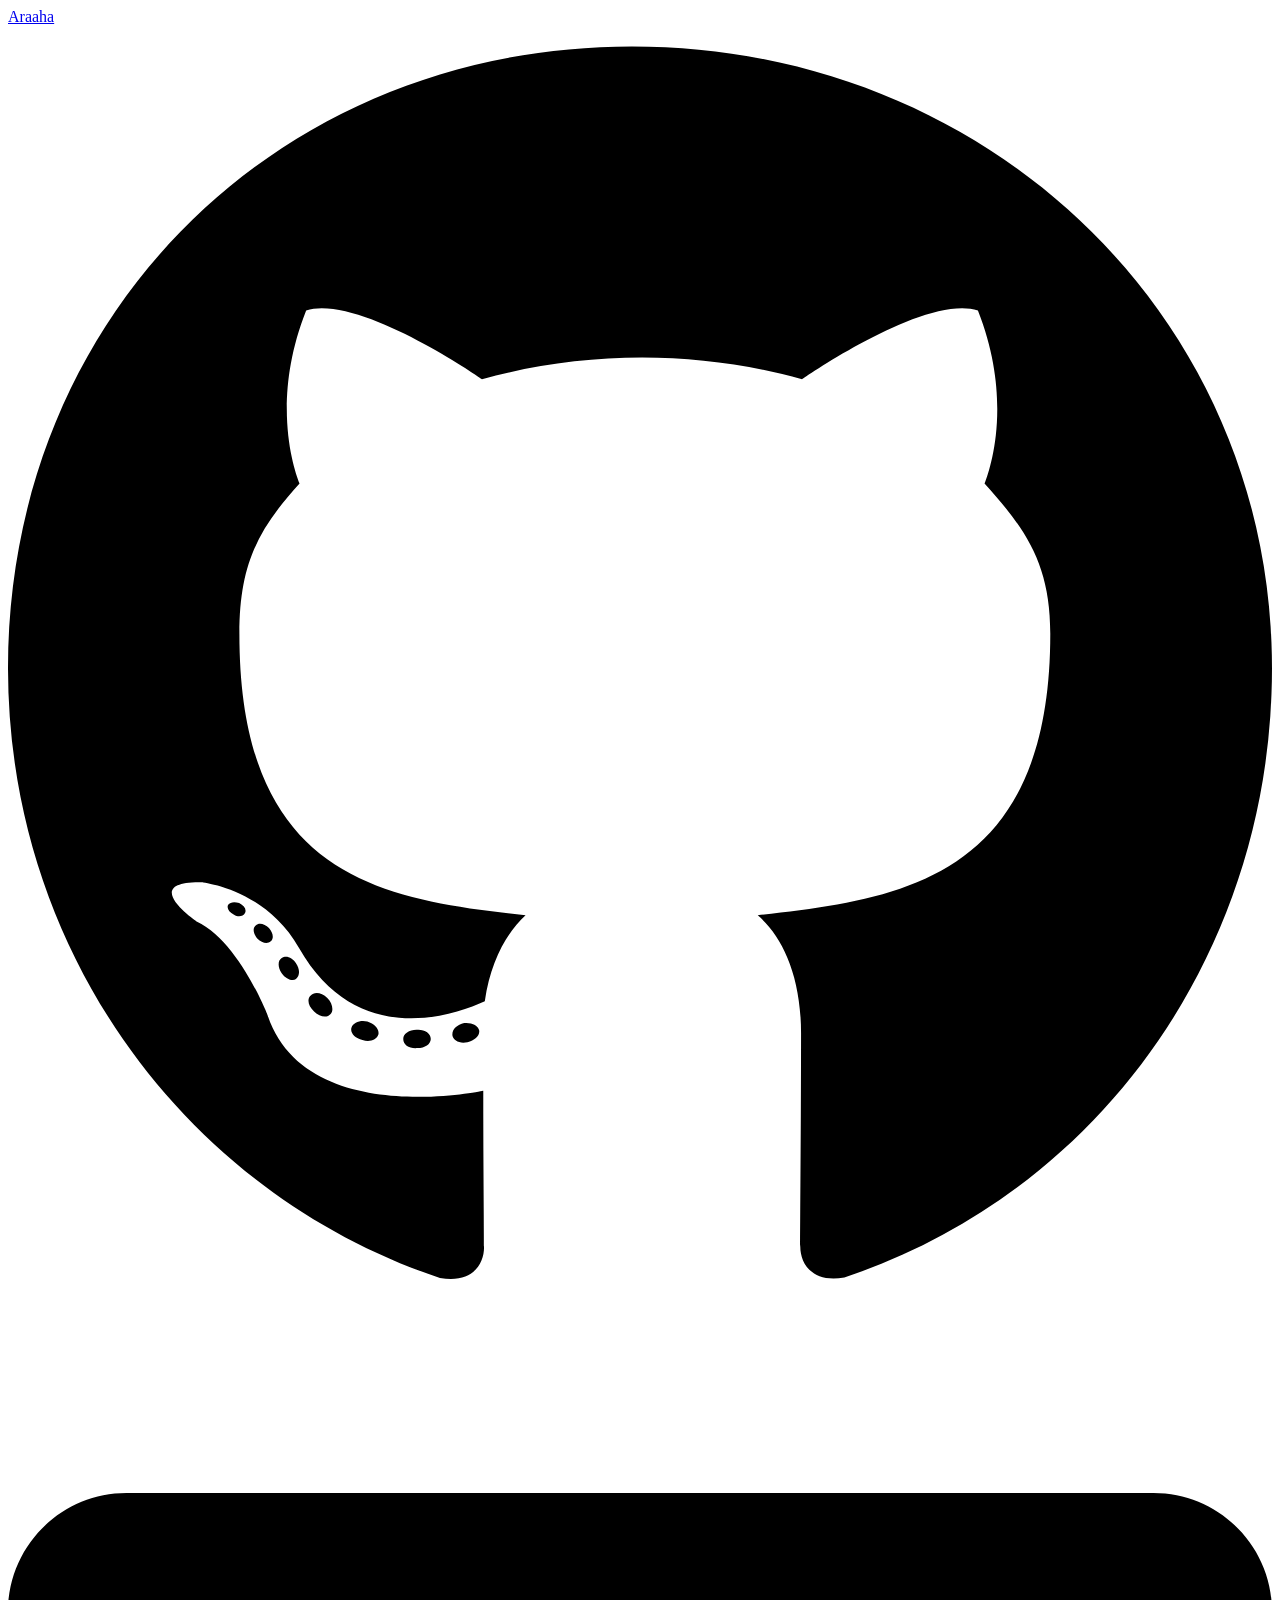
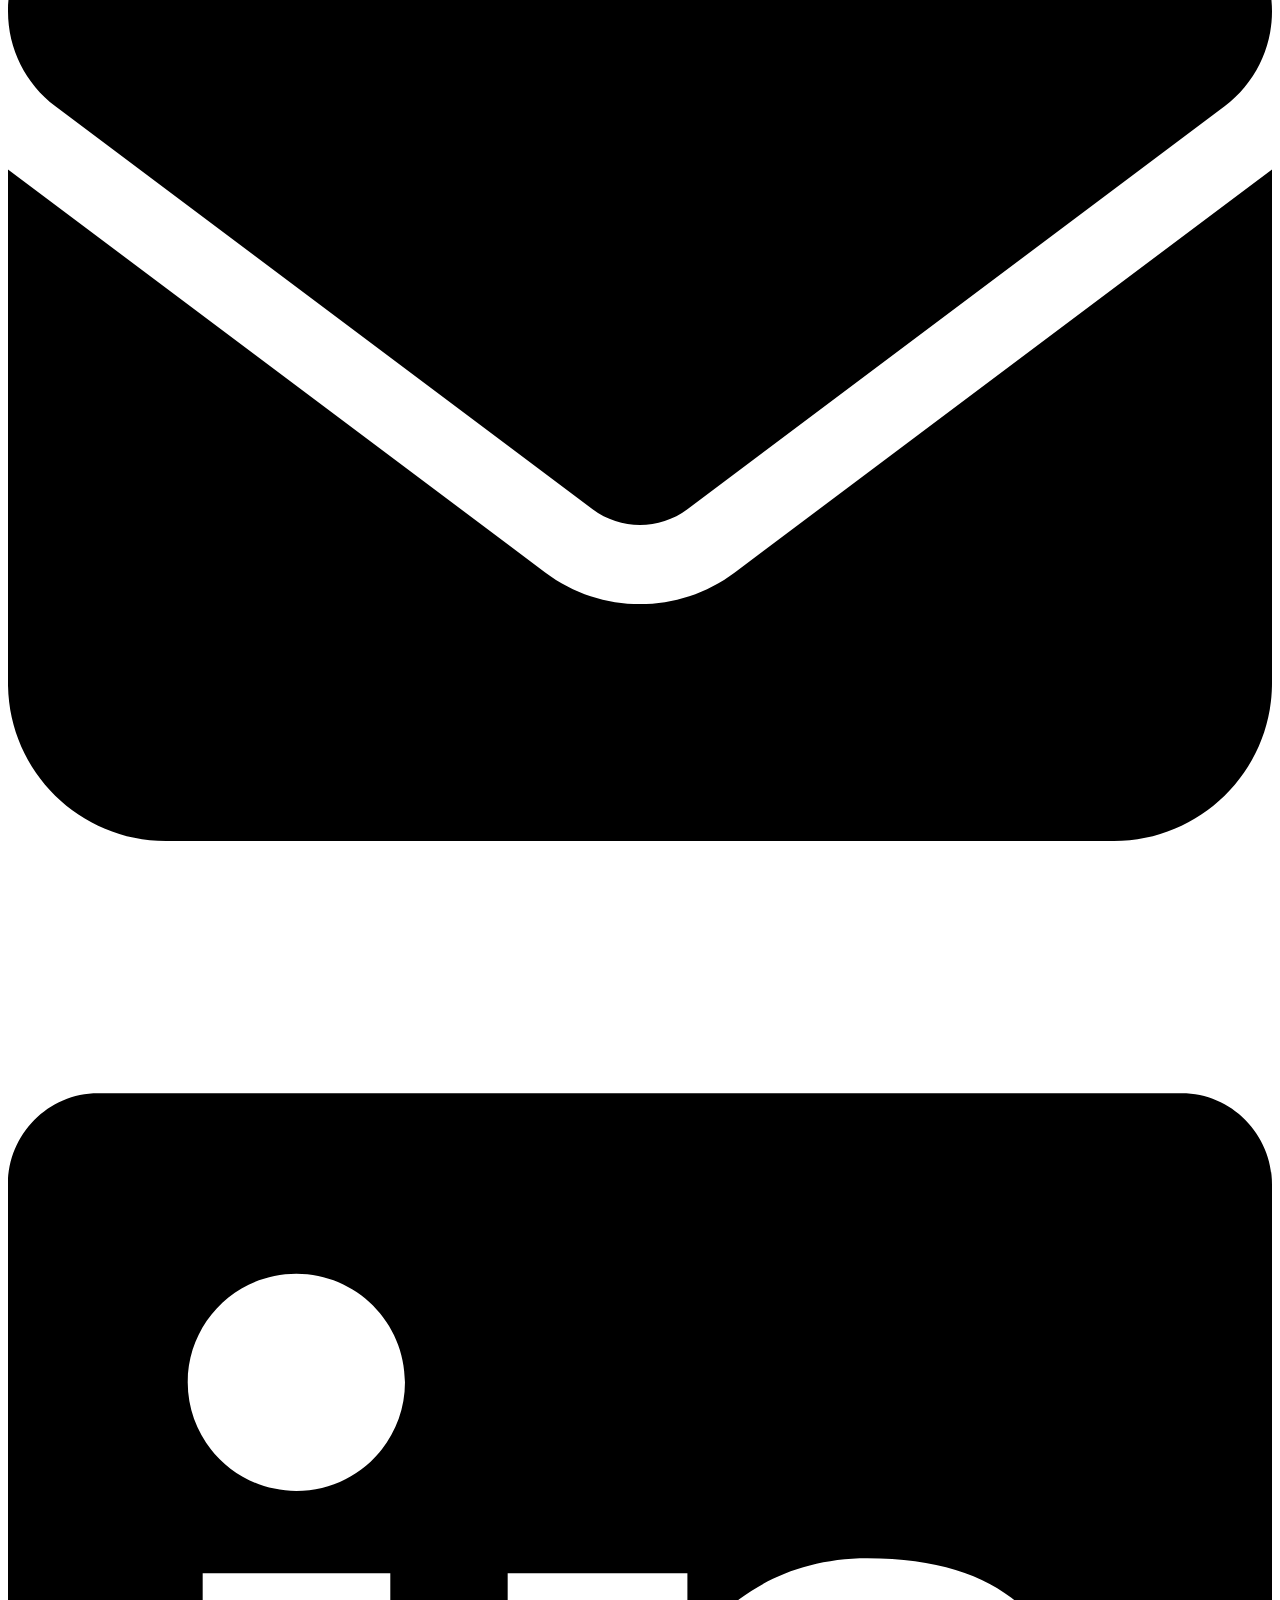
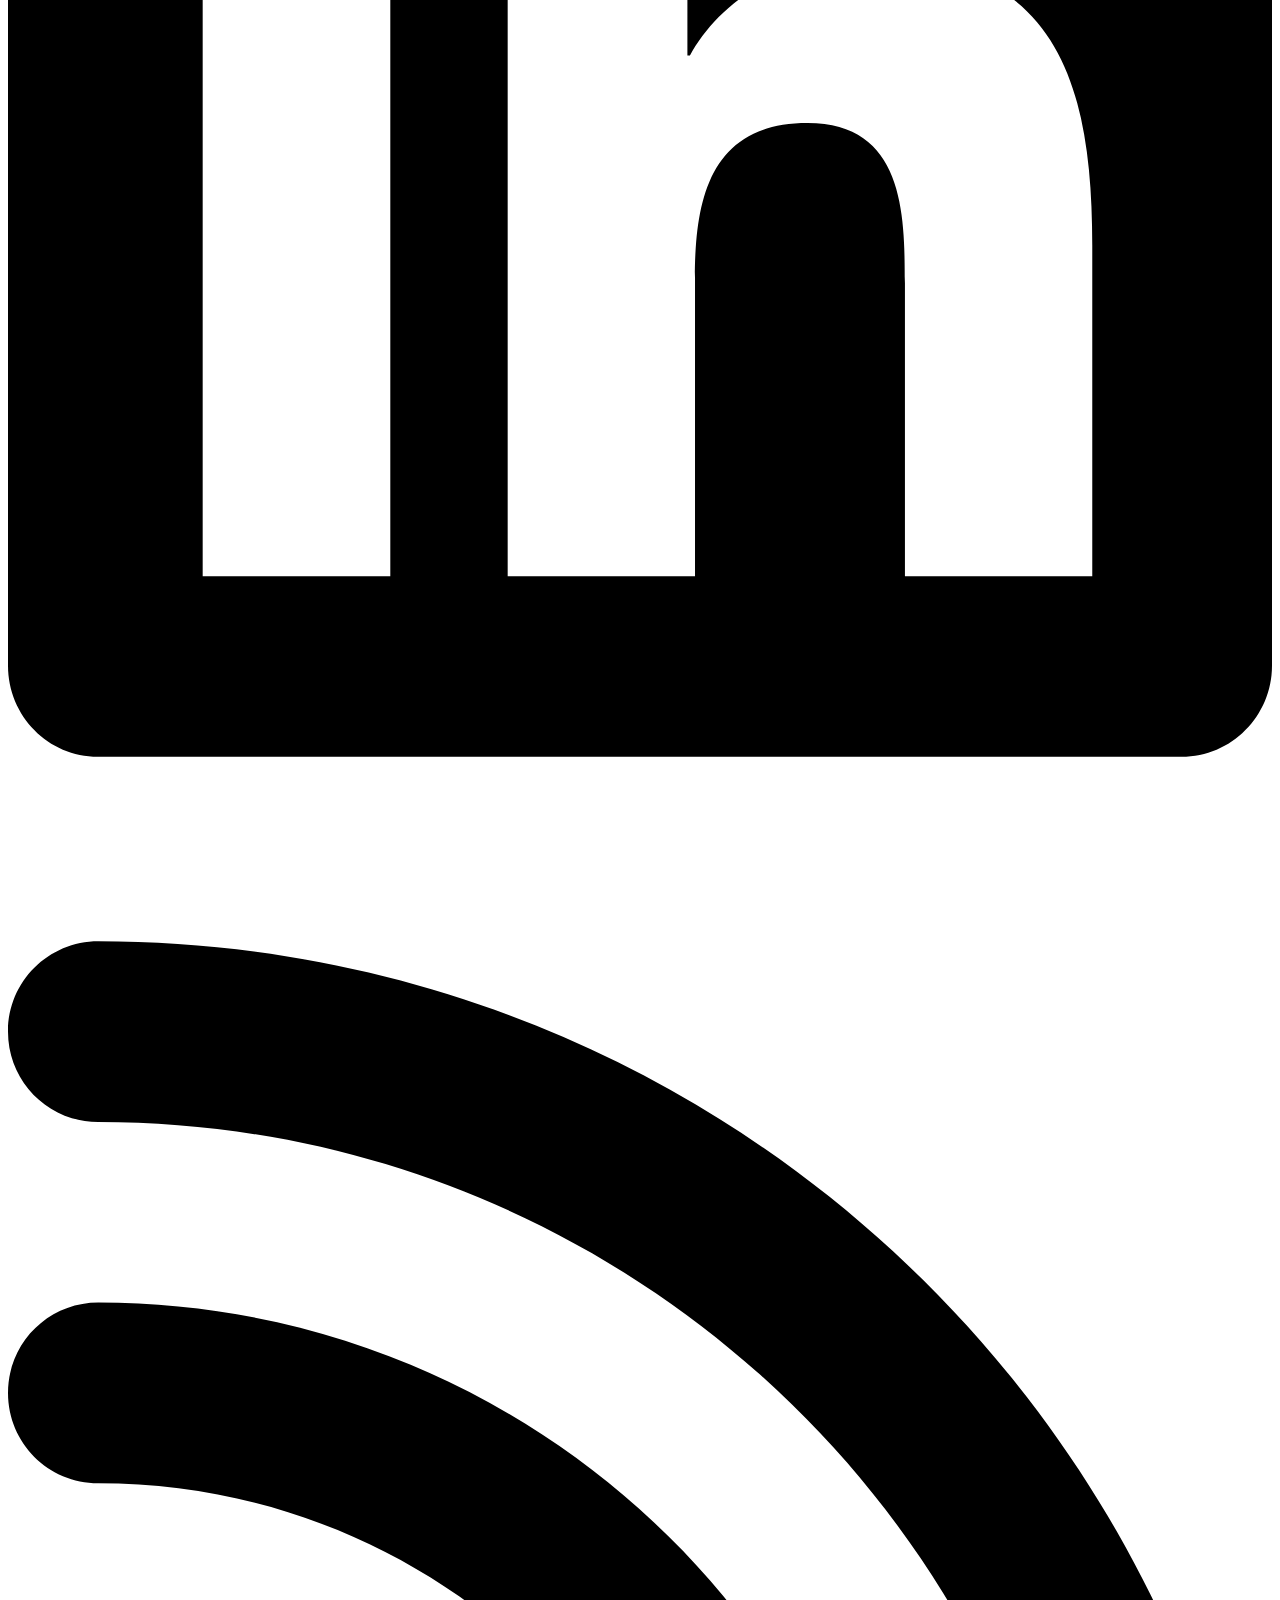
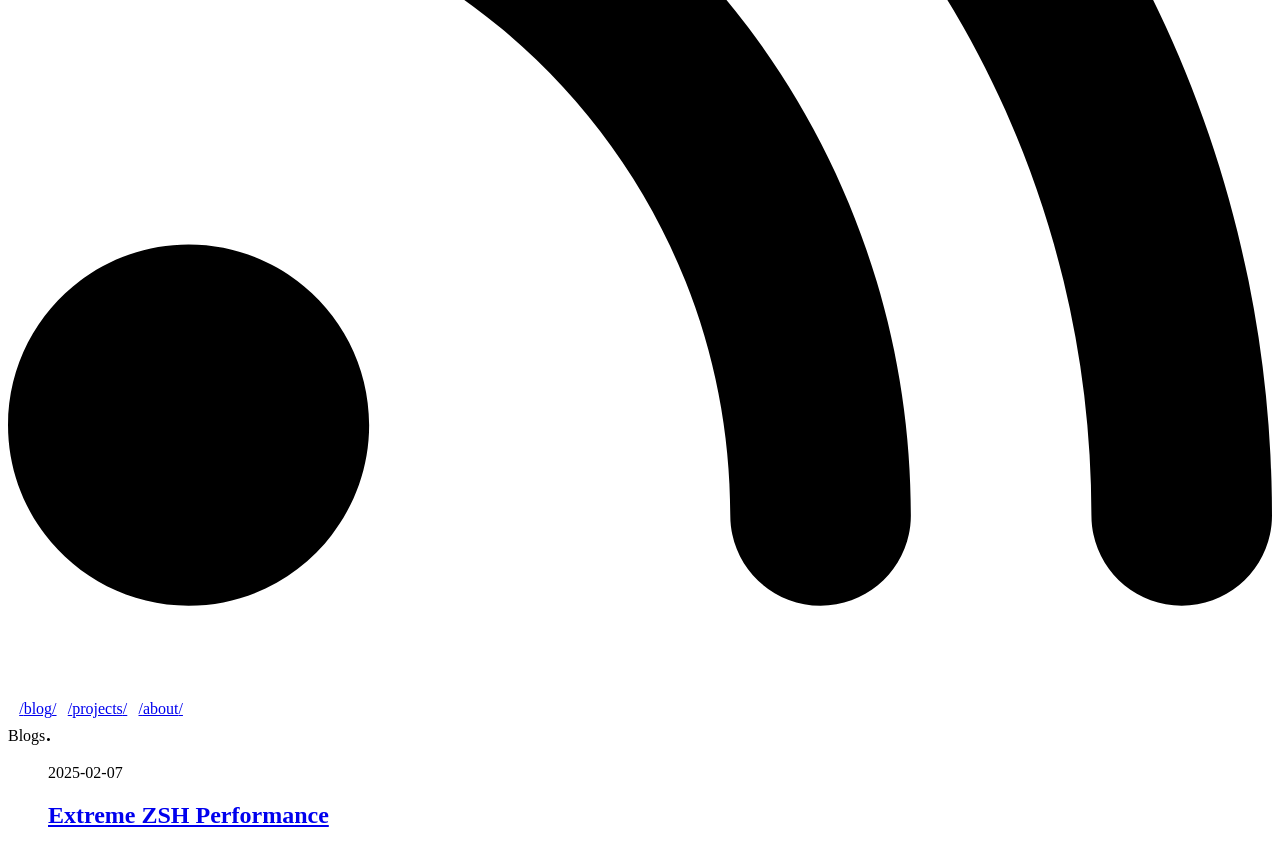
<file: index.html>
<!doctype html><html class="dark light"><head><meta charset=UTF-8><meta content="IE=edge" http-equiv=X-UA-Compatible><meta content="width=device-width,initial-scale=1.0" name=viewport><title>
        Araaha
    </title><meta content=Araaha property=og:title><link href=/icon/favicon.ico rel=icon type=image/png><link href=https://araaha.me/fonts.css rel=stylesheet><link href=https://araaha.me/atom.xml rel=alternate title=Araaha type=application/atom+xml><link href=https://araaha.me/theme/dark.css rel=stylesheet><link href=https://araaha.me/main.css media=screen rel=stylesheet><body><div class=content><header><div class=main><a href=https://araaha.me>Araaha</a><div class=socials><a class=social href=https://github.com/araaha/ rel=me target=_blank> <img alt=github src=/social_icons/github.svg> </a><a class=social href=mailto:ara.ahady@gmail.com rel=me target=_blank> <img alt=email src=/social_icons/email.svg> </a><a class=social href=https://linkedin.com/in/araaha rel=me target=_blank> <img alt=linkedin src=/social_icons/linkedin.svg> </a><a class=social href=/atom.xml rel=me target=_blank> <img alt=rss src=/social_icons/rss.svg> </a></div></div><nav><a href=/blog style=margin-left:.7em><span>/</span>blog<span>/</span></a><a href=/projects style=margin-left:.7em><span>/</span>projects<span>/</span></a><a href=/about style=margin-left:.7em><span>/</span>about<span>/</span></a></nav></header><div class=page-header>Blogs<span class=primary-color style=font-size:1.6em>.</span></div><main class=list><ul><section class=list-item><div class=post-header><time>2025-02-07</time><div><h1 class=title><a href=https://araaha.me/blog/zsh-perf/>Extreme ZSH Performance</a></h1><div class=meta><div class=description></div></div></div></div></section></ul></main></div>
</file>
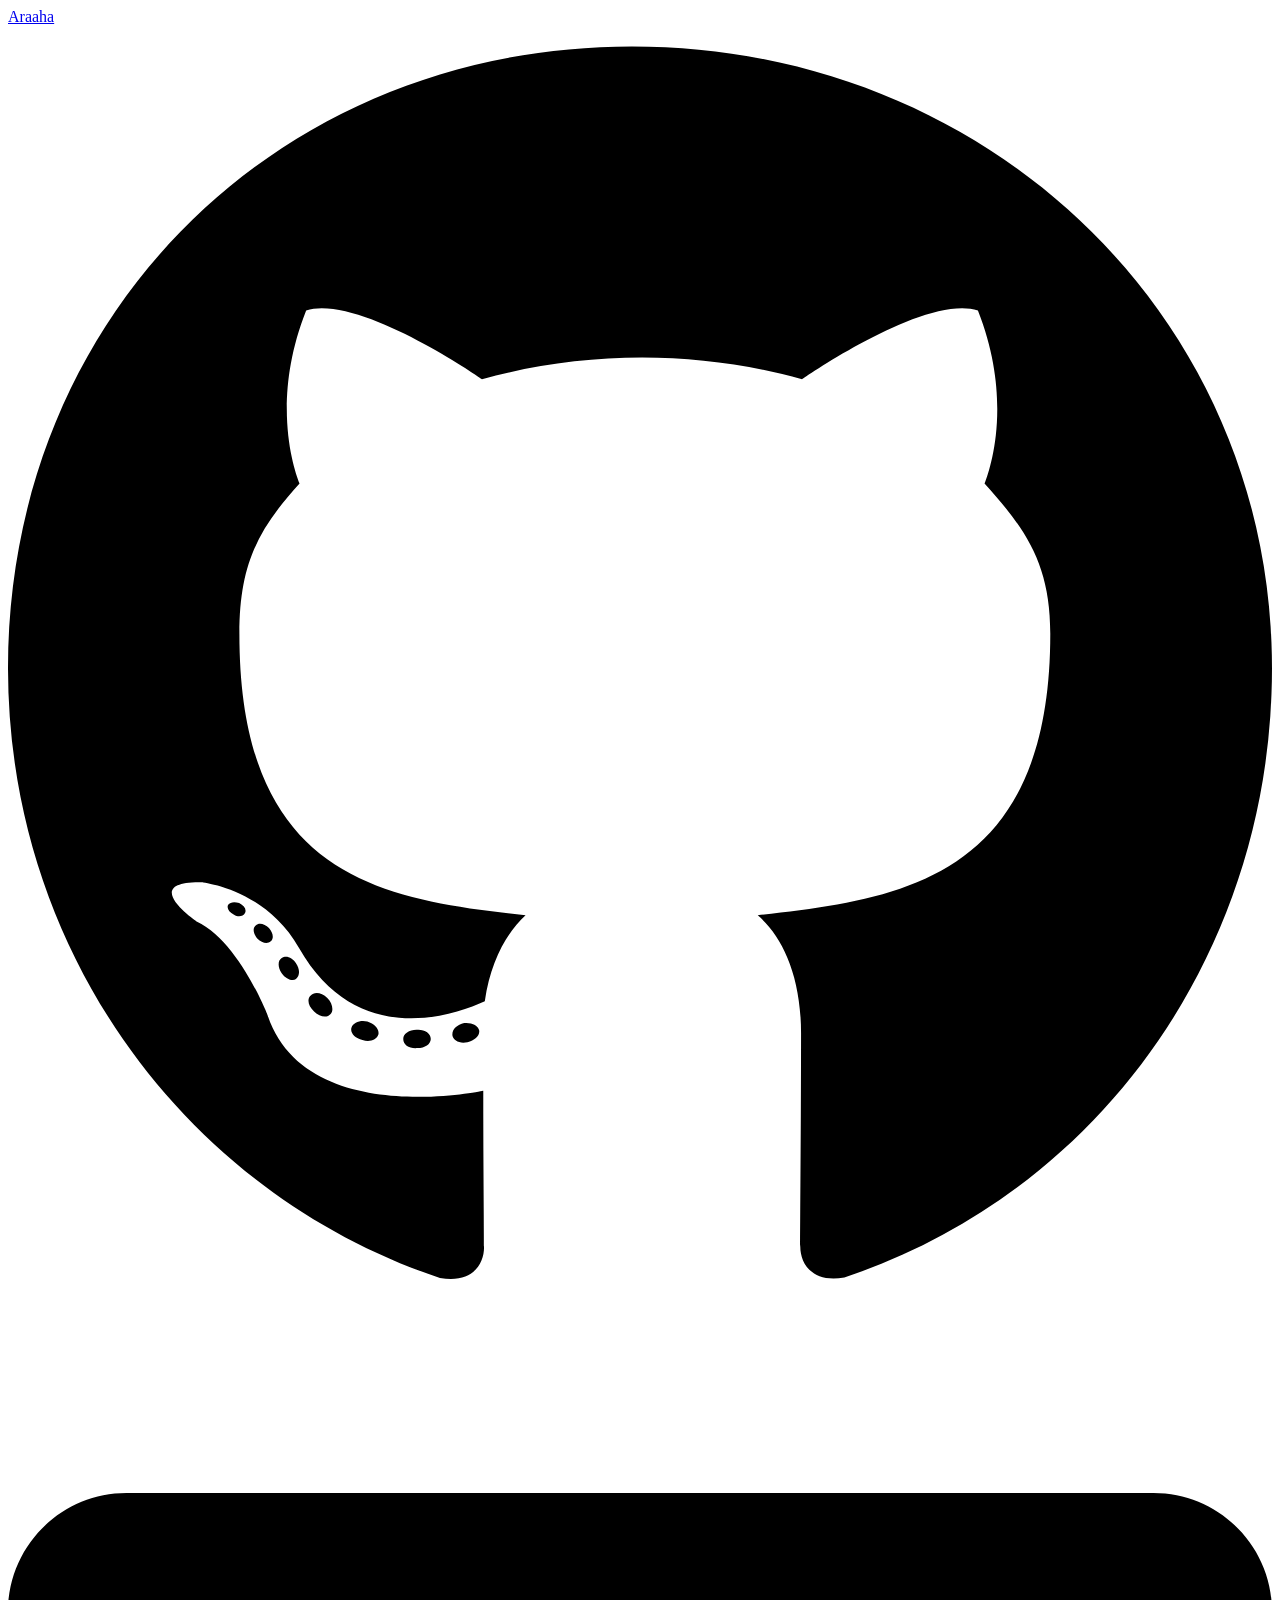
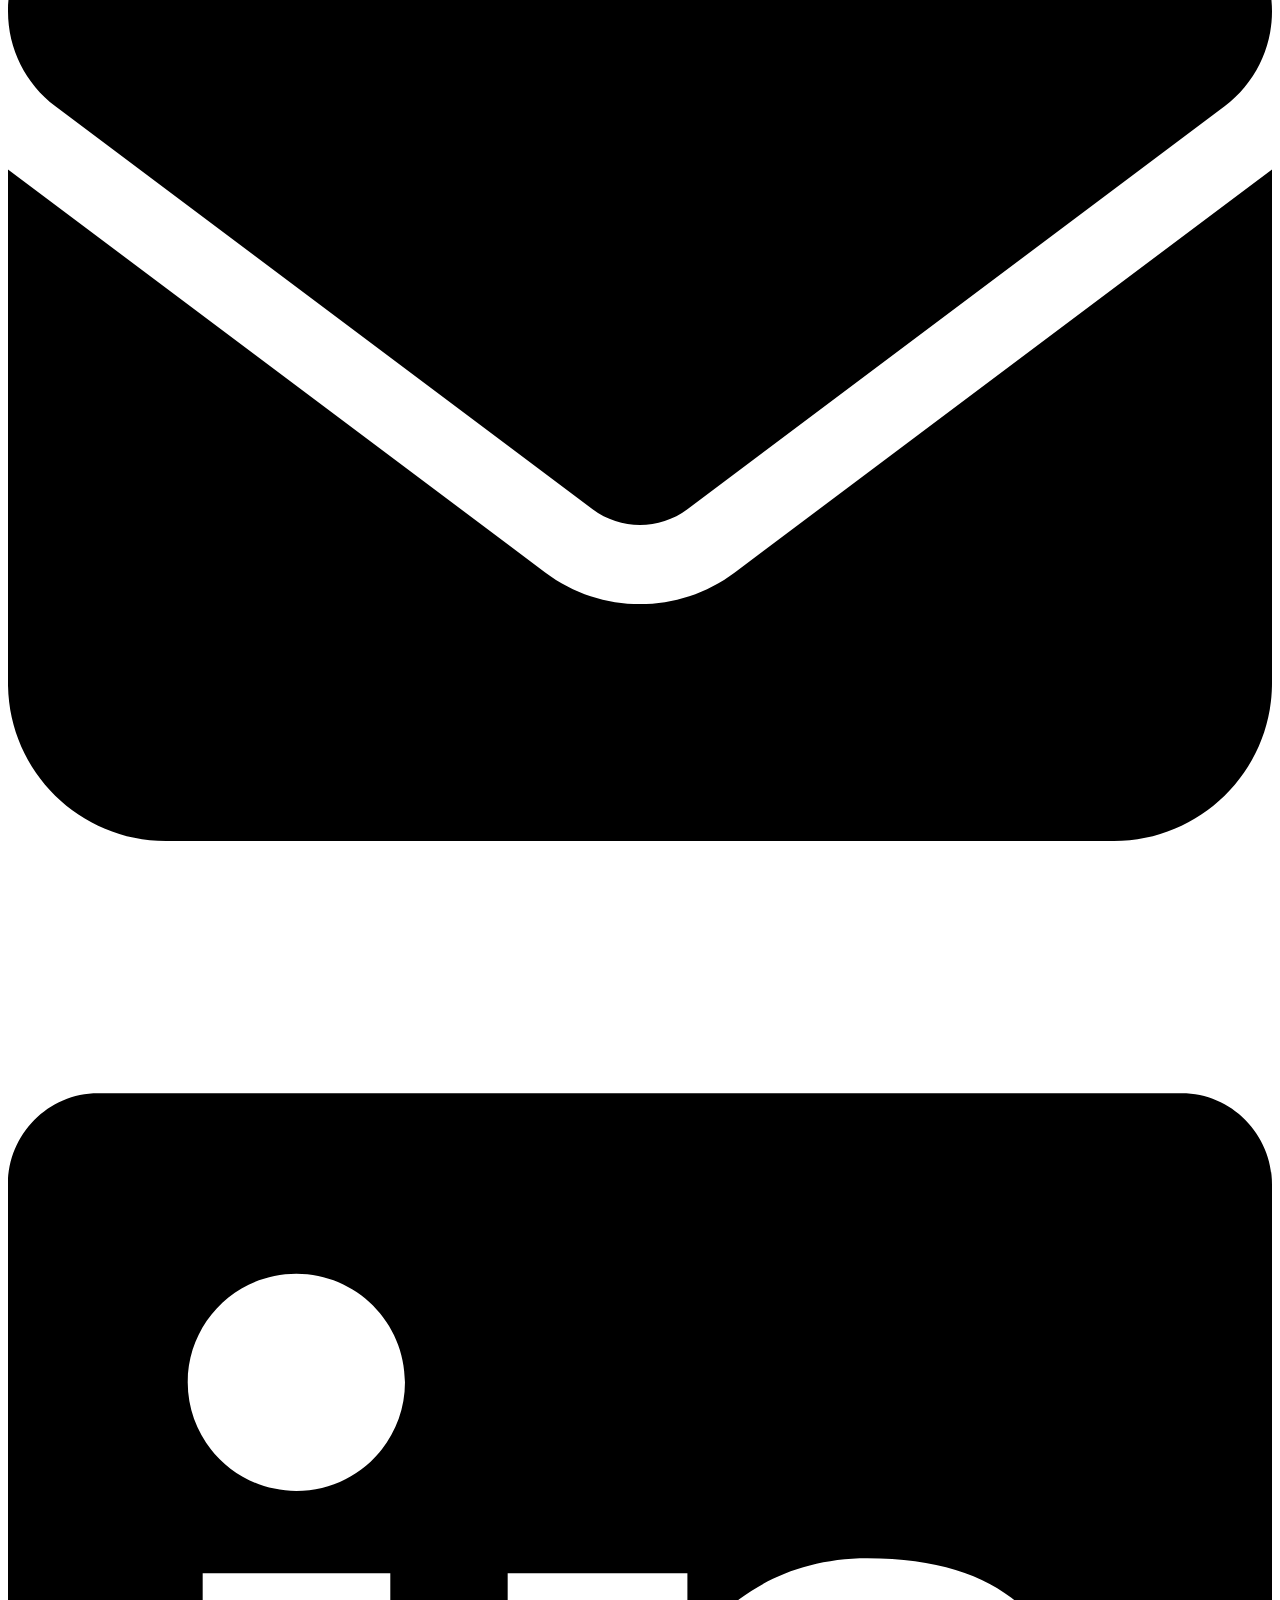
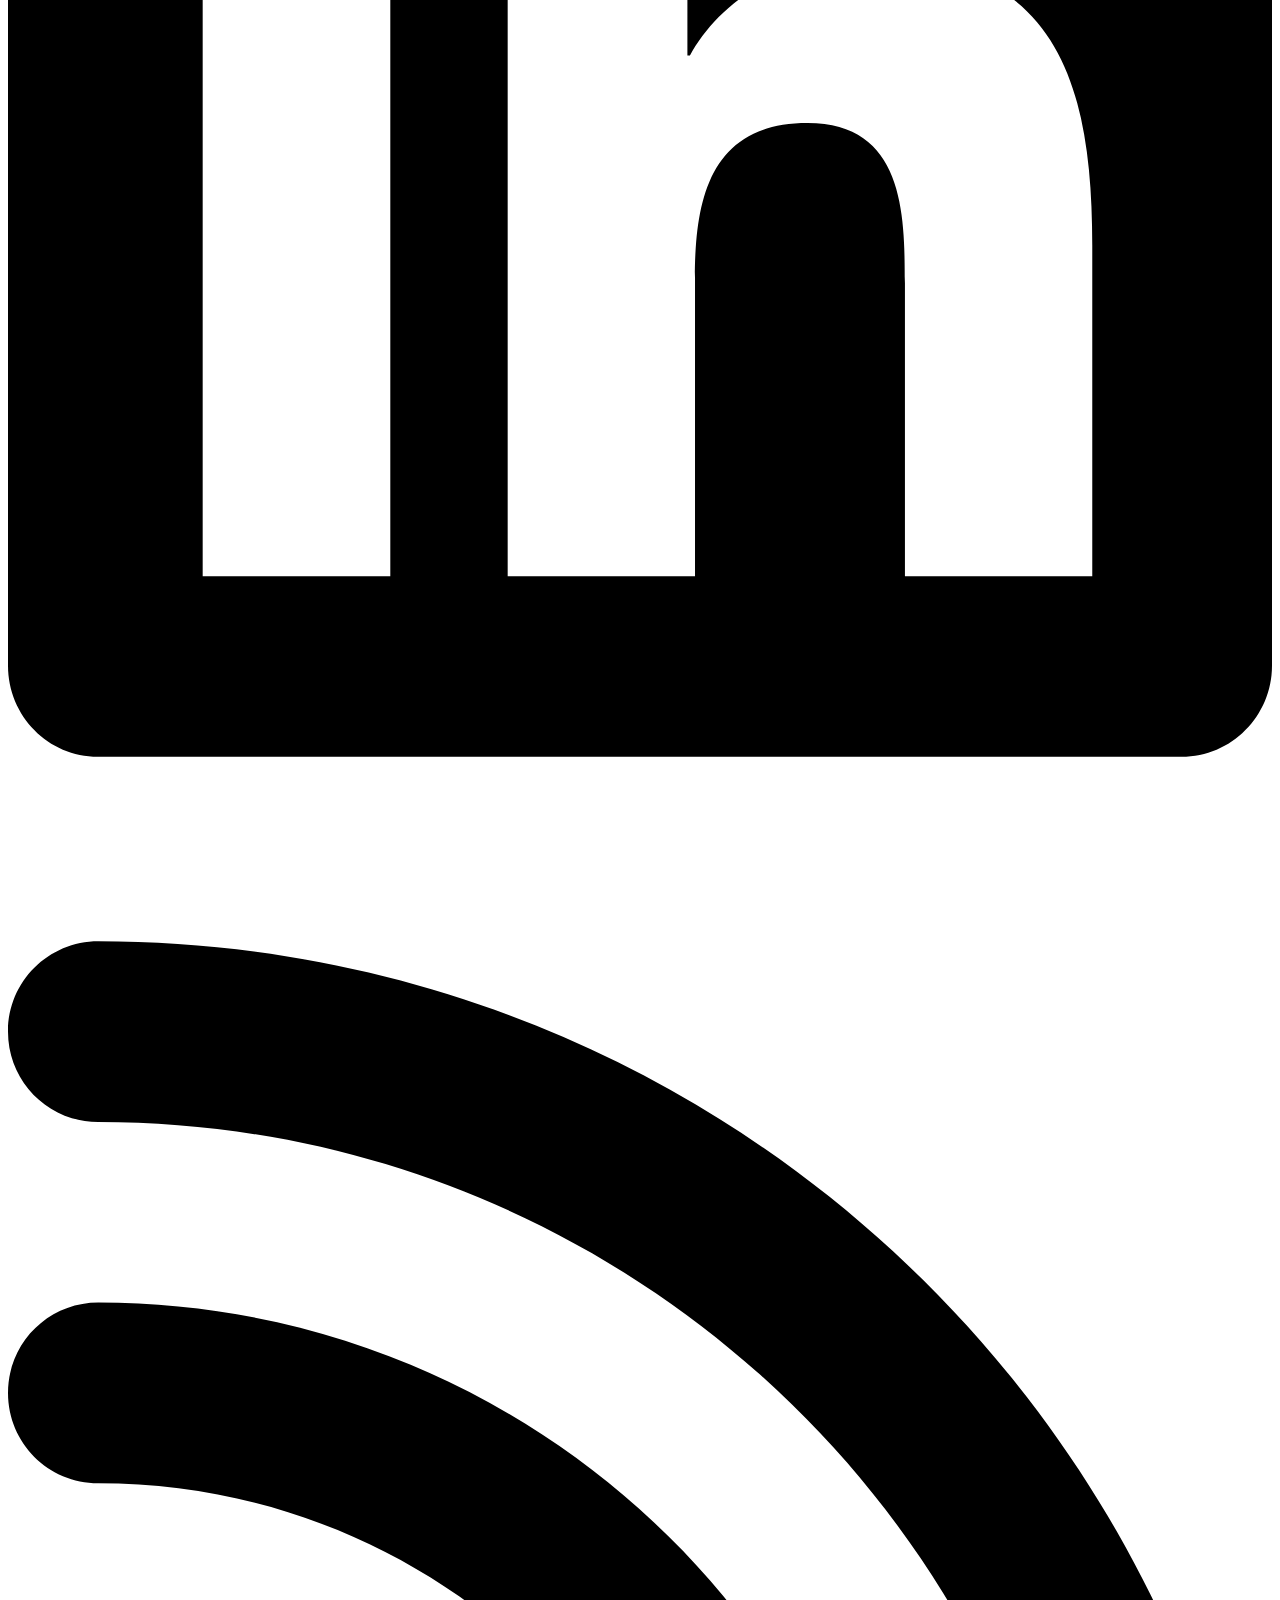
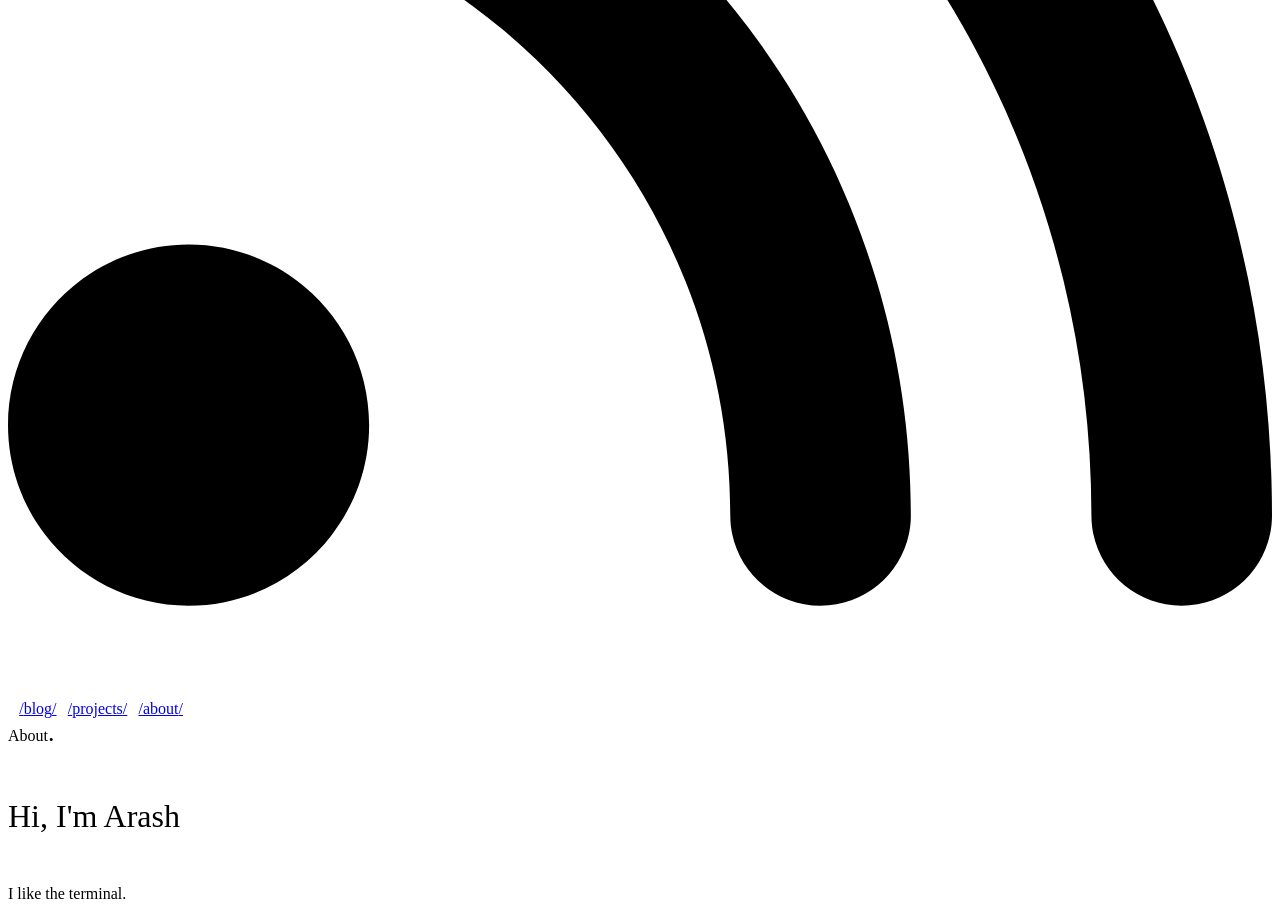
<file: about/index.html>
<!doctype html><html class="dark light"><head><meta charset=UTF-8><meta content="IE=edge" http-equiv=X-UA-Compatible><meta content="width=device-width,initial-scale=1.0" name=viewport><title>
         About
        
    </title><meta content=About property=og:title><link href=/icon/favicon.ico rel=icon type=image/png><link href=https://araaha.me/fonts.css rel=stylesheet><link href=https://araaha.me/atom.xml rel=alternate title=Araaha type=application/atom+xml><link href=https://araaha.me/theme/dark.css rel=stylesheet><link href=https://araaha.me/main.css media=screen rel=stylesheet><body><div class=content><header><div class=main><a href=https://araaha.me>Araaha</a><div class=socials><a class=social href=https://github.com/araaha/ rel=me target=_blank> <img alt=github src=/social_icons/github.svg> </a><a class=social href=mailto:ara.ahady@gmail.com rel=me target=_blank> <img alt=email src=/social_icons/email.svg> </a><a class=social href=https://linkedin.com/in/araaha rel=me target=_blank> <img alt=linkedin src=/social_icons/linkedin.svg> </a><a class=social href=/atom.xml rel=me target=_blank> <img alt=rss src=/social_icons/rss.svg> </a></div></div><nav><a href=/blog style=margin-left:.7em><span>/</span>blog<span>/</span></a><a href=/projects style=margin-left:.7em><span>/</span>projects<span>/</span></a><a href=/about style=margin-left:.7em><span>/</span>about<span>/</span></a></nav></header><main><article><div class=title><div class=page-header>About<span class=primary-color style=font-size:1.6em>.</span></div><div class=meta></div></div><section class=body><p> </p><font size=6> Hi, I'm Arash </font><p> <p>I like the terminal.</section></article></main></div>
</file>
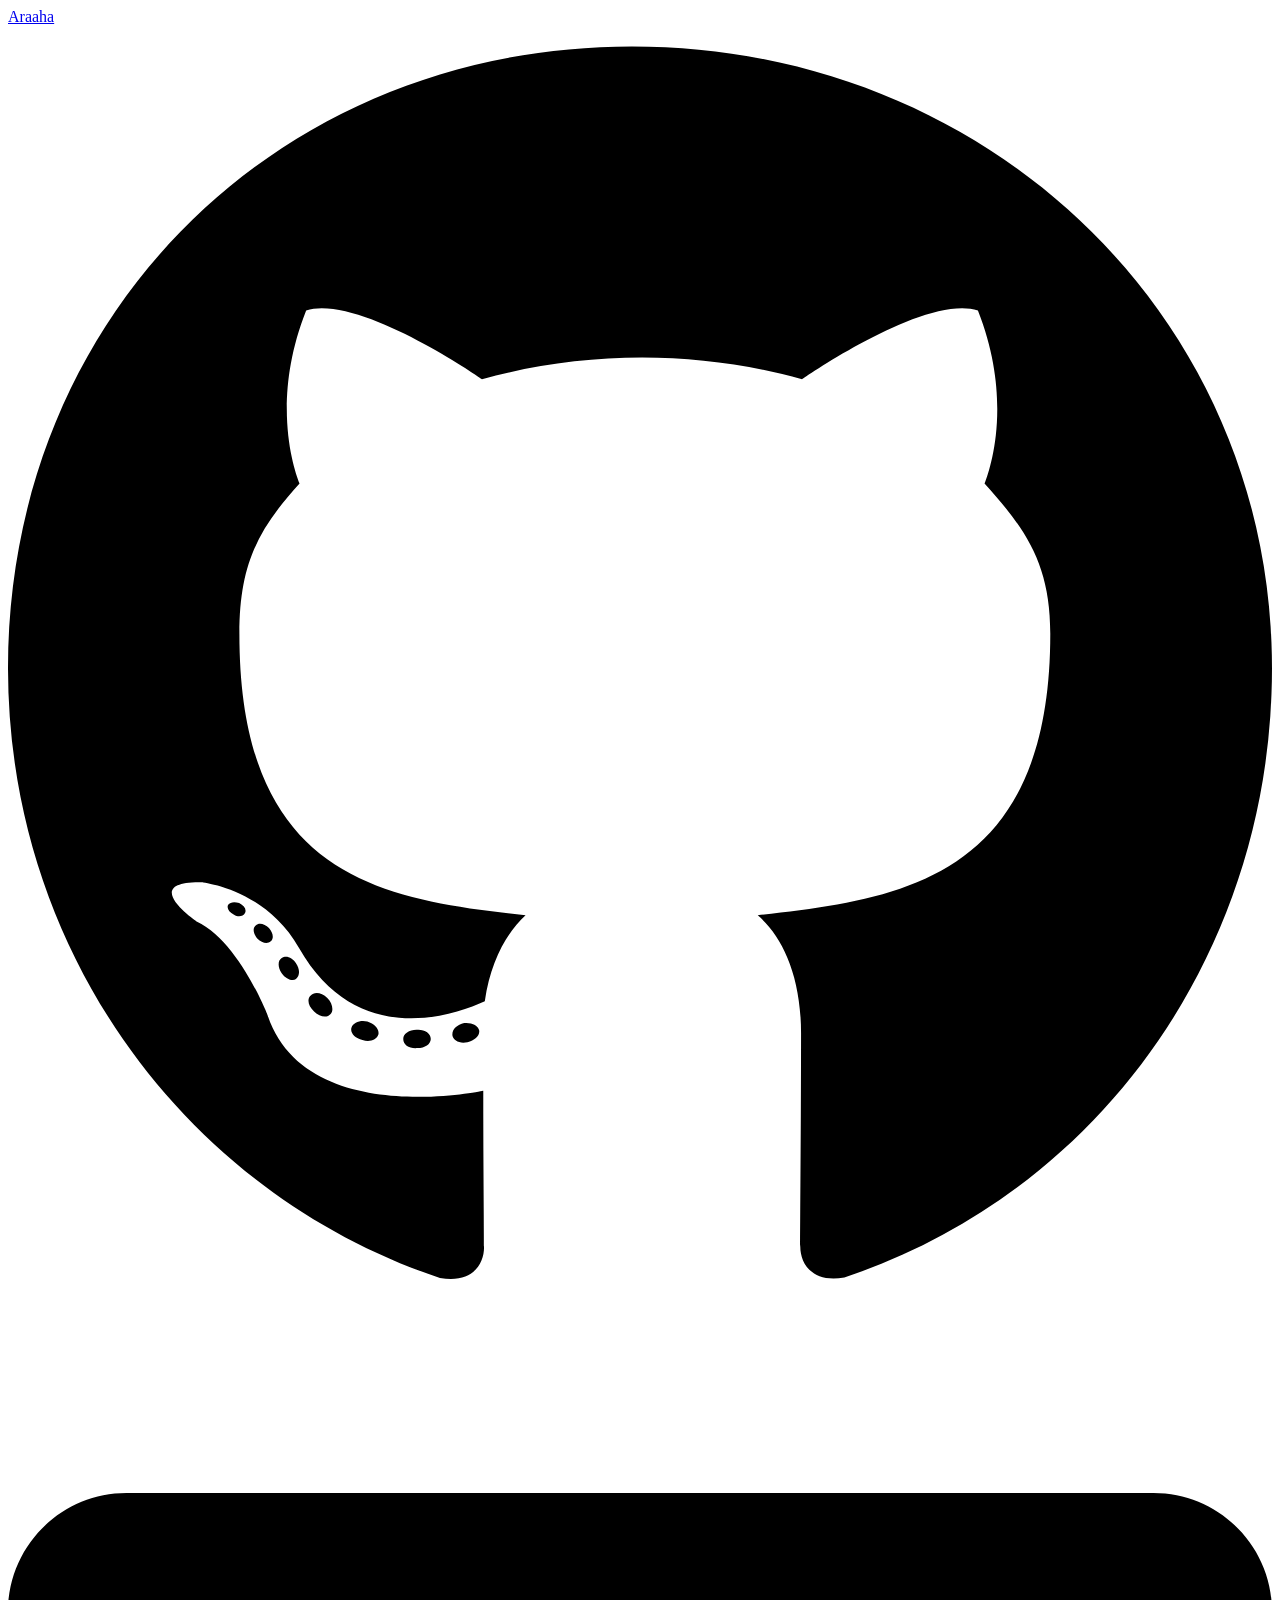
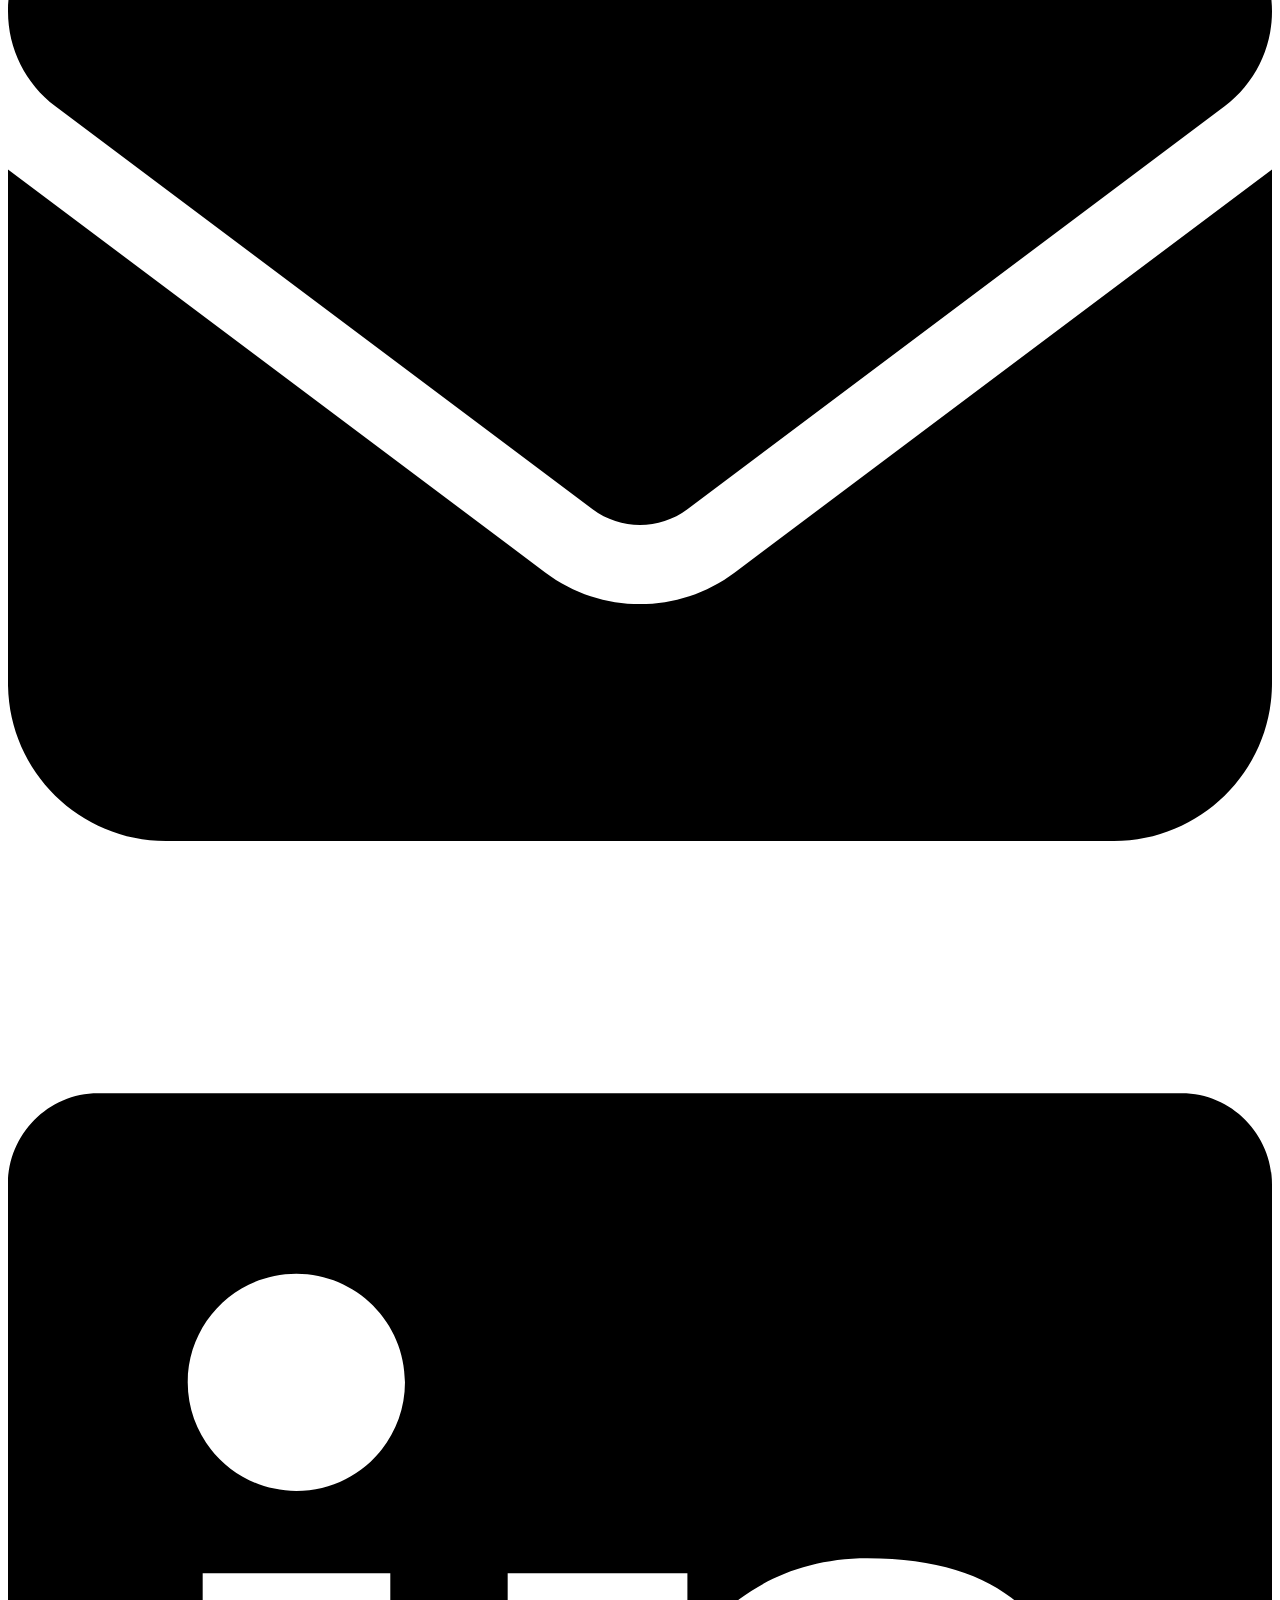
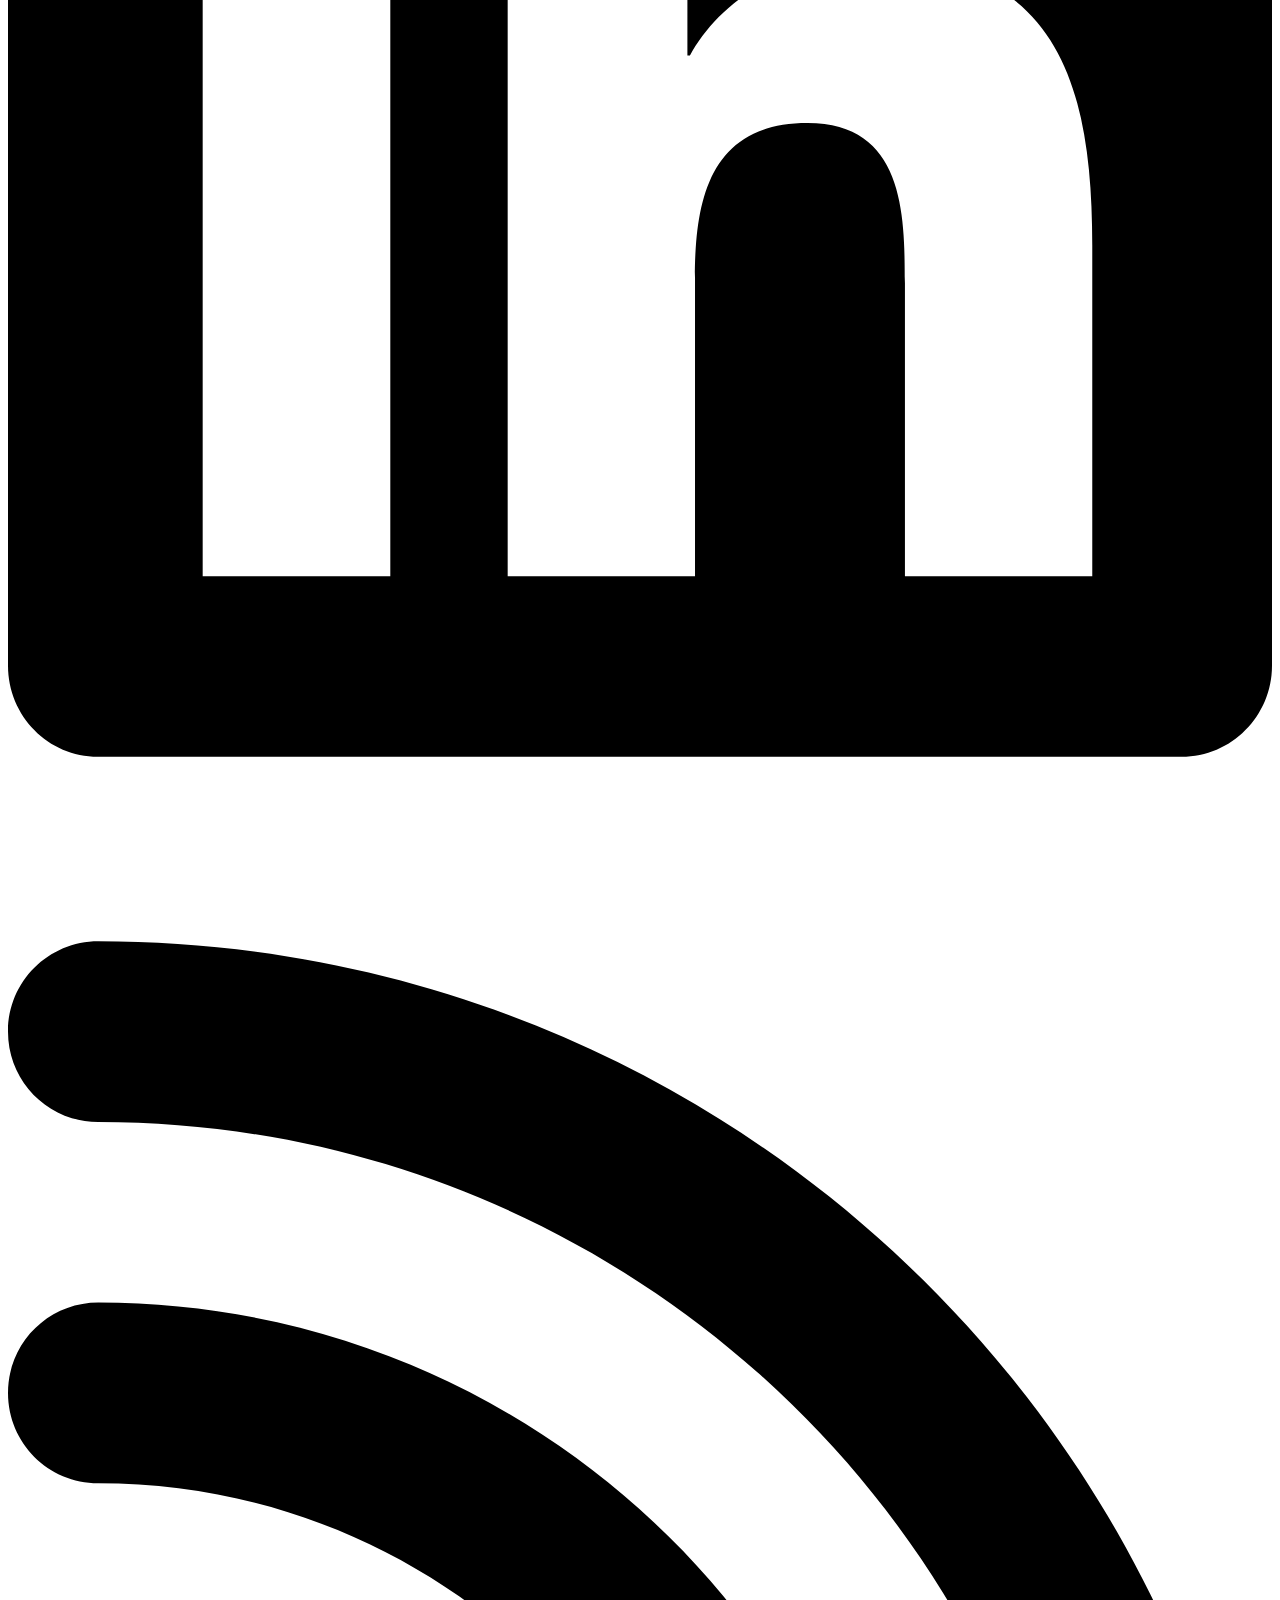
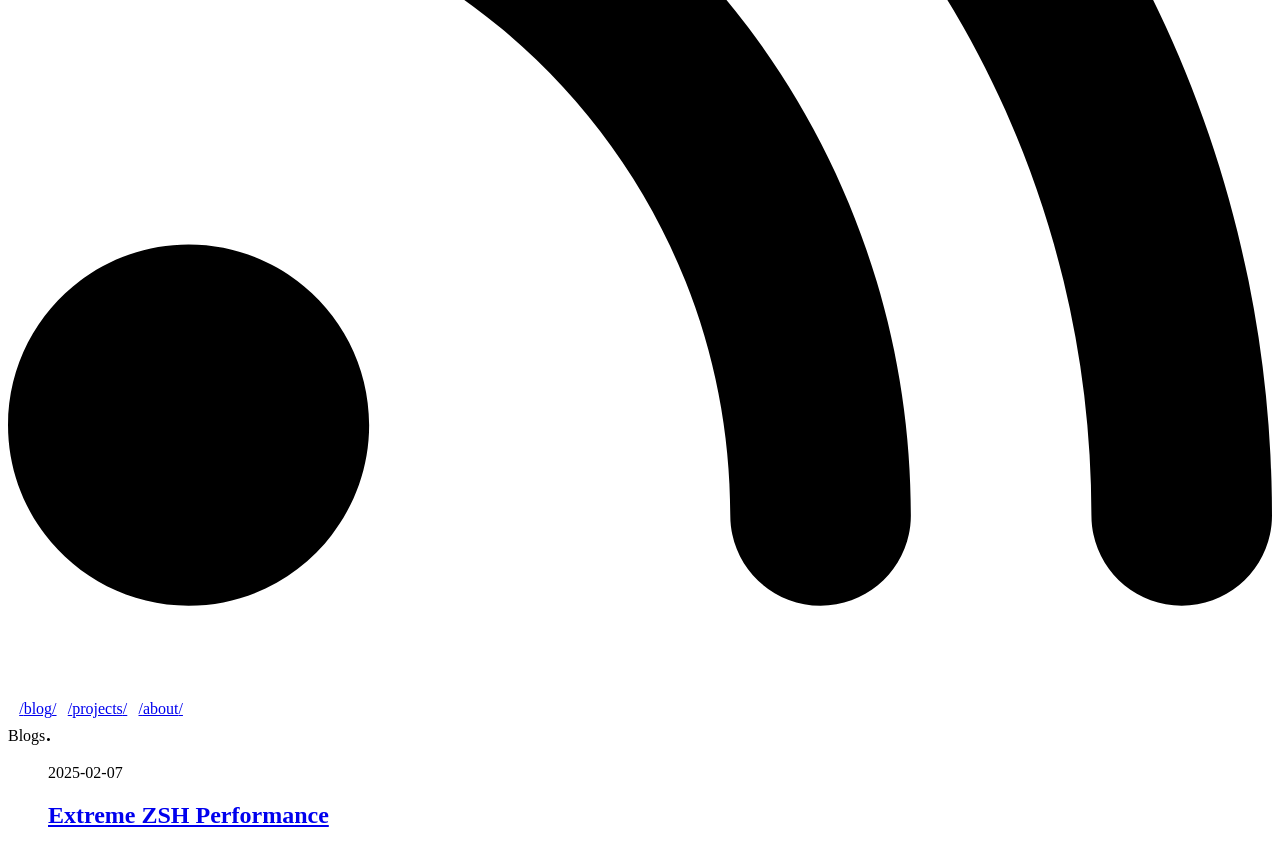
<file: blog/index.html>
<!doctype html><html class="dark light"><head><meta charset=UTF-8><meta content="IE=edge" http-equiv=X-UA-Compatible><meta content="width=device-width,initial-scale=1.0" name=viewport><title>
         Araaha
        
    </title><meta content=Araaha property=og:title><link href=/icon/favicon.ico rel=icon type=image/png><link href=https://araaha.me/fonts.css rel=stylesheet><link href=https://araaha.me/atom.xml rel=alternate title=Araaha type=application/atom+xml><link href=https://araaha.me/theme/dark.css rel=stylesheet><link href=https://araaha.me/main.css media=screen rel=stylesheet><body><div class=content><header><div class=main><a href=https://araaha.me>Araaha</a><div class=socials><a class=social href=https://github.com/araaha/ rel=me target=_blank> <img alt=github src=/social_icons/github.svg> </a><a class=social href=mailto:ara.ahady@gmail.com rel=me target=_blank> <img alt=email src=/social_icons/email.svg> </a><a class=social href=https://linkedin.com/in/araaha rel=me target=_blank> <img alt=linkedin src=/social_icons/linkedin.svg> </a><a class=social href=/atom.xml rel=me target=_blank> <img alt=rss src=/social_icons/rss.svg> </a></div></div><nav><a href=/blog style=margin-left:.7em><span>/</span>blog<span>/</span></a><a href=/projects style=margin-left:.7em><span>/</span>projects<span>/</span></a><a href=/about style=margin-left:.7em><span>/</span>about<span>/</span></a></nav></header><div class=page-header>Blogs<span class=primary-color style=font-size:1.6em>.</span></div><main class=list><ul><section class=list-item><div class=post-header><time>2025-02-07</time><div><h1 class=title><a href=https://araaha.me/blog/zsh-perf/>Extreme ZSH Performance</a></h1><div class=meta><div class=description></div></div></div></div></section></ul></main></div>
</file>
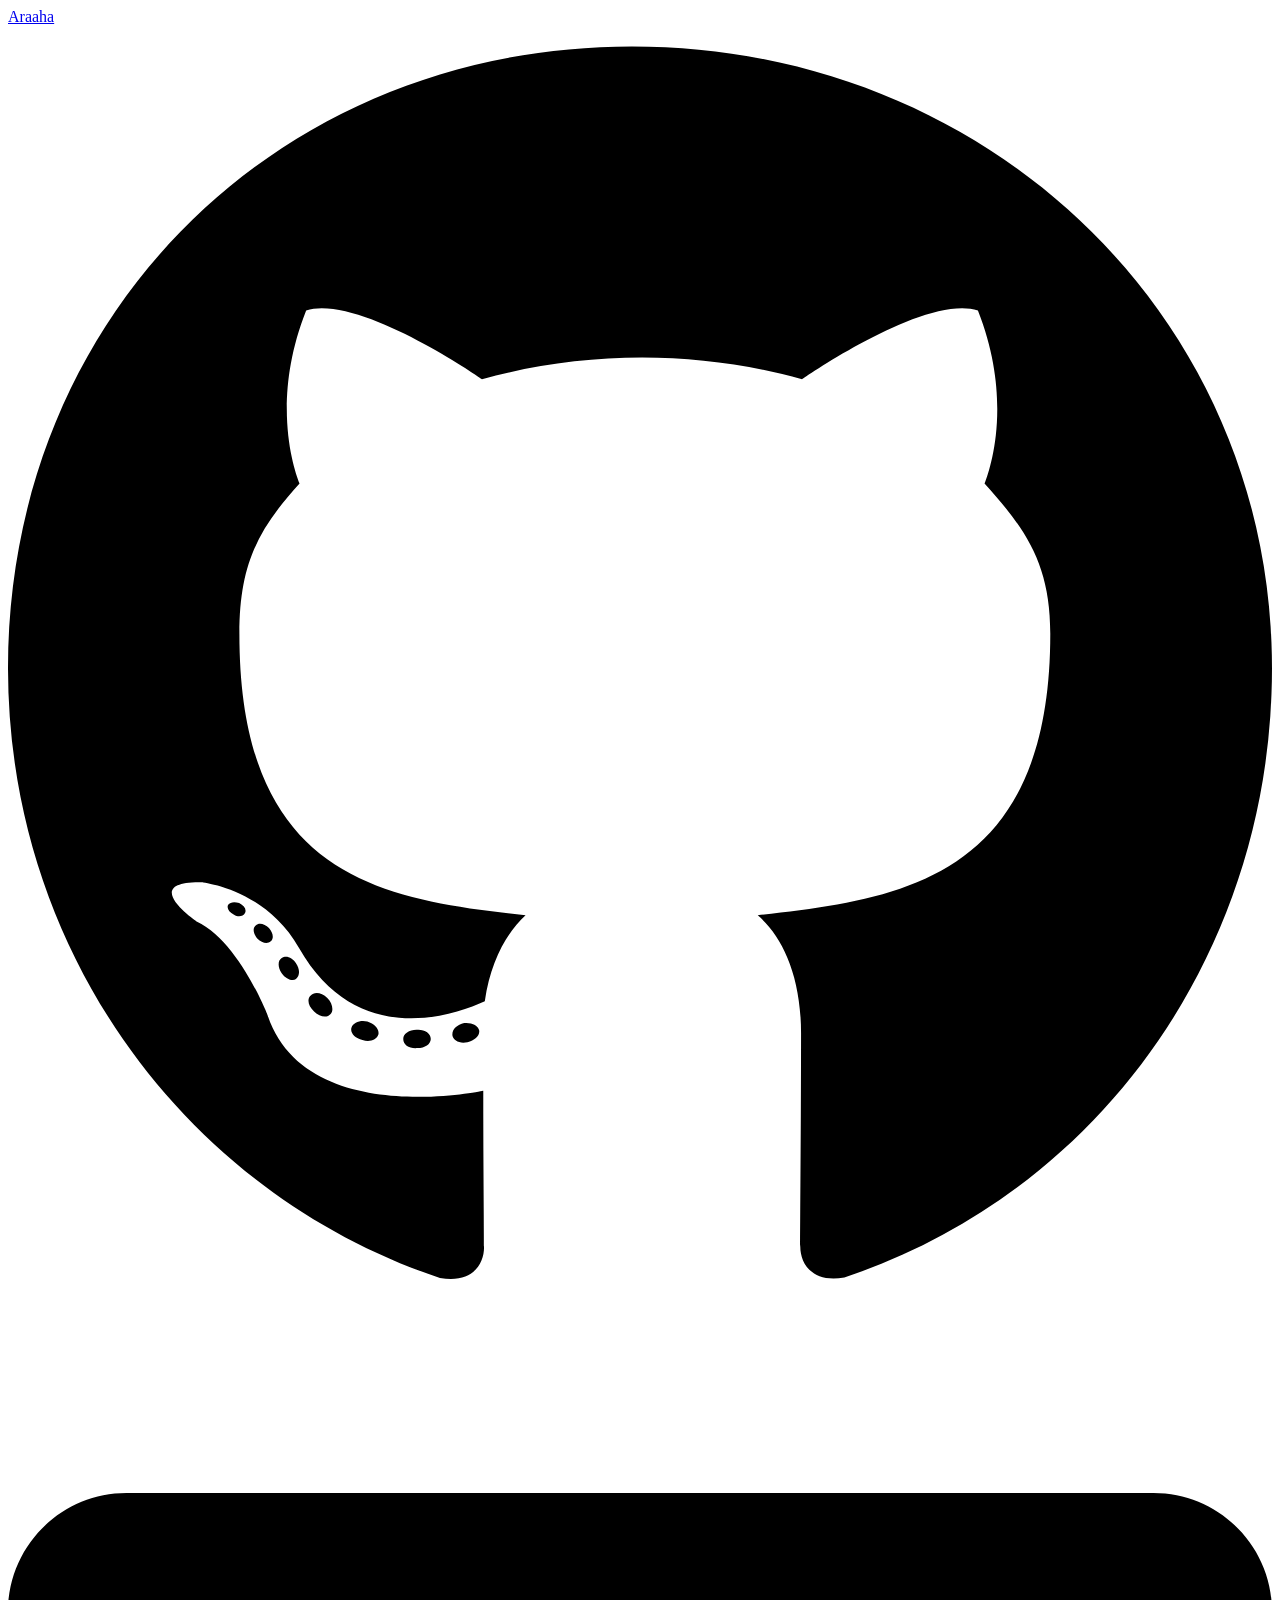
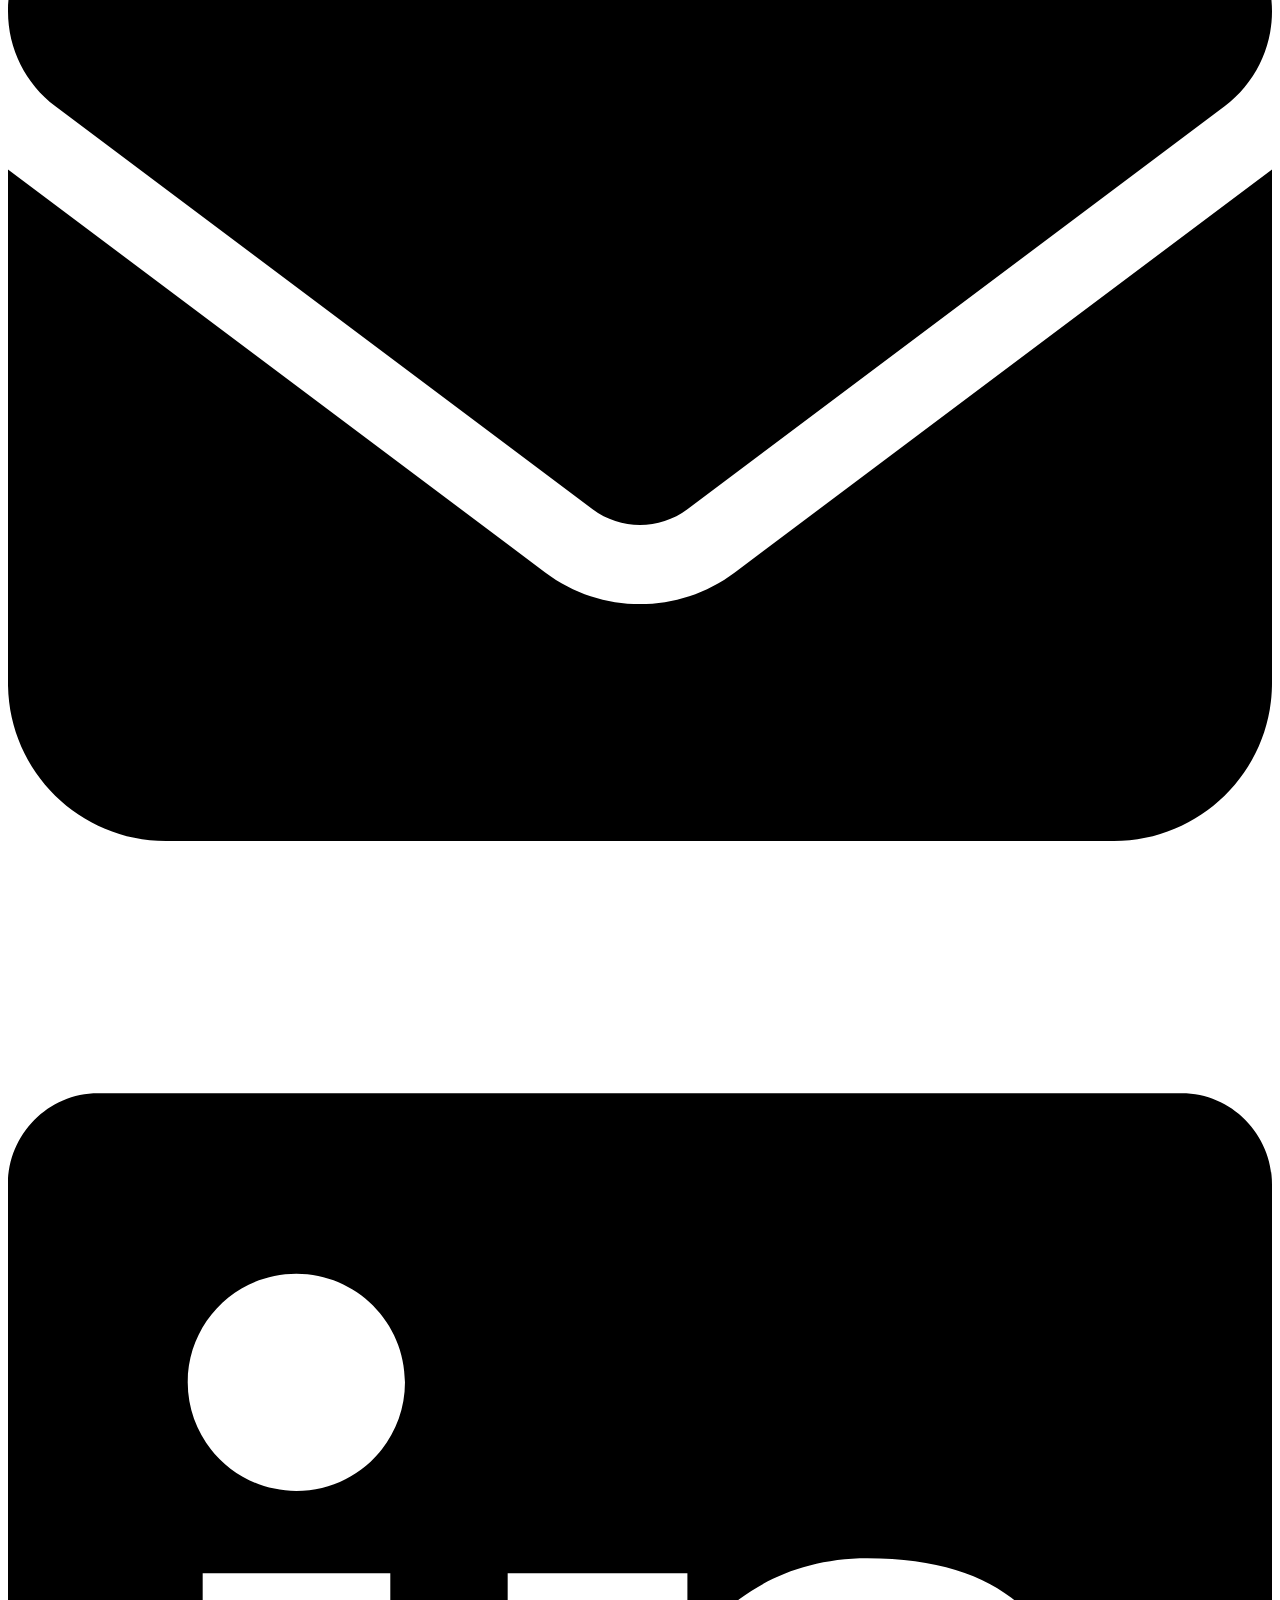
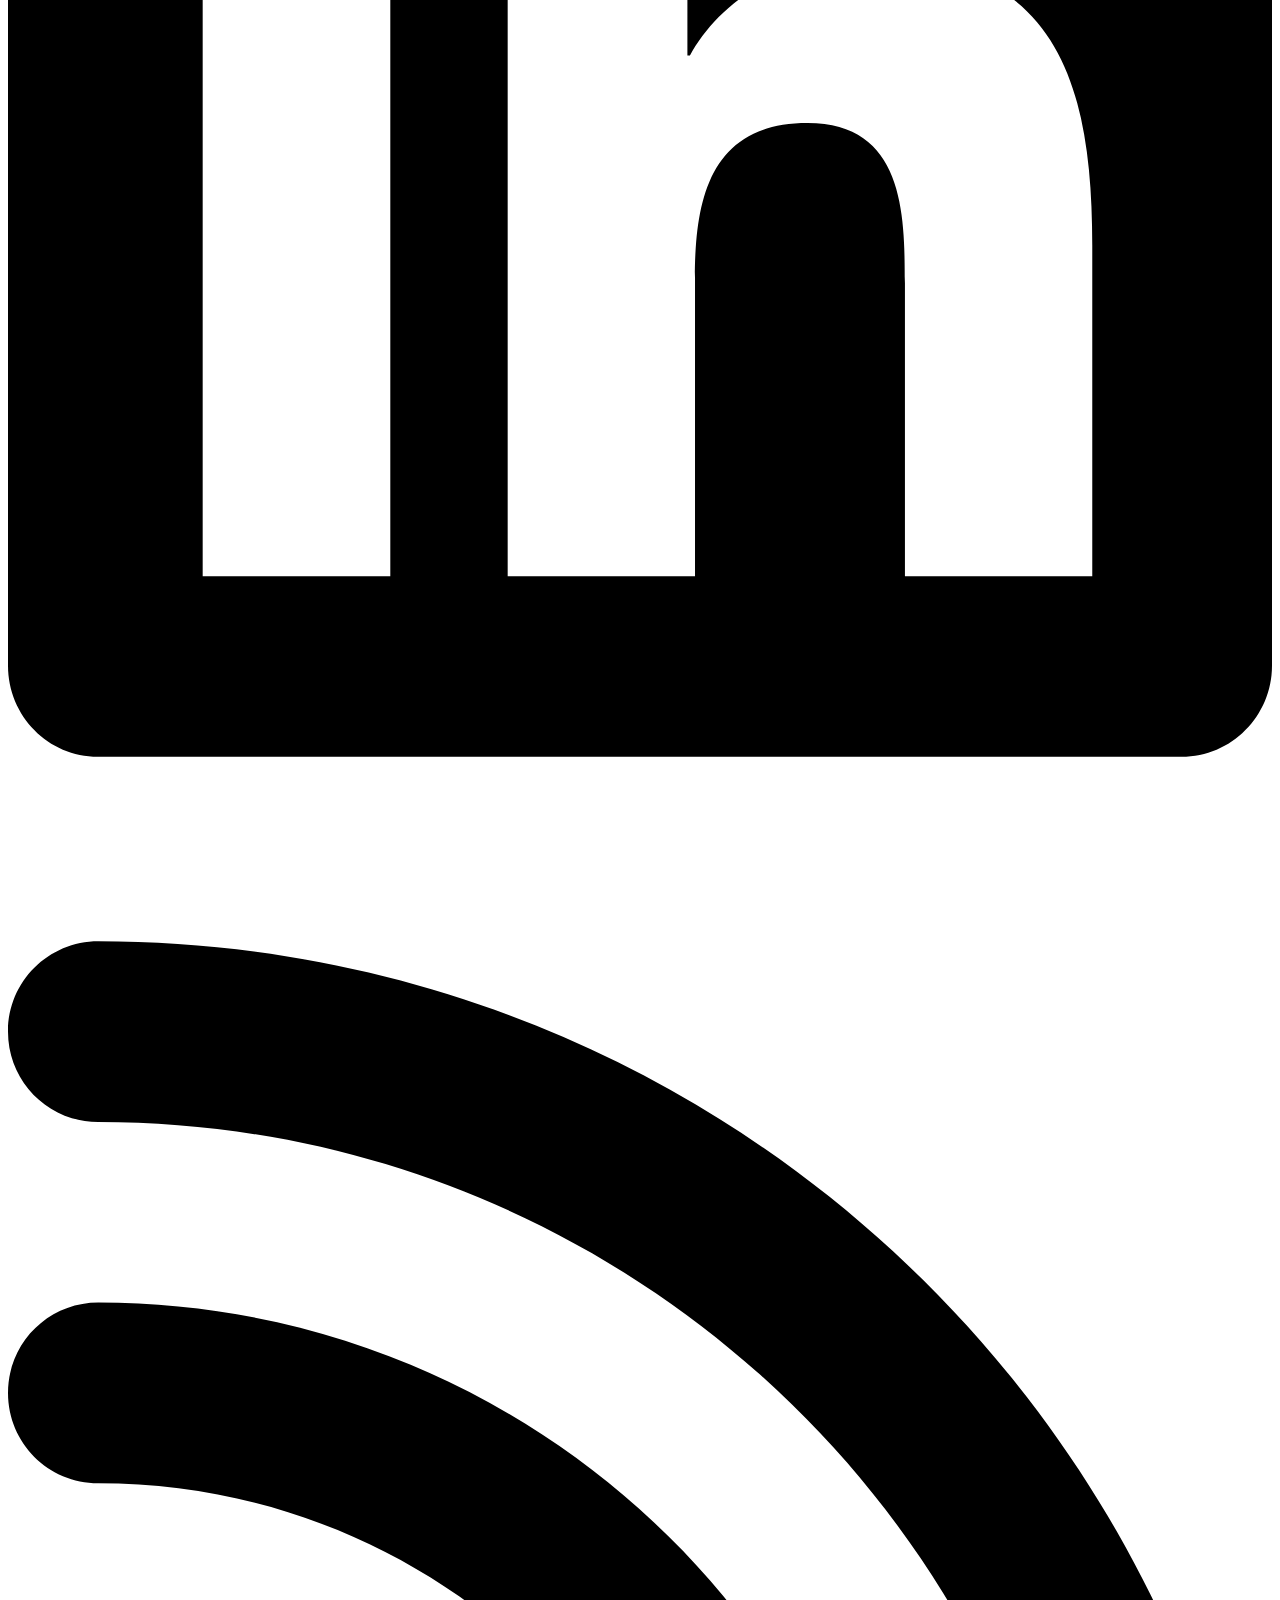
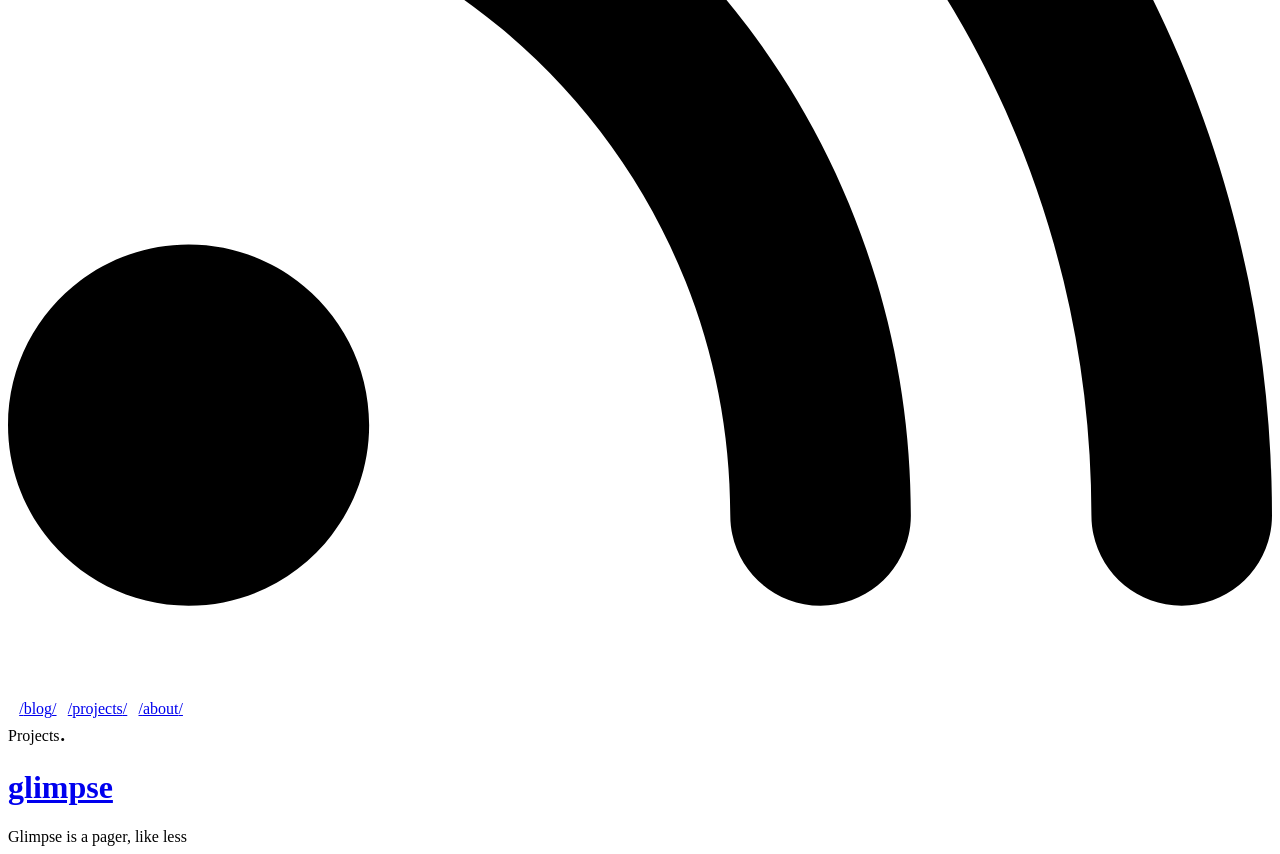
<file: projects/index.html>
<!doctype html><html class="dark light"><head><meta charset=UTF-8><meta content="IE=edge" http-equiv=X-UA-Compatible><meta content="width=device-width,initial-scale=1.0" name=viewport><title>
         Araaha
        
    </title><meta content=Araaha property=og:title><link href=/icon/favicon.ico rel=icon type=image/png><link href=https://araaha.me/fonts.css rel=stylesheet><link href=https://araaha.me/atom.xml rel=alternate title=Araaha type=application/atom+xml><link href=https://araaha.me/theme/dark.css rel=stylesheet><link href=https://araaha.me/main.css media=screen rel=stylesheet><body><div class=content><header><div class=main><a href=https://araaha.me>Araaha</a><div class=socials><a class=social href=https://github.com/araaha/ rel=me target=_blank> <img alt=github src=/social_icons/github.svg> </a><a class=social href=mailto:ara.ahady@gmail.com rel=me target=_blank> <img alt=email src=/social_icons/email.svg> </a><a class=social href=https://linkedin.com/in/araaha rel=me target=_blank> <img alt=linkedin src=/social_icons/linkedin.svg> </a><a class=social href=/atom.xml rel=me target=_blank> <img alt=rss src=/social_icons/rss.svg> </a></div></div><nav><a href=/blog style=margin-left:.7em><span>/</span>blog<span>/</span></a><a href=/projects style=margin-left:.7em><span>/</span>projects<span>/</span></a><a href=/about style=margin-left:.7em><span>/</span>about<span>/</span></a></nav></header><div class=page-header>Projects<span class=primary-color style=font-size:1.6em>.</span></div><main><div class=cards><div class=card><div class=card-image-placeholder></div><div class=card-info><h1 class=card-title><a href=https://github.com/araaha/glimpse>glimpse</a></h1><div class=meta></div><div class=card-description>Glimpse is a pager, like less</div></div></div></div></main></div>
</file>
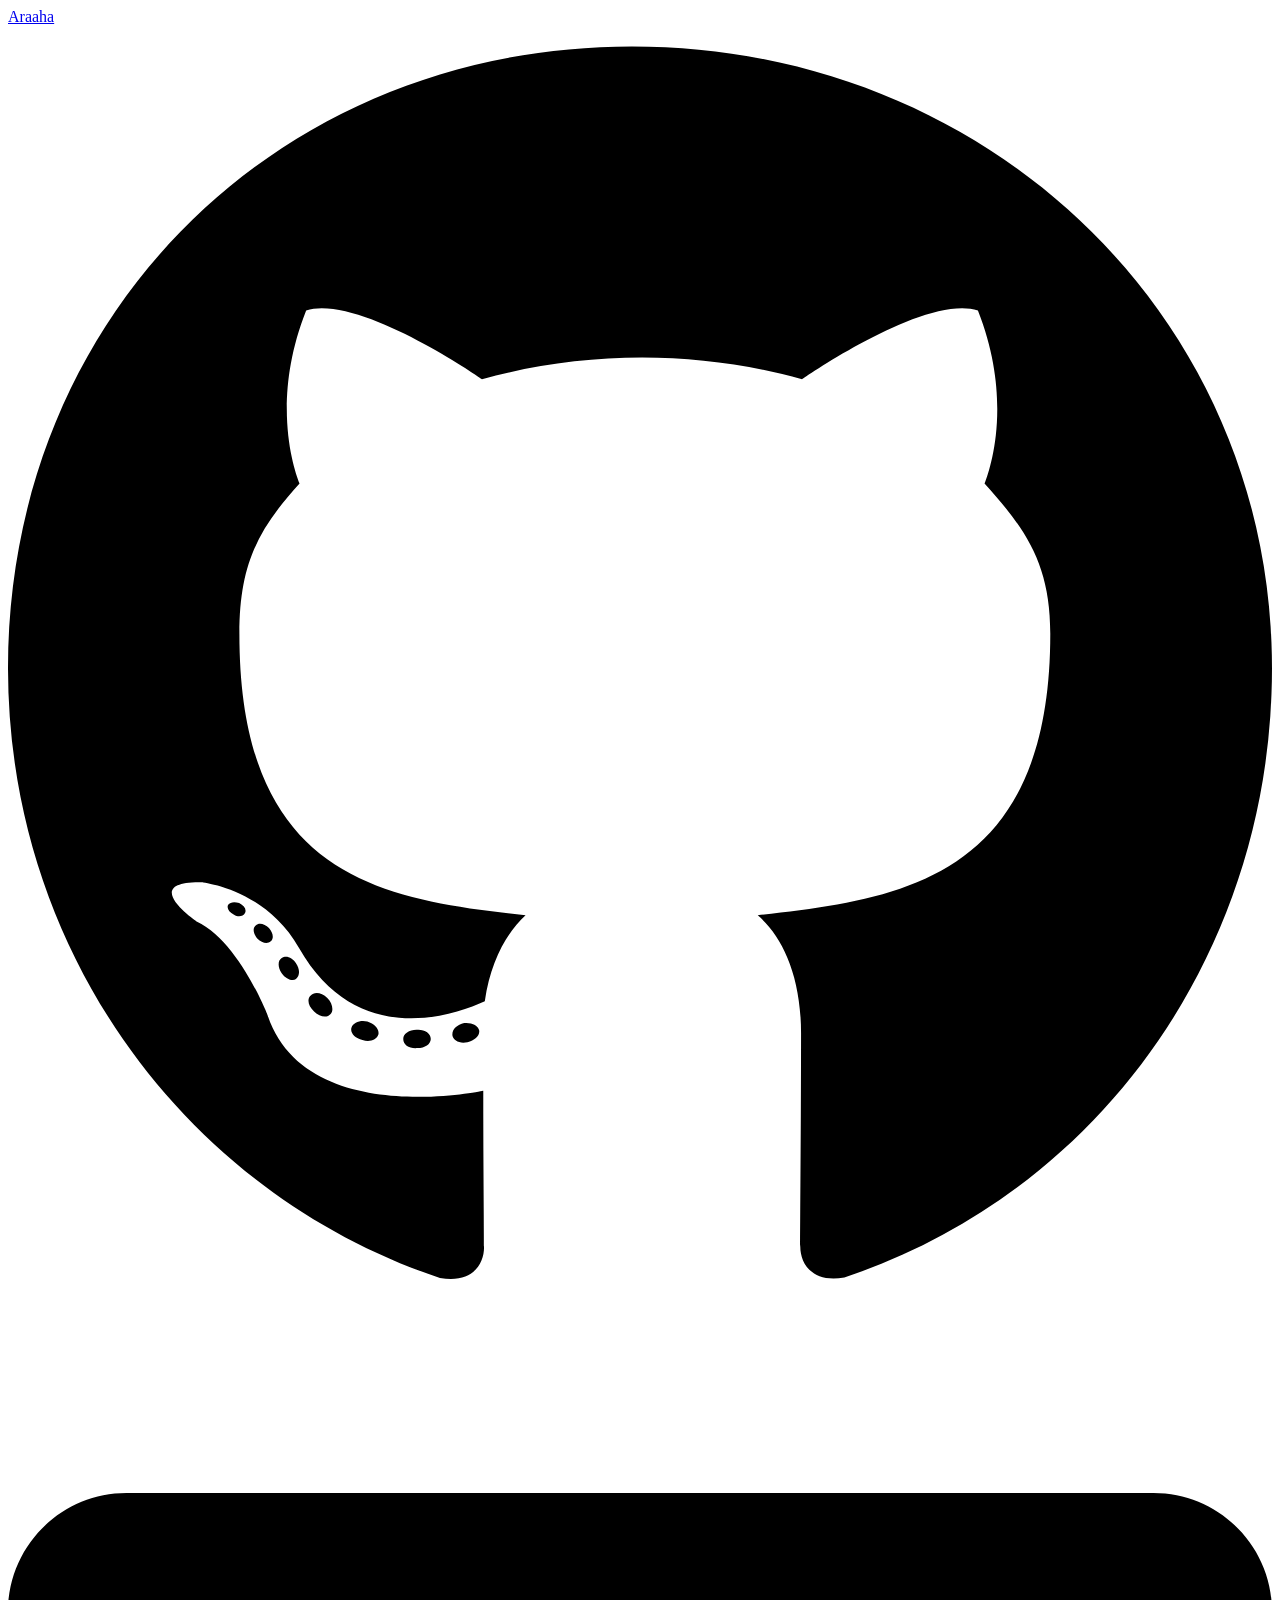
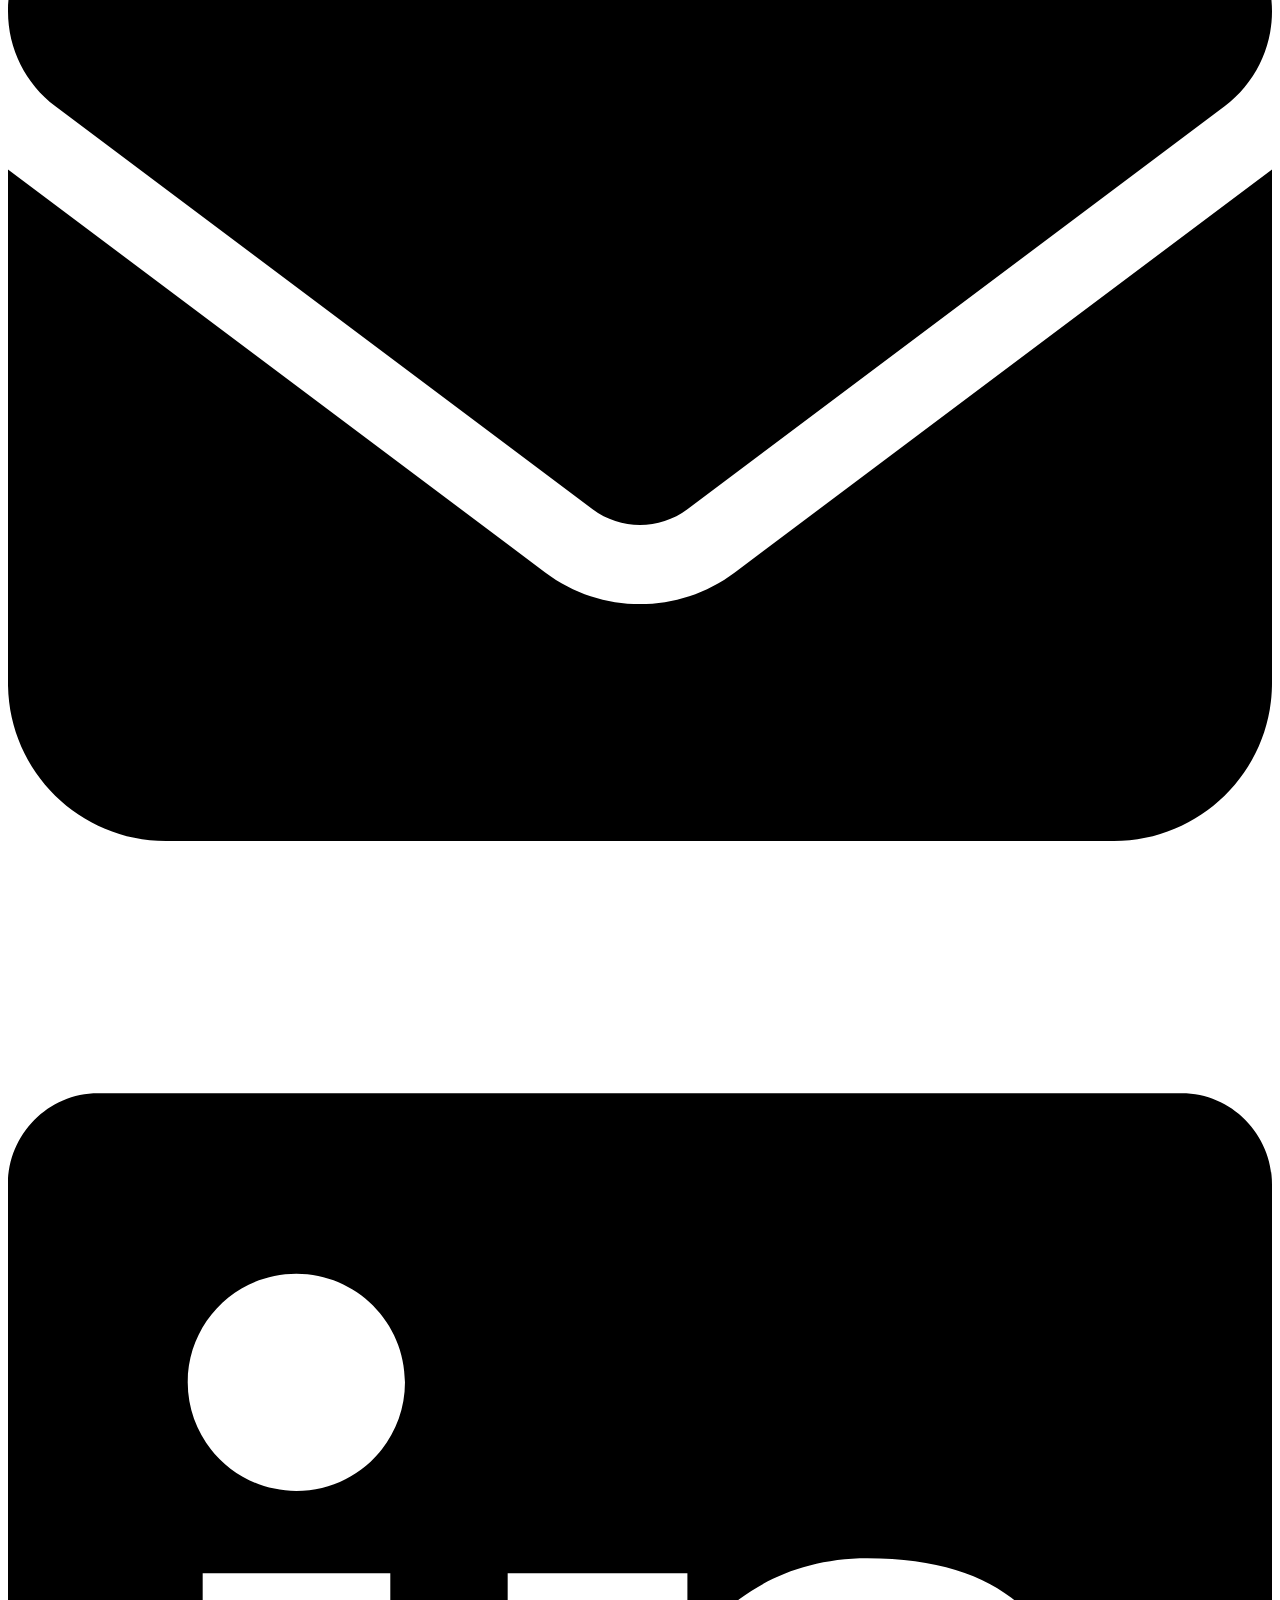
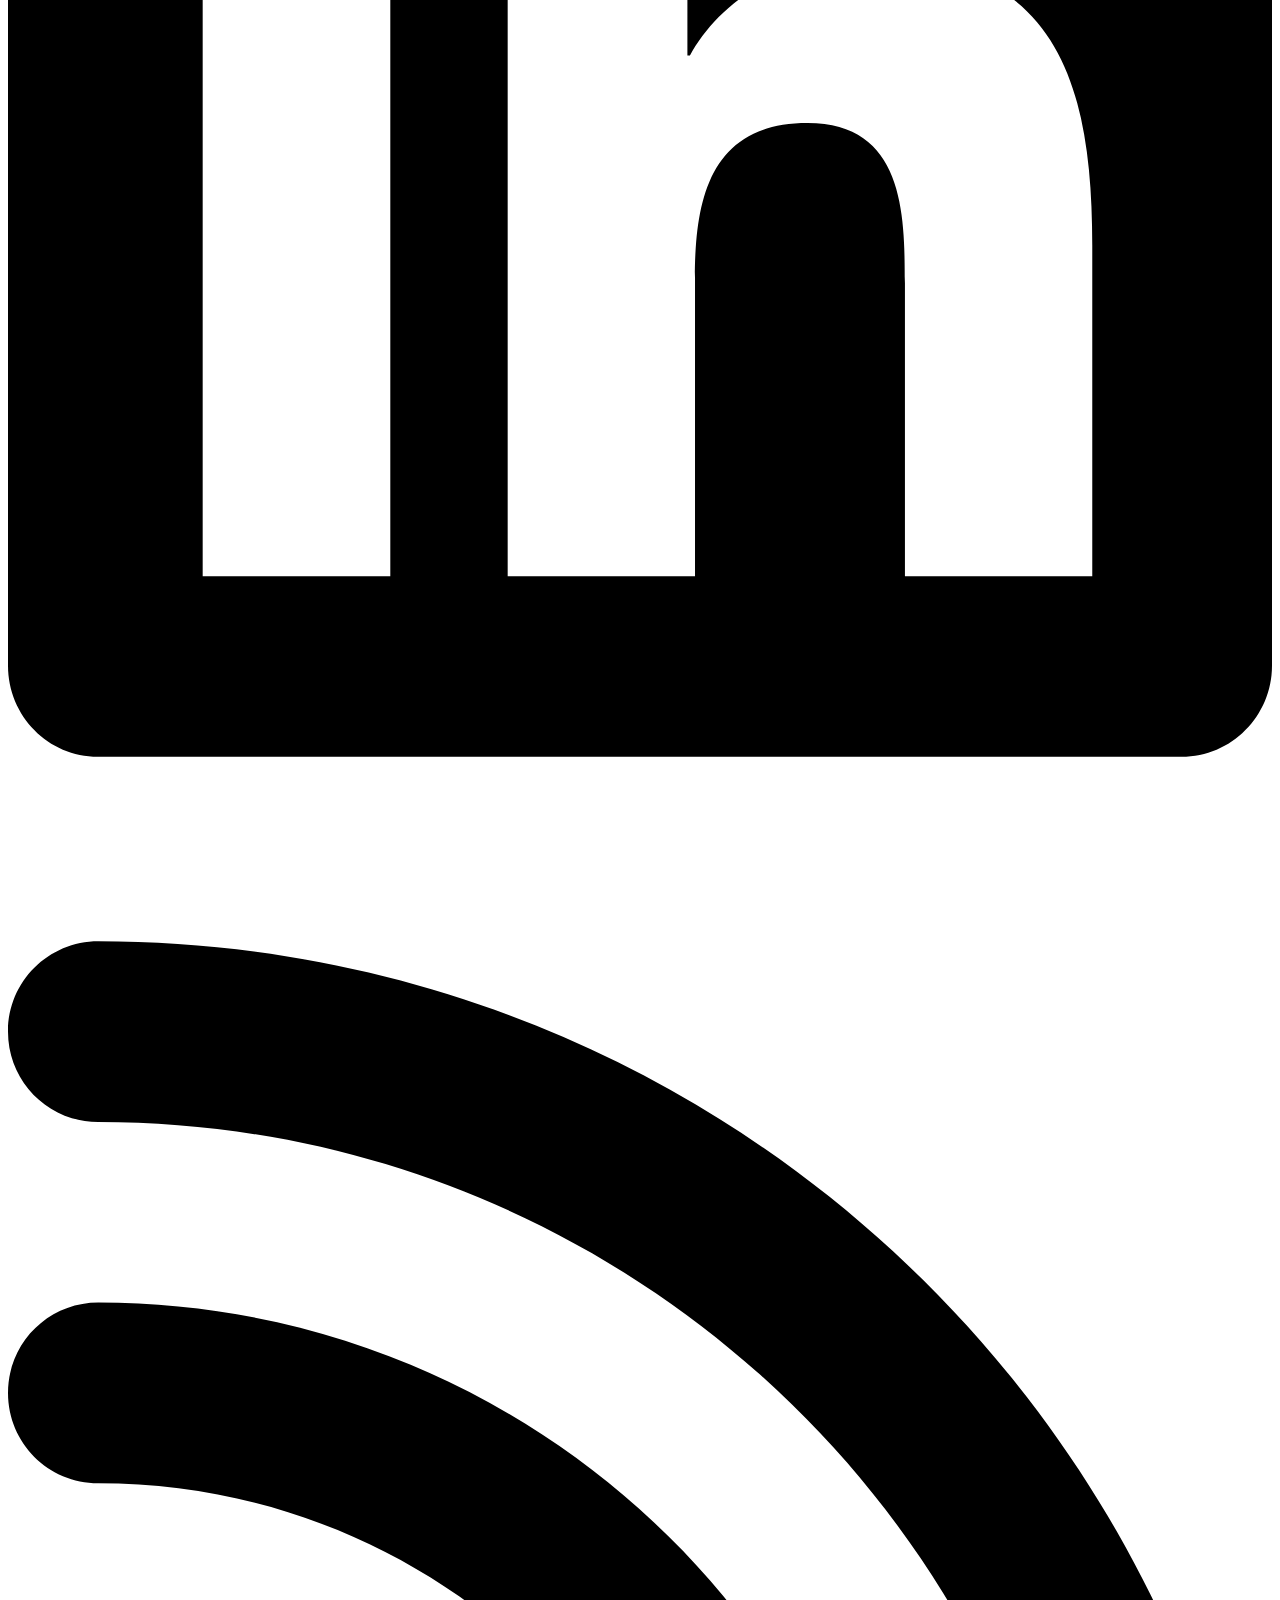
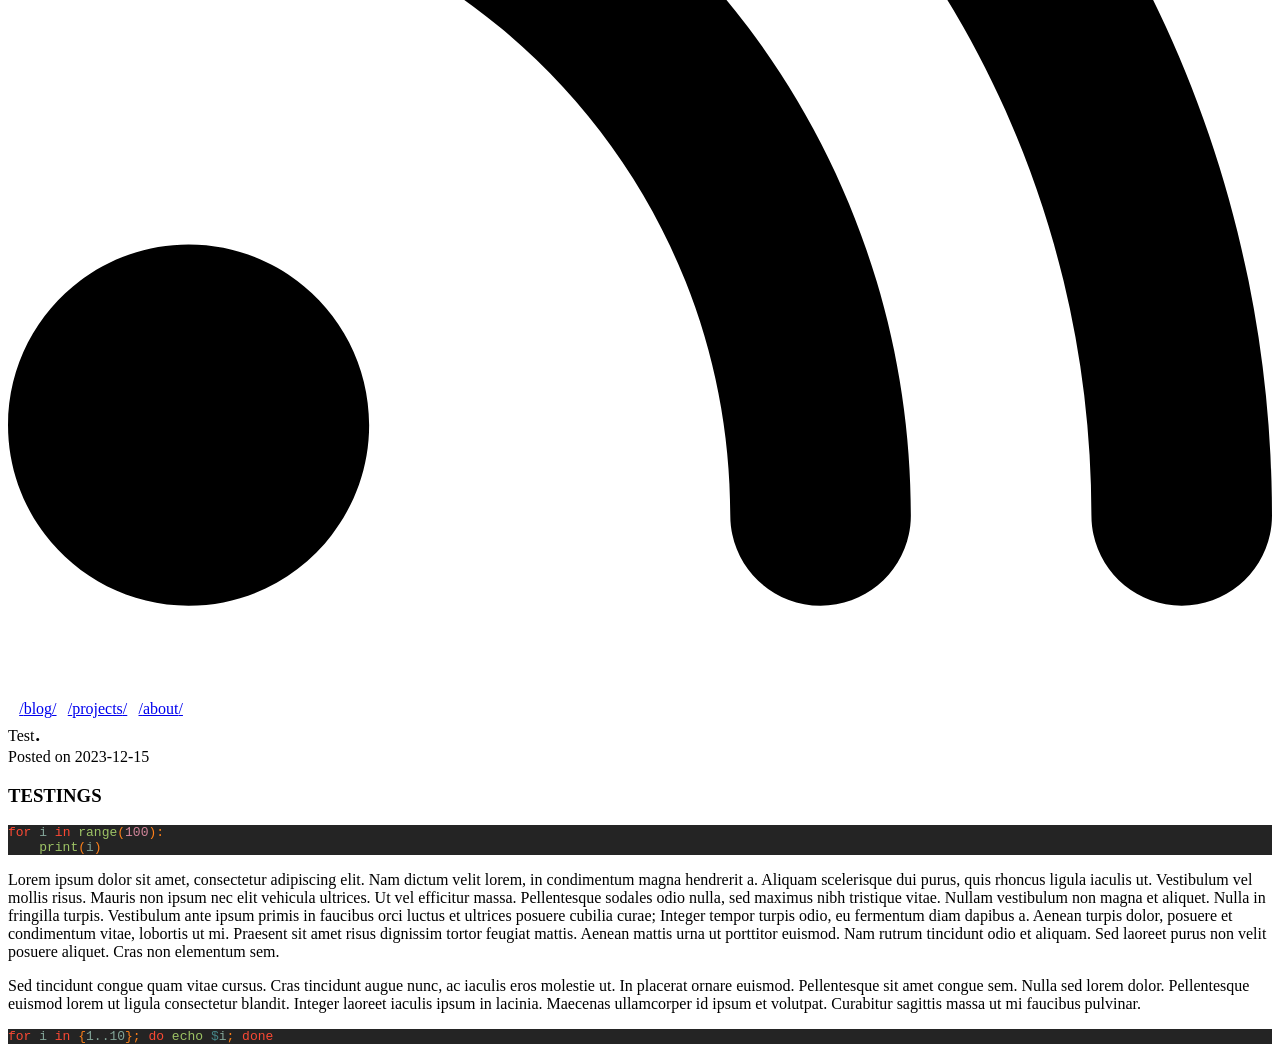
<file: blog/tst/index.html>
<!doctype html><html class="dark light"><head><meta charset=UTF-8><meta content="IE=edge" http-equiv=X-UA-Compatible><meta content="width=device-width,initial-scale=1.0" name=viewport><title>
         Test
        
    </title><meta content=Test property=og:title><link href=/icon/favicon.ico rel=icon type=image/png><link href=https://araaha.me/fonts.css rel=stylesheet><link href=https://araaha.me/atom.xml rel=alternate title=Araaha type=application/atom+xml><link href=https://araaha.me/theme/dark.css rel=stylesheet><link href=https://araaha.me/main.css media=screen rel=stylesheet><body><div class=content><header><div class=main><a href=https://araaha.me>Araaha</a><div class=socials><a class=social href=https://github.com/araaha/ rel=me target=_blank> <img alt=github src=/social_icons/github.svg> </a><a class=social href=mailto:ara.ahady@gmail.com rel=me target=_blank> <img alt=email src=/social_icons/email.svg> </a><a class=social href=https://linkedin.com/in/araaha rel=me target=_blank> <img alt=linkedin src=/social_icons/linkedin.svg> </a><a class=social href=/atom.xml rel=me target=_blank> <img alt=rss src=/social_icons/rss.svg> </a></div></div><nav><a href=/blog style=margin-left:.7em><span>/</span>blog<span>/</span></a><a href=/projects style=margin-left:.7em><span>/</span>projects<span>/</span></a><a href=/about style=margin-left:.7em><span>/</span>about<span>/</span></a></nav></header><main><article><div class=title><div class=page-header>Test<span class=primary-color style=font-size:1.6em>.</span></div><div class=meta>Posted on <time>2023-12-15</time></div></div><section class=body><h1 id=testings>TESTINGS</h1><pre class=language-python data-lang=python style=background:#242424;color:#ebdbb280><code class=language-python data-lang=python><span style=color:#fb4934>for </span><span style=color:#83a598>i </span><span style=color:#fb4934>in </span><span style=color:#9dc365>range</span><span style=color:#fe8019>(</span><span style=color:#d3869b>100</span><span style=color:#fe8019>):
</span><span style=color:#83a598>    </span><span style=color:#9dc365>print</span><span style=color:#fe8019>(</span><span style=color:#83a598>i</span><span style=color:#fe8019>)
</span></code></pre><p>Lorem ipsum dolor sit amet, consectetur adipiscing elit. Nam dictum velit lorem, in condimentum magna hendrerit a. Aliquam scelerisque dui purus, quis rhoncus ligula iaculis ut. Vestibulum vel mollis risus. Mauris non ipsum nec elit vehicula ultrices. Ut vel efficitur massa. Pellentesque sodales odio nulla, sed maximus nibh tristique vitae. Nullam vestibulum non magna et aliquet. Nulla in fringilla turpis. Vestibulum ante ipsum primis in faucibus orci luctus et ultrices posuere cubilia curae; Integer tempor turpis odio, eu fermentum diam dapibus a. Aenean turpis dolor, posuere et condimentum vitae, lobortis ut mi. Praesent sit amet risus dignissim tortor feugiat mattis. Aenean mattis urna ut porttitor euismod. Nam rutrum tincidunt odio et aliquam. Sed laoreet purus non velit posuere aliquet. Cras non elementum sem.<p>Sed tincidunt congue quam vitae cursus. Cras tincidunt augue nunc, ac iaculis eros molestie ut. In placerat ornare euismod. Pellentesque sit amet congue sem. Nulla sed lorem dolor. Pellentesque euismod lorem ut ligula consectetur blandit. Integer laoreet iaculis ipsum in lacinia. Maecenas ullamcorper id ipsum et volutpat. Curabitur sagittis massa ut mi faucibus pulvinar.<pre class=language-sh data-lang=sh style=background:#242424;color:#ebdbb280><code class=language-sh data-lang=sh><span style=color:#fb4934>for</span><span style=color:#83a598> i </span><span style=color:#fb4934>in </span><span style=color:#fe8019>{</span><span style=color:#83a598>1..10</span><span style=color:#fe8019>}; </span><span style=color:#fb4934>do </span><span style=color:#9dc365>echo </span><span style=color:#458588>$</span><span style=color:#83a598>i</span><span style=color:#fe8019>; </span><span style=color:#fb4934>done
</span></code></pre></section></article></main></div>
</file>
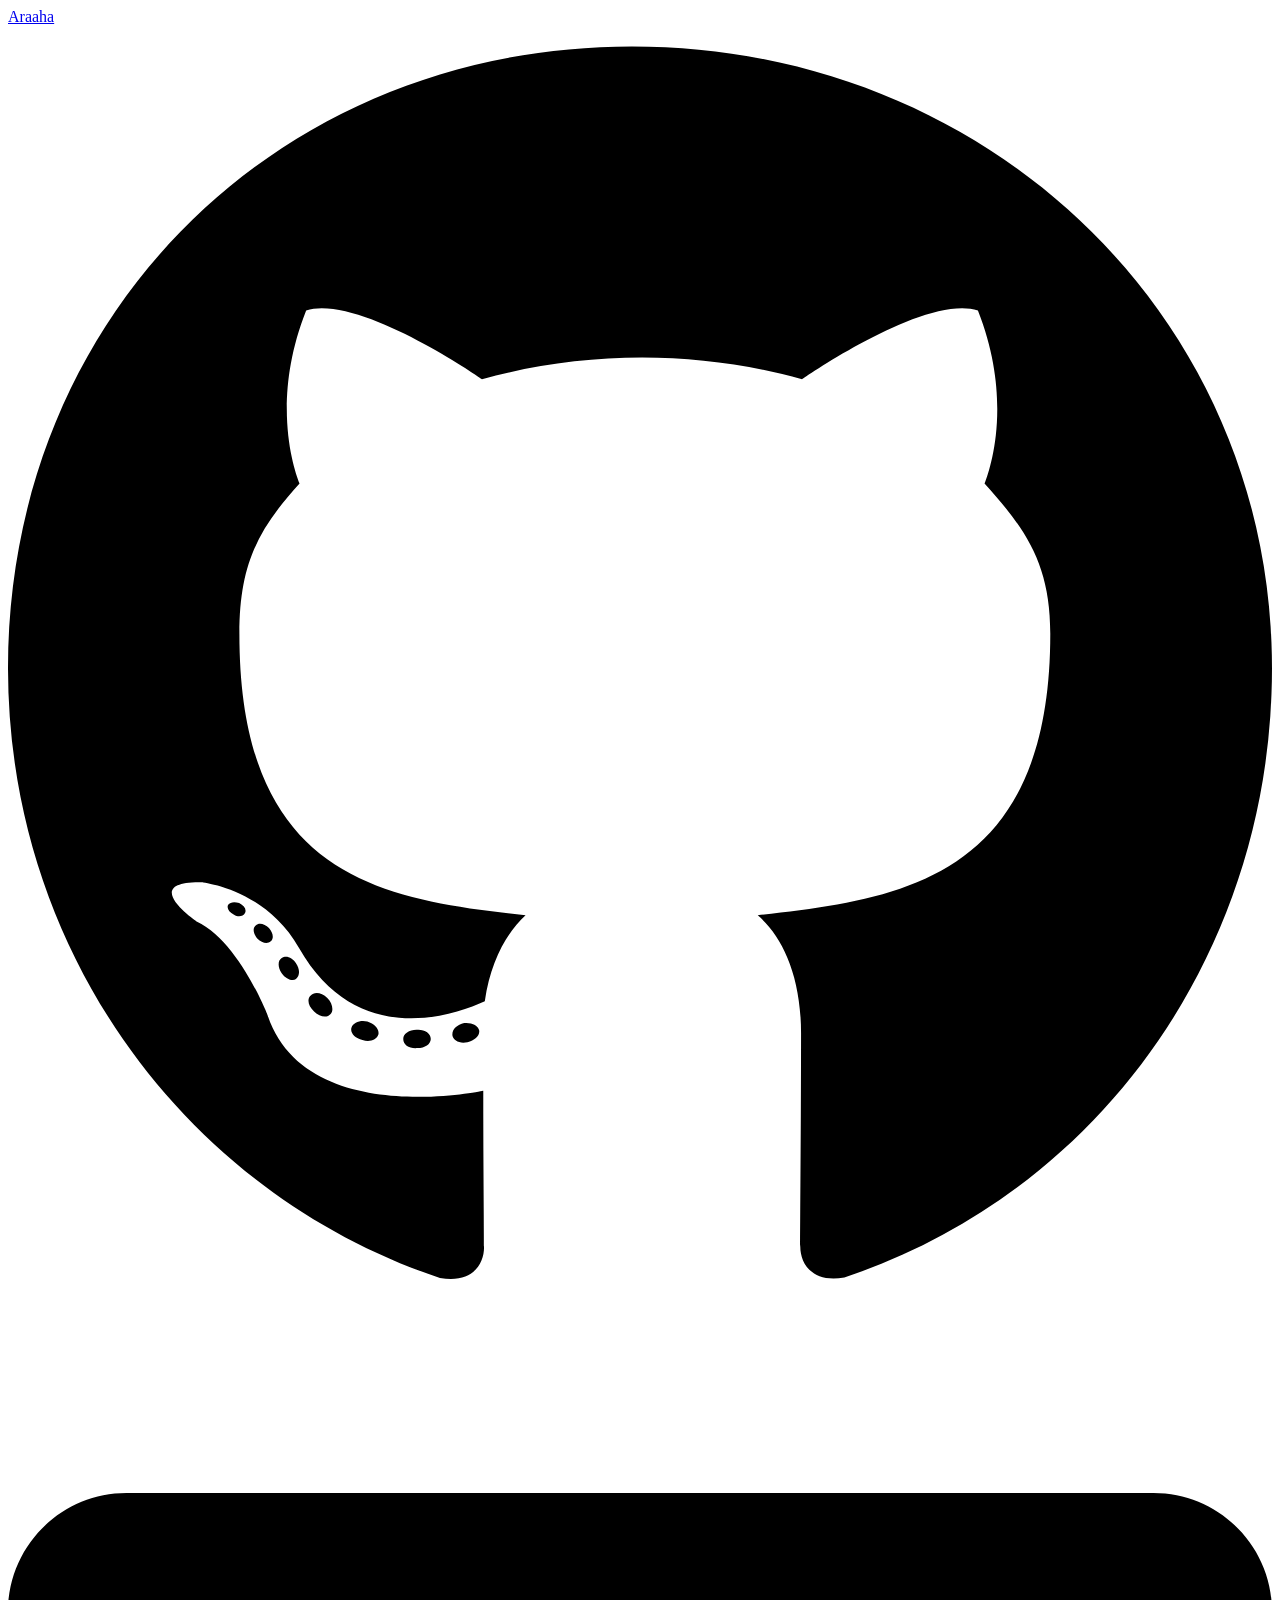
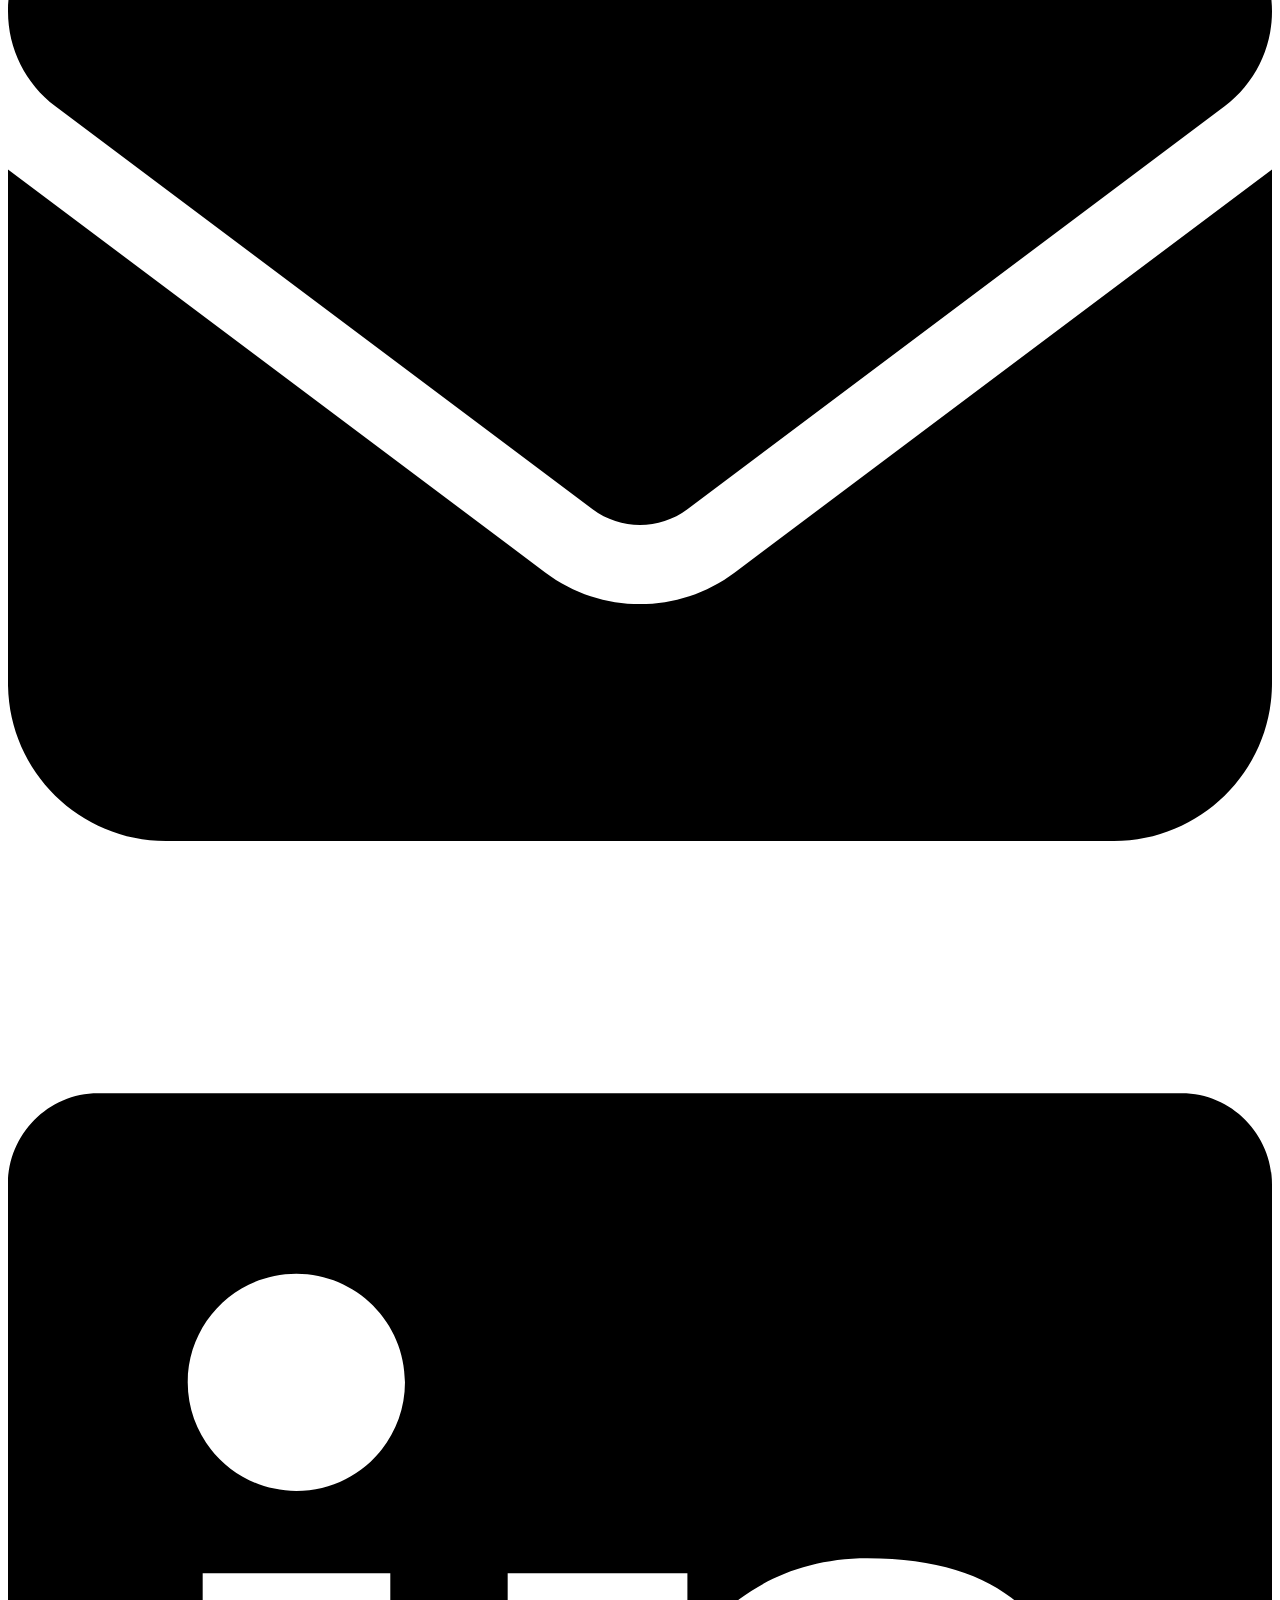
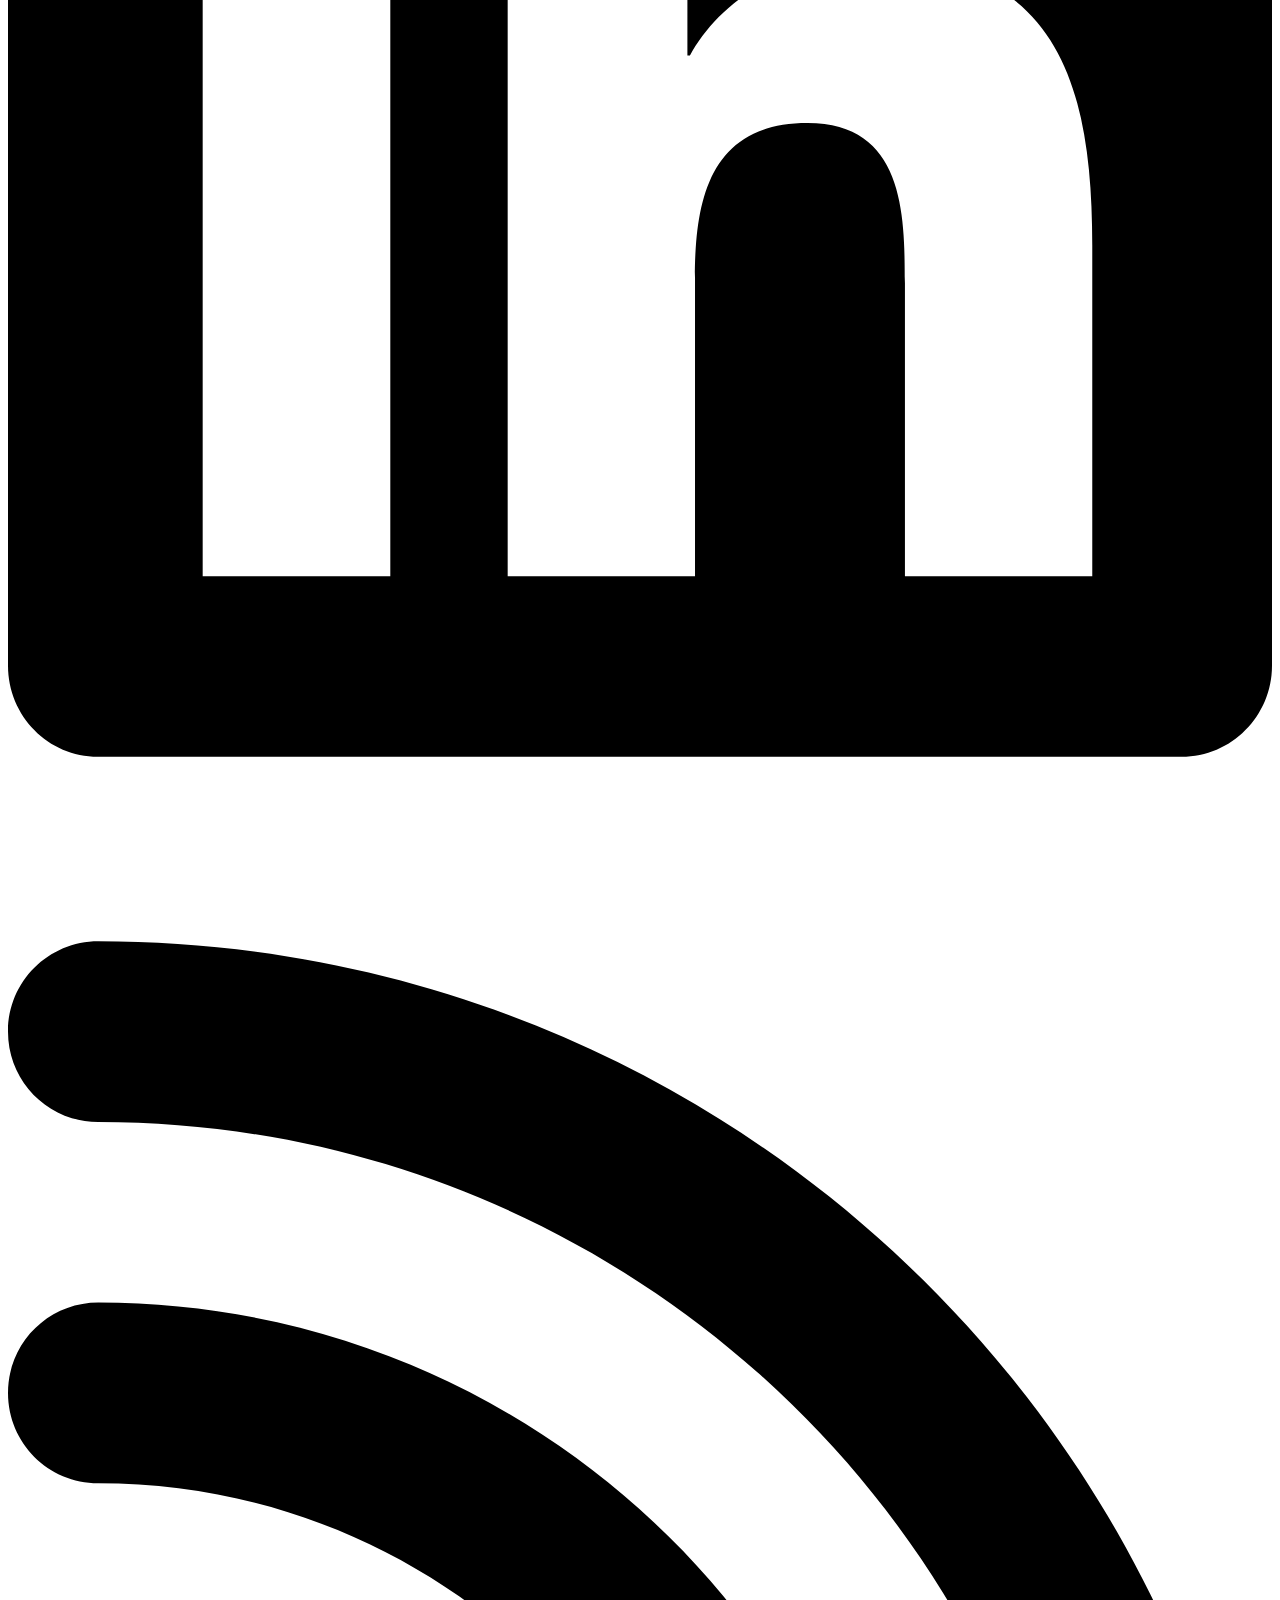
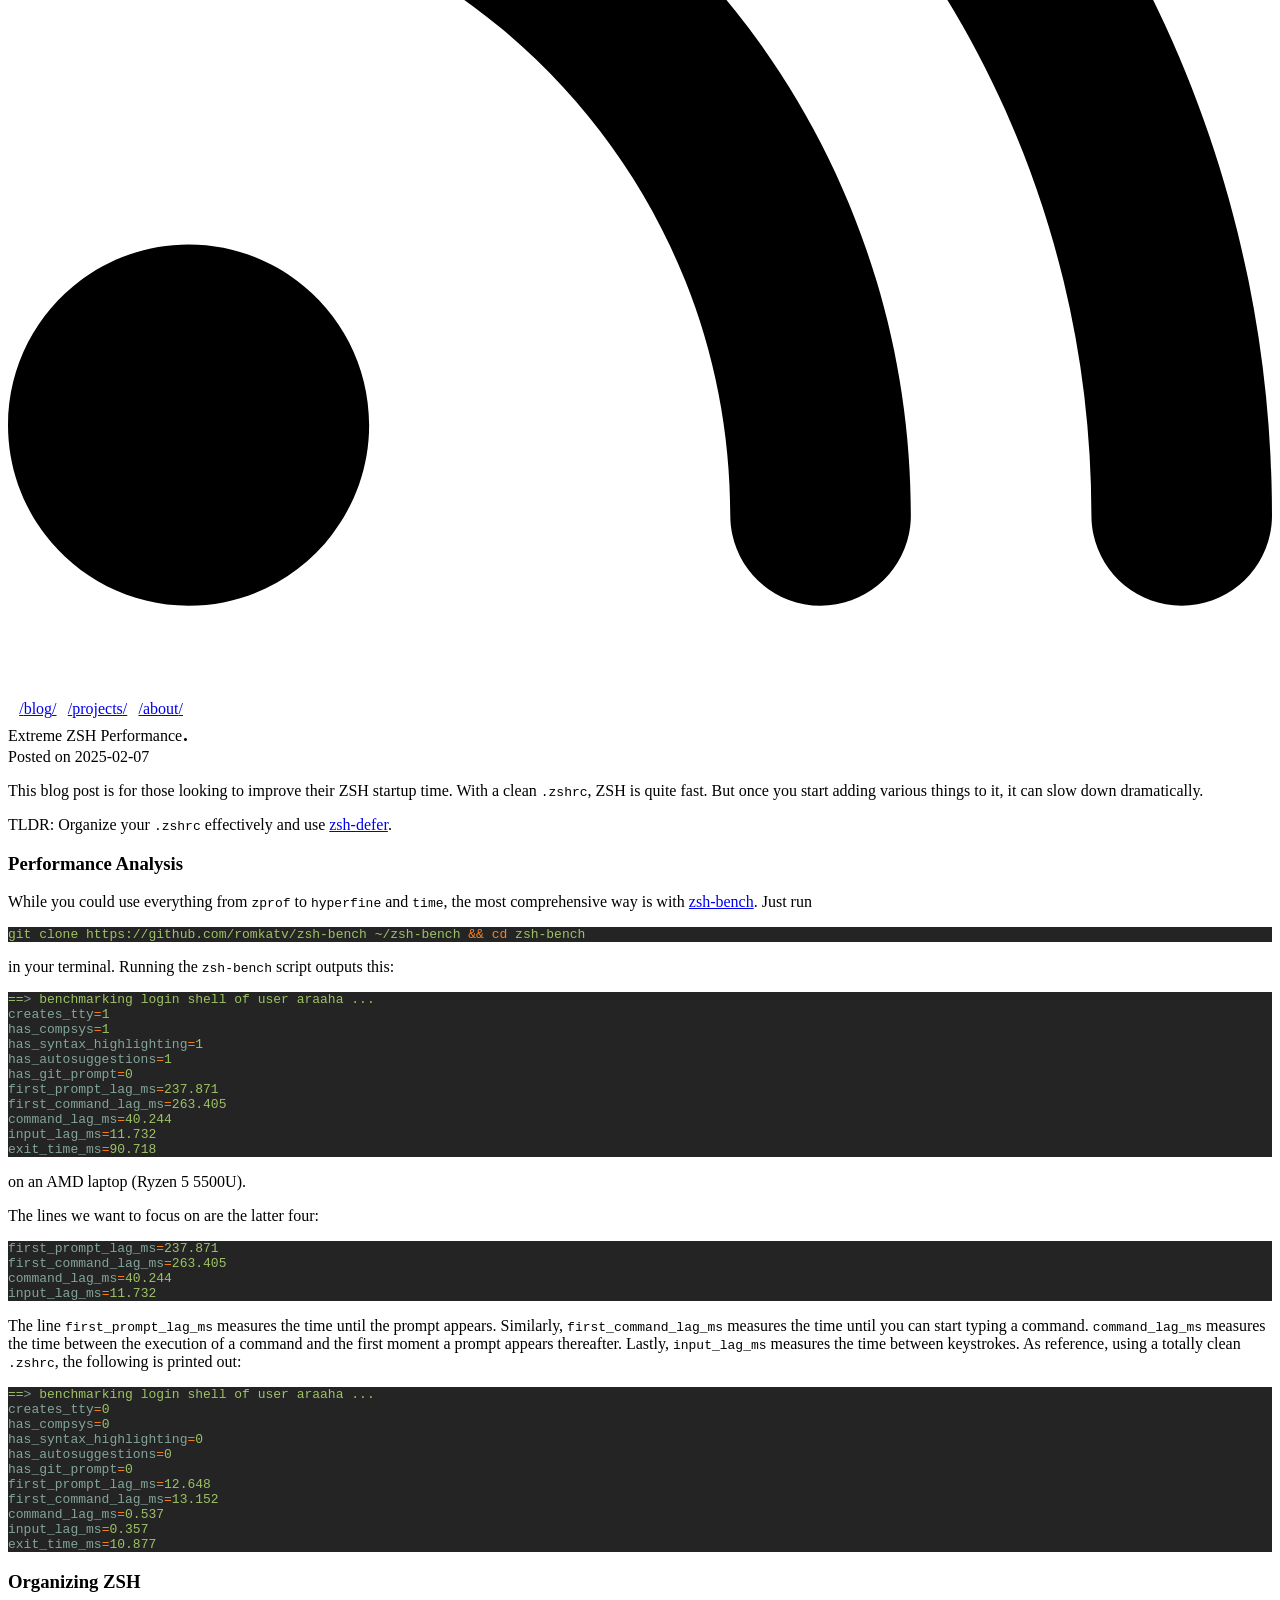
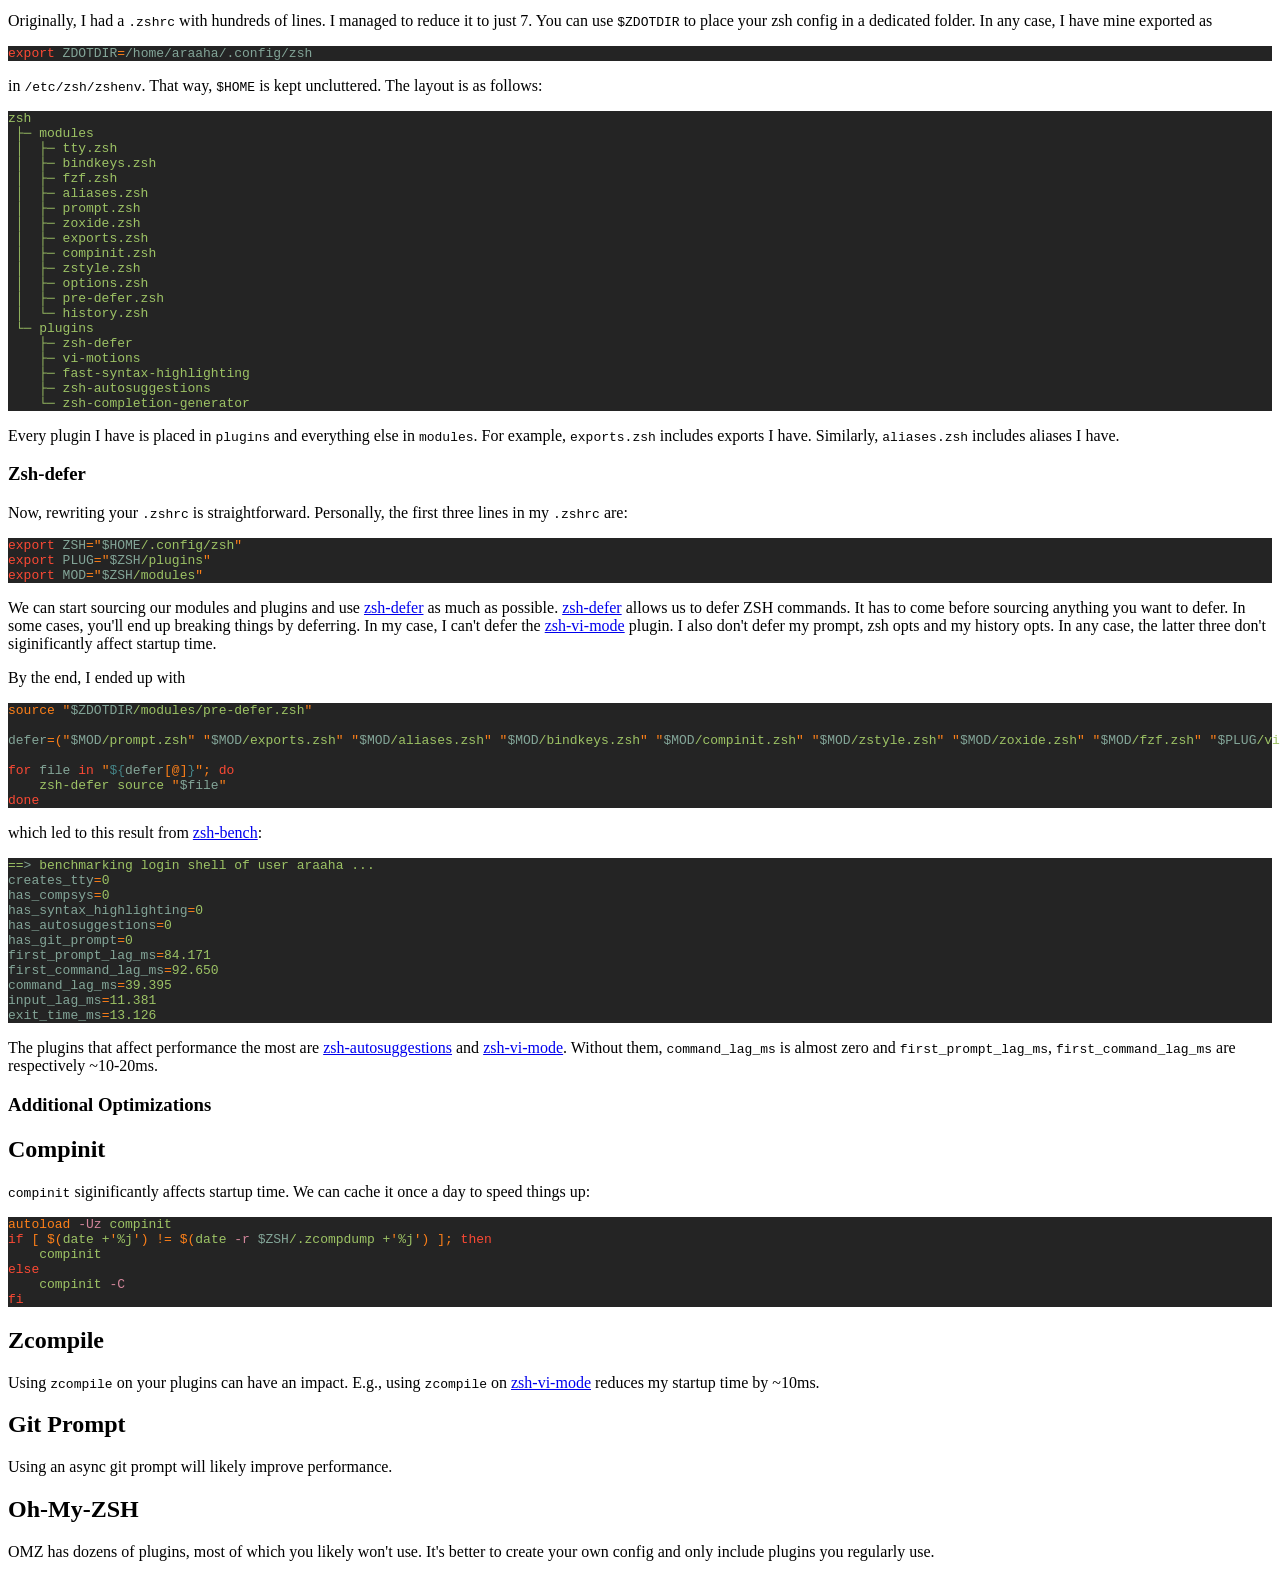
<file: blog/zsh-perf/index.html>
<!doctype html><html class="dark light"><head><meta charset=UTF-8><meta content="IE=edge" http-equiv=X-UA-Compatible><meta content="width=device-width,initial-scale=1.0" name=viewport><title>
         Extreme ZSH Performance
        
    </title><meta content="Extreme ZSH Performance" property=og:title><link href=/icon/favicon.ico rel=icon type=image/png><link href=https://araaha.me/fonts.css rel=stylesheet><link href=https://araaha.me/atom.xml rel=alternate title=Araaha type=application/atom+xml><link href=https://araaha.me/theme/dark.css rel=stylesheet><link href=https://araaha.me/main.css media=screen rel=stylesheet><body><div class=content><header><div class=main><a href=https://araaha.me>Araaha</a><div class=socials><a class=social href=https://github.com/araaha/ rel=me target=_blank> <img alt=github src=/social_icons/github.svg> </a><a class=social href=mailto:ara.ahady@gmail.com rel=me target=_blank> <img alt=email src=/social_icons/email.svg> </a><a class=social href=https://linkedin.com/in/araaha rel=me target=_blank> <img alt=linkedin src=/social_icons/linkedin.svg> </a><a class=social href=/atom.xml rel=me target=_blank> <img alt=rss src=/social_icons/rss.svg> </a></div></div><nav><a href=/blog style=margin-left:.7em><span>/</span>blog<span>/</span></a><a href=/projects style=margin-left:.7em><span>/</span>projects<span>/</span></a><a href=/about style=margin-left:.7em><span>/</span>about<span>/</span></a></nav></header><main><article><div class=title><div class=page-header>Extreme ZSH Performance<span class=primary-color style=font-size:1.6em>.</span></div><div class=meta>Posted on <time>2025-02-07</time></div></div><section class=body><p>This blog post is for those looking to improve their ZSH startup time. With a clean <code>.zshrc</code>, ZSH is quite fast. But once you start adding various things to it, it can slow down dramatically.<p>TLDR: Organize your <code>.zshrc</code> effectively and use <a href=https://github.com/romkatv/zsh-defer rel=external>zsh-defer</a>.<h1 id=performance-analysis>Performance Analysis</h1><p>While you could use everything from <code>zprof</code> to <code>hyperfine</code> and <code>time</code>, the most comprehensive way is with <a href=https://github.com/romkatv/zsh-bench rel=external>zsh-bench</a>. Just run<pre class=giallo style=color:#ebdbb280;background-color:#242424><code data-lang=shellscript><span class=giallo-l><span style=color:#9dc365>git clone https://github.com/romkatv/zsh-bench ~/zsh-bench</span><span style=color:#fe8019> && cd</span><span style=color:#9dc365> zsh-bench</span></span></code></pre><p>in your terminal. Running the <code>zsh-bench</code> script outputs this:<pre class=giallo style=color:#ebdbb280;background-color:#242424><code data-lang=shellscript><span class=giallo-l><span style=color:#9dc365>==</span><span style=color:#83a598>></span><span style=color:#9dc365> benchmarking login shell of user araaha ...</span></span>
<span class=giallo-l><span style=color:#83a598>creates_tty</span><span style=color:#fe8019>=</span><span style=color:#9dc365>1</span></span>
<span class=giallo-l><span style=color:#83a598>has_compsys</span><span style=color:#fe8019>=</span><span style=color:#9dc365>1</span></span>
<span class=giallo-l><span style=color:#83a598>has_syntax_highlighting</span><span style=color:#fe8019>=</span><span style=color:#9dc365>1</span></span>
<span class=giallo-l><span style=color:#83a598>has_autosuggestions</span><span style=color:#fe8019>=</span><span style=color:#9dc365>1</span></span>
<span class=giallo-l><span style=color:#83a598>has_git_prompt</span><span style=color:#fe8019>=</span><span style=color:#9dc365>0</span></span>
<span class=giallo-l><span style=color:#83a598>first_prompt_lag_ms</span><span style=color:#fe8019>=</span><span style=color:#9dc365>237.871</span></span>
<span class=giallo-l><span style=color:#83a598>first_command_lag_ms</span><span style=color:#fe8019>=</span><span style=color:#9dc365>263.405</span></span>
<span class=giallo-l><span style=color:#83a598>command_lag_ms</span><span style=color:#fe8019>=</span><span style=color:#9dc365>40.244</span></span>
<span class=giallo-l><span style=color:#83a598>input_lag_ms</span><span style=color:#fe8019>=</span><span style=color:#9dc365>11.732</span></span>
<span class=giallo-l><span style=color:#83a598>exit_time_ms</span><span style=color:#fe8019>=</span><span style=color:#9dc365>90.718</span></span></code></pre><p>on an AMD laptop (Ryzen 5 5500U).<p>The lines we want to focus on are the latter four:<pre class=giallo style=color:#ebdbb280;background-color:#242424><code data-lang=shellscript><span class=giallo-l><span style=color:#83a598>first_prompt_lag_ms</span><span style=color:#fe8019>=</span><span style=color:#9dc365>237.871</span></span>
<span class=giallo-l><span style=color:#83a598>first_command_lag_ms</span><span style=color:#fe8019>=</span><span style=color:#9dc365>263.405</span></span>
<span class=giallo-l><span style=color:#83a598>command_lag_ms</span><span style=color:#fe8019>=</span><span style=color:#9dc365>40.244</span></span>
<span class=giallo-l><span style=color:#83a598>input_lag_ms</span><span style=color:#fe8019>=</span><span style=color:#9dc365>11.732</span></span></code></pre><p>The line <code>first_prompt_lag_ms</code> measures the time until the prompt appears. Similarly, <code>first_command_lag_ms</code> measures the time until you can start typing a command. <code>command_lag_ms</code> measures the time between the execution of a command and the first moment a prompt appears thereafter. Lastly, <code>input_lag_ms</code> measures the time between keystrokes. As reference, using a totally clean <code>.zshrc</code>, the following is printed out:<pre class=giallo style=color:#ebdbb280;background-color:#242424><code data-lang=shellscript><span class=giallo-l><span style=color:#9dc365>==</span><span style=color:#83a598>></span><span style=color:#9dc365> benchmarking login shell of user araaha ...</span></span>
<span class=giallo-l><span style=color:#83a598>creates_tty</span><span style=color:#fe8019>=</span><span style=color:#9dc365>0</span></span>
<span class=giallo-l><span style=color:#83a598>has_compsys</span><span style=color:#fe8019>=</span><span style=color:#9dc365>0</span></span>
<span class=giallo-l><span style=color:#83a598>has_syntax_highlighting</span><span style=color:#fe8019>=</span><span style=color:#9dc365>0</span></span>
<span class=giallo-l><span style=color:#83a598>has_autosuggestions</span><span style=color:#fe8019>=</span><span style=color:#9dc365>0</span></span>
<span class=giallo-l><span style=color:#83a598>has_git_prompt</span><span style=color:#fe8019>=</span><span style=color:#9dc365>0</span></span>
<span class=giallo-l><span style=color:#83a598>first_prompt_lag_ms</span><span style=color:#fe8019>=</span><span style=color:#9dc365>12.648</span></span>
<span class=giallo-l><span style=color:#83a598>first_command_lag_ms</span><span style=color:#fe8019>=</span><span style=color:#9dc365>13.152</span></span>
<span class=giallo-l><span style=color:#83a598>command_lag_ms</span><span style=color:#fe8019>=</span><span style=color:#9dc365>0.537</span></span>
<span class=giallo-l><span style=color:#83a598>input_lag_ms</span><span style=color:#fe8019>=</span><span style=color:#9dc365>0.357</span></span>
<span class=giallo-l><span style=color:#83a598>exit_time_ms</span><span style=color:#fe8019>=</span><span style=color:#9dc365>10.877</span></span></code></pre><h1 id=organizing-zsh>Organizing ZSH</h1><p>Originally, I had a <code>.zshrc</code> with hundreds of lines. I managed to reduce it to just 7. You can use <code>$ZDOTDIR</code> to place your zsh config in a dedicated folder. In any case, I have mine exported as<pre class=giallo style=color:#ebdbb280;background-color:#242424><code data-lang=shellscript><span class=giallo-l><span style=color:#fb4934>export</span><span style=color:#83a598> ZDOTDIR</span><span style=color:#fe8019>=</span><span style=color:#83a598>/home/araaha/.config/zsh</span></span></code></pre><p>in <code>/etc/zsh/zshenv</code>. That way, <code>$HOME</code> is kept uncluttered. The layout is as follows:<pre class=giallo style=color:#ebdbb280;background-color:#242424><code data-lang=shellscript><span class=giallo-l><span style=color:#9dc365>zsh</span></span>
<span class=giallo-l><span style=color:#9dc365> ├─ modules</span></span>
<span class=giallo-l><span style=color:#9dc365> │  ├─ tty.zsh</span></span>
<span class=giallo-l><span style=color:#9dc365> │  ├─ bindkeys.zsh</span></span>
<span class=giallo-l><span style=color:#9dc365> │  ├─ fzf.zsh</span></span>
<span class=giallo-l><span style=color:#9dc365> │  ├─ aliases.zsh</span></span>
<span class=giallo-l><span style=color:#9dc365> │  ├─ prompt.zsh</span></span>
<span class=giallo-l><span style=color:#9dc365> │  ├─ zoxide.zsh</span></span>
<span class=giallo-l><span style=color:#9dc365> │  ├─ exports.zsh</span></span>
<span class=giallo-l><span style=color:#9dc365> │  ├─ compinit.zsh</span></span>
<span class=giallo-l><span style=color:#9dc365> │  ├─ zstyle.zsh</span></span>
<span class=giallo-l><span style=color:#9dc365> │  ├─ options.zsh</span></span>
<span class=giallo-l><span style=color:#9dc365> │  ├─ pre-defer.zsh</span></span>
<span class=giallo-l><span style=color:#9dc365> │  └─ history.zsh</span></span>
<span class=giallo-l><span style=color:#9dc365> └─ plugins</span></span>
<span class=giallo-l><span style=color:#9dc365>    ├─ zsh-defer</span></span>
<span class=giallo-l><span style=color:#9dc365>    ├─ vi-motions</span></span>
<span class=giallo-l><span style=color:#9dc365>    ├─ fast-syntax-highlighting</span></span>
<span class=giallo-l><span style=color:#9dc365>    ├─ zsh-autosuggestions</span></span>
<span class=giallo-l><span style=color:#9dc365>    └─ zsh-completion-generator</span></span></code></pre><p>Every plugin I have is placed in <code>plugins</code> and everything else in <code>modules</code>. For example, <code>exports.zsh</code> includes exports I have. Similarly, <code>aliases.zsh</code> includes aliases I have.<h1 id=zsh-defer>Zsh-defer</h1><p>Now, rewriting your <code>.zshrc</code> is straightforward. Personally, the first three lines in my <code>.zshrc</code> are:<pre class=giallo style=color:#ebdbb280;background-color:#242424><code data-lang=shellscript><span class=giallo-l><span style=color:#fb4934>export</span><span style=color:#83a598> ZSH</span><span style=color:#fe8019>="</span><span style=color:#83a598>$HOME</span><span style=color:#9dc365>/.config/zsh</span><span style=color:#fe8019>"</span></span>
<span class=giallo-l><span style=color:#fb4934>export</span><span style=color:#83a598> PLUG</span><span style=color:#fe8019>="</span><span style=color:#83a598>$ZSH</span><span style=color:#9dc365>/plugins</span><span style=color:#fe8019>"</span></span>
<span class=giallo-l><span style=color:#fb4934>export</span><span style=color:#83a598> MOD</span><span style=color:#fe8019>="</span><span style=color:#83a598>$ZSH</span><span style=color:#9dc365>/modules</span><span style=color:#fe8019>"</span></span></code></pre><p>We can start sourcing our modules and plugins and use <a href=https://github.com/romkatv/zsh-defer rel=external>zsh-defer</a> as much as possible. <a href=https://github.com/romkatv/zsh-defer rel=external>zsh-defer</a> allows us to defer ZSH commands. It has to come before sourcing anything you want to defer. In some cases, you'll end up breaking things by deferring. In my case, I can't defer the <a href=https://github.com/jeffreytse/zsh-vi-mode rel=external>zsh-vi-mode</a> plugin. I also don't defer my prompt, zsh opts and my history opts. In any case, the latter three don't siginificantly affect startup time.<p>By the end, I ended up with<pre class=giallo style=color:#ebdbb280;background-color:#242424><code data-lang=shellscript><span class=giallo-l><span style=color:#fe8019>source "</span><span style=color:#83a598>$ZDOTDIR</span><span style=color:#9dc365>/modules/pre-defer.zsh</span><span style=color:#fe8019>"</span></span>
<span class=giallo-l></span>
<span class=giallo-l><span style=color:#83a598>defer</span><span style=color:#fe8019>=("</span><span style=color:#83a598>$MOD</span><span style=color:#9dc365>/prompt.zsh</span><span style=color:#fe8019>" "</span><span style=color:#83a598>$MOD</span><span style=color:#9dc365>/exports.zsh</span><span style=color:#fe8019>" "</span><span style=color:#83a598>$MOD</span><span style=color:#9dc365>/aliases.zsh</span><span style=color:#fe8019>" "</span><span style=color:#83a598>$MOD</span><span style=color:#9dc365>/bindkeys.zsh</span><span style=color:#fe8019>" "</span><span style=color:#83a598>$MOD</span><span style=color:#9dc365>/compinit.zsh</span><span style=color:#fe8019>" "</span><span style=color:#83a598>$MOD</span><span style=color:#9dc365>/zstyle.zsh</span><span style=color:#fe8019>" "</span><span style=color:#83a598>$MOD</span><span style=color:#9dc365>/zoxide.zsh</span><span style=color:#fe8019>" "</span><span style=color:#83a598>$MOD</span><span style=color:#9dc365>/fzf.zsh</span><span style=color:#fe8019>" "</span><span style=color:#83a598>$PLUG</span><span style=color:#9dc365>/vi-motions/motions.zsh</span><span style=color:#fe8019>" "</span><span style=color:#83a598>$PLUG</span><span style=color:#9dc365>/zsh-autosuggestions/zsh-autosuggestions.zsh</span><span style=color:#fe8019>" "</span><span style=color:#83a598>$PLUG</span><span style=color:#9dc365>/fast-syntax-highlighting/fast-syntax-highlighting.zsh</span><span style=color:#fe8019>")</span></span>
<span class=giallo-l></span>
<span class=giallo-l><span style=color:#fb4934>for</span><span style=color:#83a598> file</span><span style=color:#fb4934> in</span><span style=color:#fe8019> "</span><span style=color:#458588>${</span><span style=color:#83a598>defer</span><span style=color:#fe8019>[@]</span><span style=color:#458588>}</span><span style=color:#fe8019>";</span><span style=color:#fb4934> do</span></span>
<span class=giallo-l><span style=color:#9dc365>    zsh-defer source</span><span style=color:#fe8019> "</span><span style=color:#83a598>$file</span><span style=color:#fe8019>"</span></span>
<span class=giallo-l><span style=color:#fb4934>done</span></span></code></pre><p>which led to this result from <a href=https://github.com/romkatv/zsh-bench rel=external>zsh-bench</a>:<pre class=giallo style=color:#ebdbb280;background-color:#242424><code data-lang=shellscript><span class=giallo-l><span style=color:#9dc365>==</span><span style=color:#83a598>></span><span style=color:#9dc365> benchmarking login shell of user araaha ...</span></span>
<span class=giallo-l><span style=color:#83a598>creates_tty</span><span style=color:#fe8019>=</span><span style=color:#9dc365>0</span></span>
<span class=giallo-l><span style=color:#83a598>has_compsys</span><span style=color:#fe8019>=</span><span style=color:#9dc365>0</span></span>
<span class=giallo-l><span style=color:#83a598>has_syntax_highlighting</span><span style=color:#fe8019>=</span><span style=color:#9dc365>0</span></span>
<span class=giallo-l><span style=color:#83a598>has_autosuggestions</span><span style=color:#fe8019>=</span><span style=color:#9dc365>0</span></span>
<span class=giallo-l><span style=color:#83a598>has_git_prompt</span><span style=color:#fe8019>=</span><span style=color:#9dc365>0</span></span>
<span class=giallo-l><span style=color:#83a598>first_prompt_lag_ms</span><span style=color:#fe8019>=</span><span style=color:#9dc365>84.171</span></span>
<span class=giallo-l><span style=color:#83a598>first_command_lag_ms</span><span style=color:#fe8019>=</span><span style=color:#9dc365>92.650</span></span>
<span class=giallo-l><span style=color:#83a598>command_lag_ms</span><span style=color:#fe8019>=</span><span style=color:#9dc365>39.395</span></span>
<span class=giallo-l><span style=color:#83a598>input_lag_ms</span><span style=color:#fe8019>=</span><span style=color:#9dc365>11.381</span></span>
<span class=giallo-l><span style=color:#83a598>exit_time_ms</span><span style=color:#fe8019>=</span><span style=color:#9dc365>13.126</span></span></code></pre><p>The plugins that affect performance the most are <a href=https://github.com/zsh-users/zsh-autosuggestions rel=external>zsh-autosuggestions</a> and <a href=https://github.com/jeffreytse/zsh-vi-mode rel=external>zsh-vi-mode</a>. Without them, <code>command_lag_ms</code> is almost zero and <code>first_prompt_lag_ms</code>, <code>first_command_lag_ms</code> are respectively ~10-20ms.<h1 id=additional-optimizations>Additional Optimizations</h1><h2 id=compinit>Compinit</h2><p><code>compinit</code> siginificantly affects startup time. We can cache it once a day to speed things up:<pre class=giallo style=color:#ebdbb280;background-color:#242424><code data-lang=shellscript><span class=giallo-l><span style=color:#fe8019>autoload</span><span style=color:#d3869b> -Uz</span><span style=color:#9dc365> compinit</span></span>
<span class=giallo-l><span style=color:#fb4934>if</span><span style=color:#fe8019> [ $(</span><span style=color:#9dc365>date +</span><span style=color:#fe8019>'</span><span style=color:#9dc365>%j</span><span style=color:#fe8019>') != $(</span><span style=color:#9dc365>date</span><span style=color:#d3869b> -r</span><span style=color:#83a598> $ZSH</span><span style=color:#9dc365>/.zcompdump +</span><span style=color:#fe8019>'</span><span style=color:#9dc365>%j</span><span style=color:#fe8019>') ];</span><span style=color:#fb4934> then</span></span>
<span class=giallo-l><span style=color:#9dc365>    compinit</span></span>
<span class=giallo-l><span style=color:#fb4934>else</span></span>
<span class=giallo-l><span style=color:#9dc365>    compinit</span><span style=color:#d3869b> -C</span></span>
<span class=giallo-l><span style=color:#fb4934>fi</span></span></code></pre><h2 id=zcompile>Zcompile</h2><p>Using <code>zcompile</code> on your plugins can have an impact. E.g., using <code>zcompile</code> on <a href=https://github.com/jeffreytse/zsh-vi-mode rel=external>zsh-vi-mode</a> reduces my startup time by ~10ms.<h2 id=git-prompt>Git Prompt</h2><p>Using an async git prompt will likely improve performance.<h2 id=oh-my-zsh>Oh-My-ZSH</h2><p>OMZ has dozens of plugins, most of which you likely won't use. It's better to create your own config and only include plugins you regularly use.</section></article></main></div>
</file>
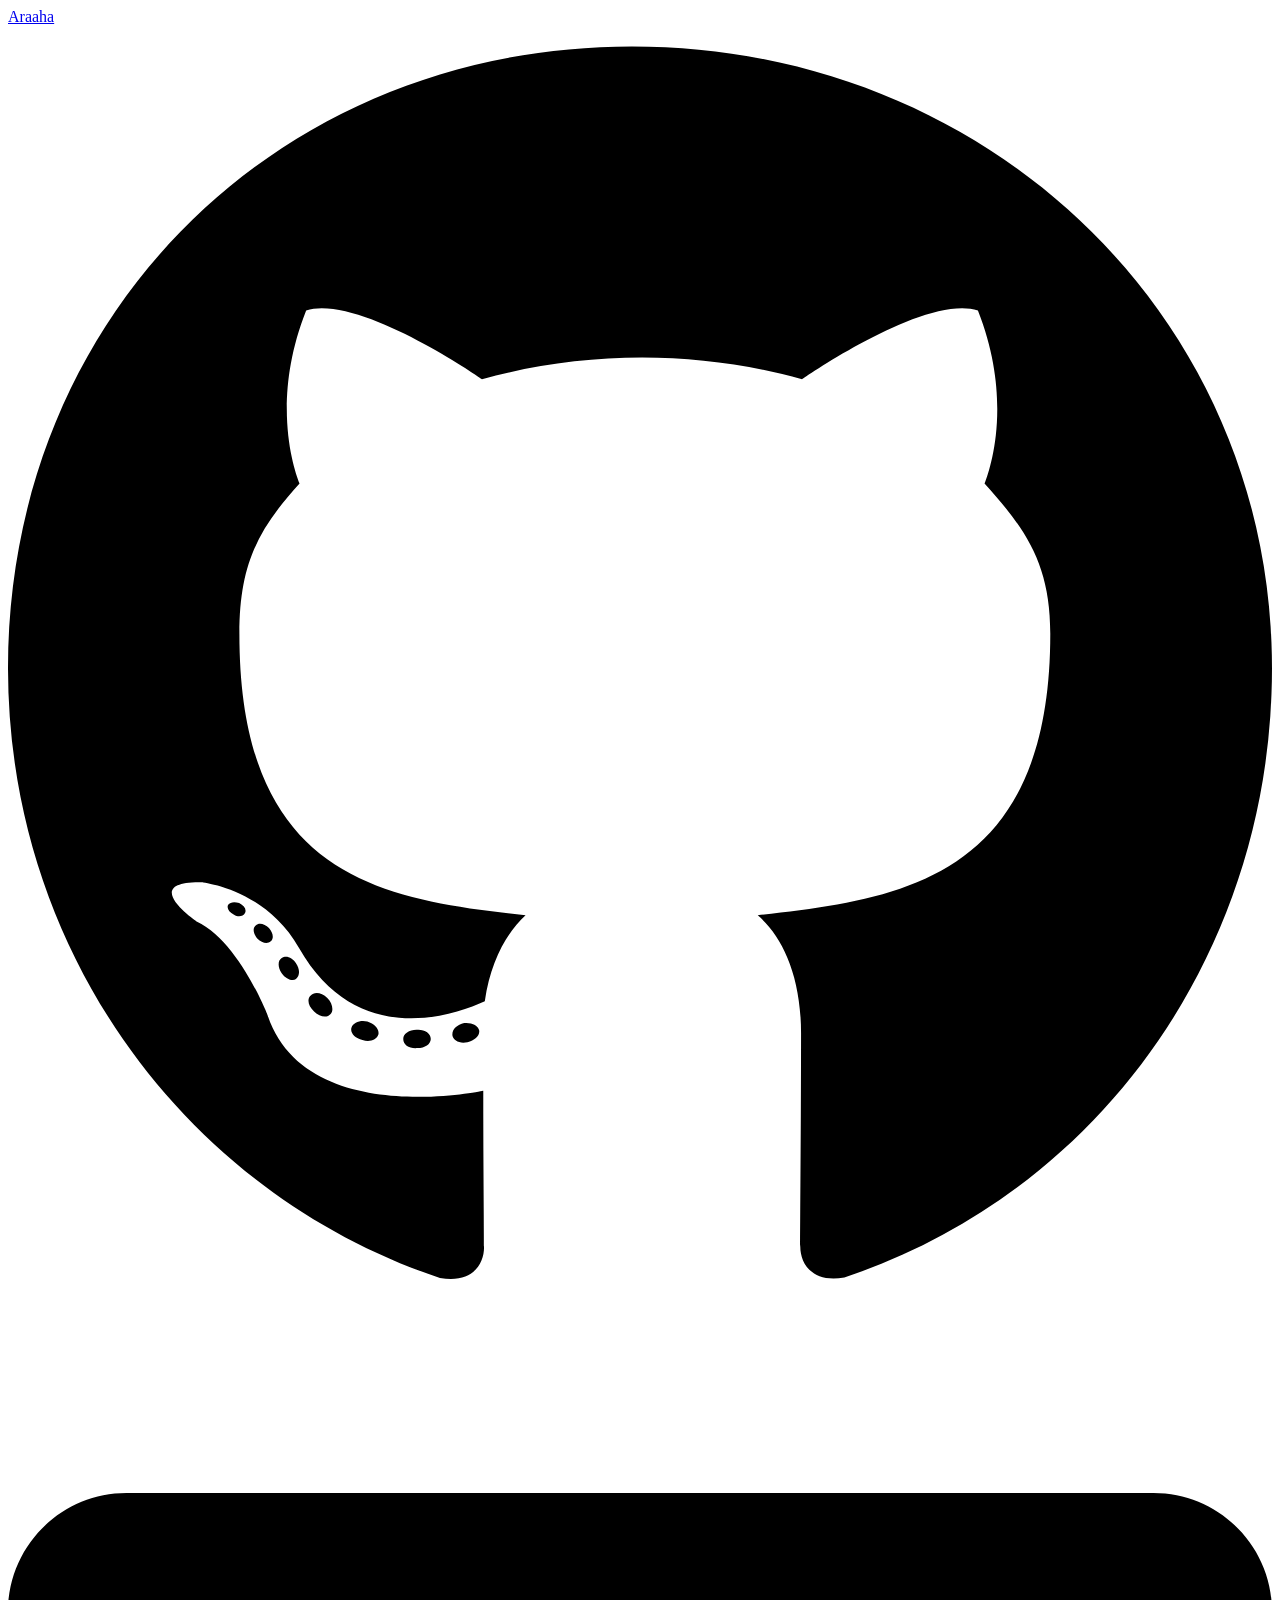
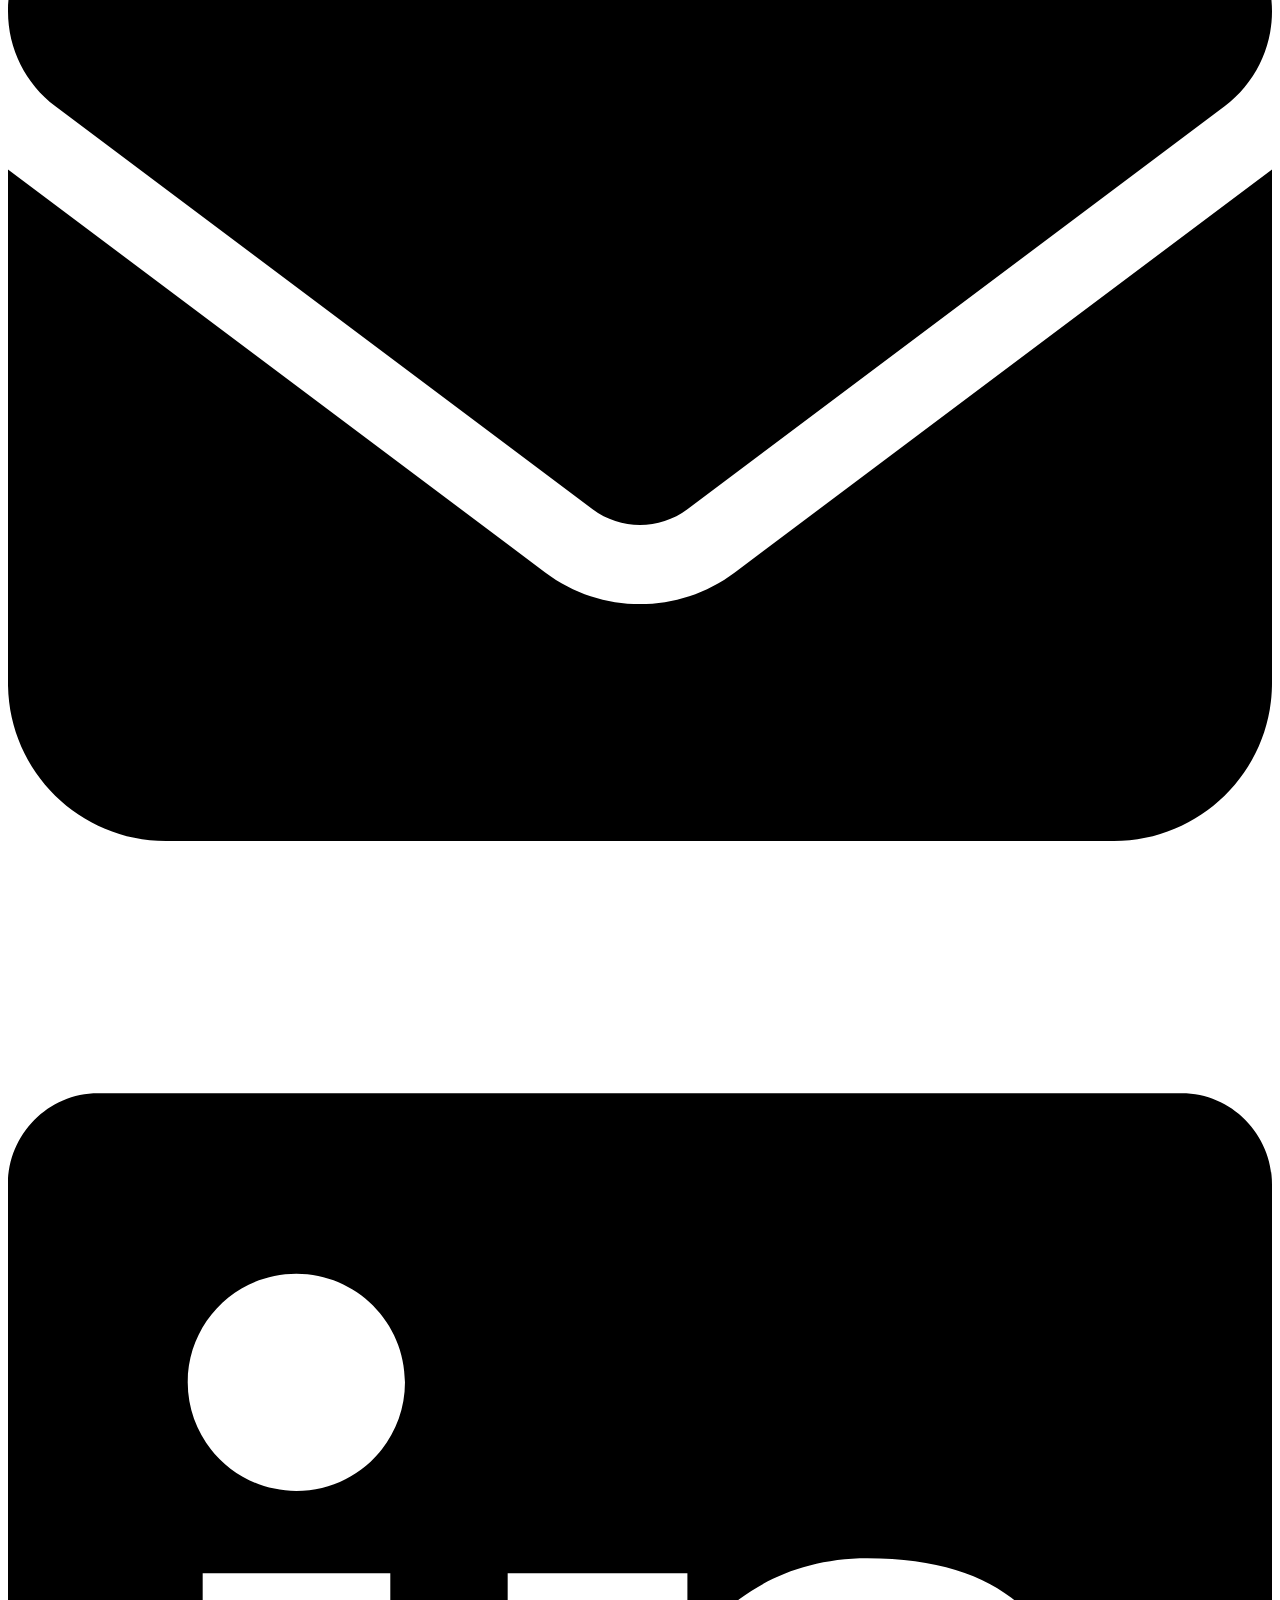
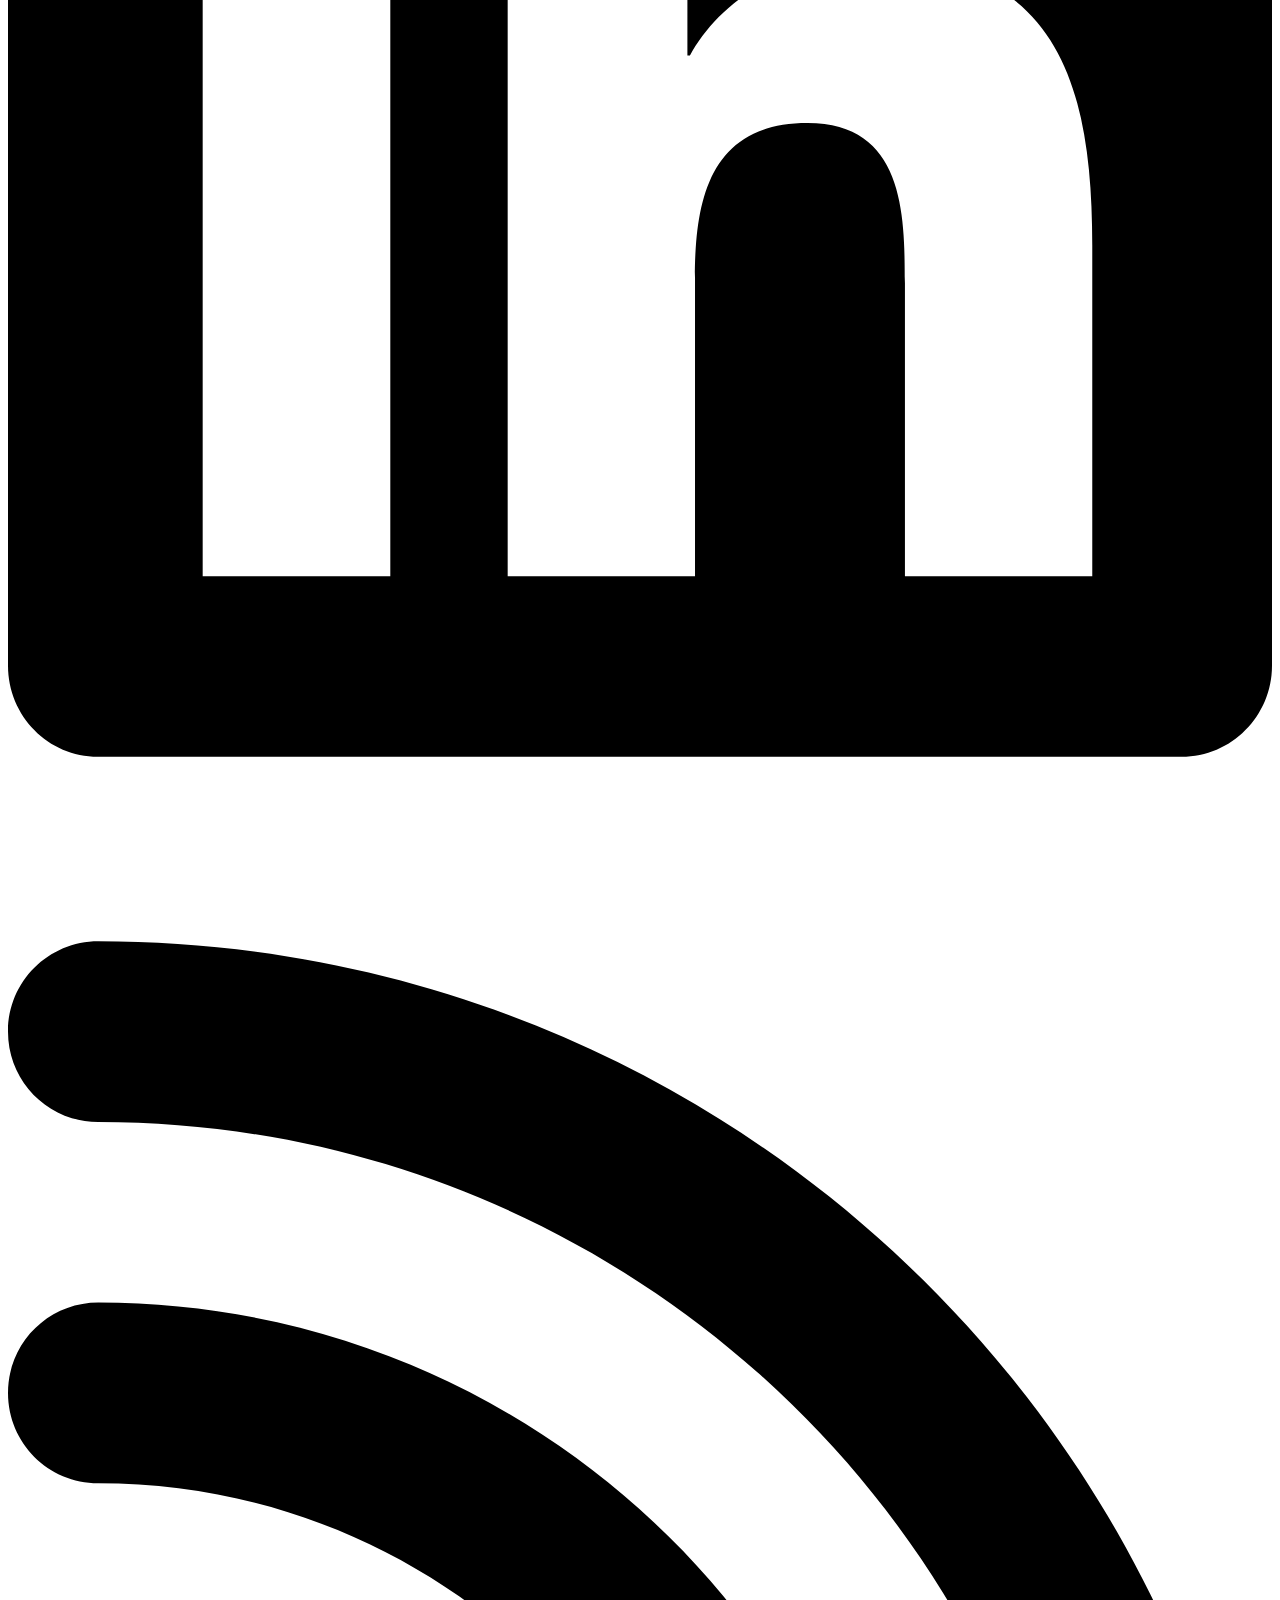
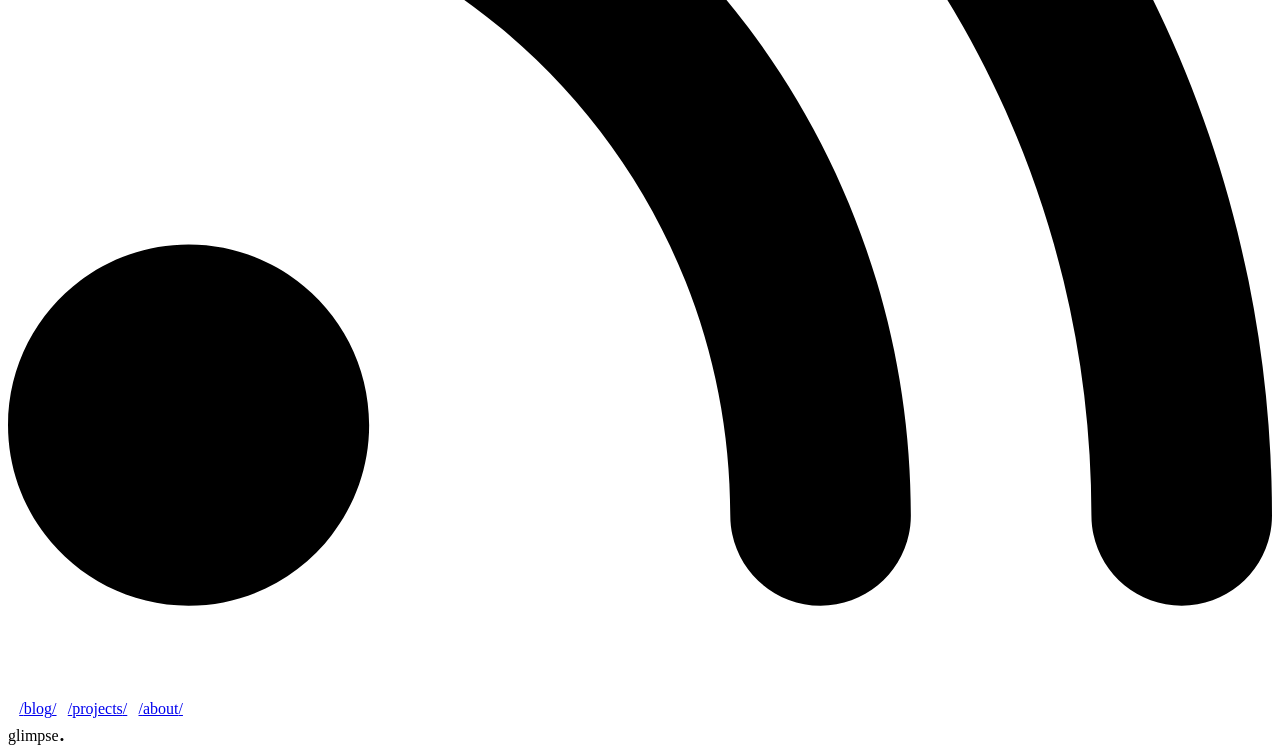
<file: projects/glimpse/index.html>
<!doctype html><html class="dark light"><head><meta charset=UTF-8><meta content="IE=edge" http-equiv=X-UA-Compatible><meta content="width=device-width,initial-scale=1.0" name=viewport><title>
         glimpse
        
    </title><meta content=glimpse property=og:title><meta content="Glimpse is a pager, like less" property=og:description><meta content="Glimpse is a pager, like less" name=description><link href=/icon/favicon.ico rel=icon type=image/png><link href=https://araaha.me/fonts.css rel=stylesheet><link href=https://araaha.me/atom.xml rel=alternate title=Araaha type=application/atom+xml><link href=https://araaha.me/theme/dark.css rel=stylesheet><link href=https://araaha.me/main.css media=screen rel=stylesheet><body><div class=content><header><div class=main><a href=https://araaha.me>Araaha</a><div class=socials><a class=social href=https://github.com/araaha/ rel=me target=_blank> <img alt=github src=/social_icons/github.svg> </a><a class=social href=mailto:ara.ahady@gmail.com rel=me target=_blank> <img alt=email src=/social_icons/email.svg> </a><a class=social href=https://linkedin.com/in/araaha rel=me target=_blank> <img alt=linkedin src=/social_icons/linkedin.svg> </a><a class=social href=/atom.xml rel=me target=_blank> <img alt=rss src=/social_icons/rss.svg> </a></div></div><nav><a href=/blog style=margin-left:.7em><span>/</span>blog<span>/</span></a><a href=/projects style=margin-left:.7em><span>/</span>projects<span>/</span></a><a href=/about style=margin-left:.7em><span>/</span>about<span>/</span></a></nav></header><main><article><div class=title><div class=page-header>glimpse<span class=primary-color style=font-size:1.6em>.</span></div><div class=meta></div></div><section class=body></section></article></main></div>
</file>
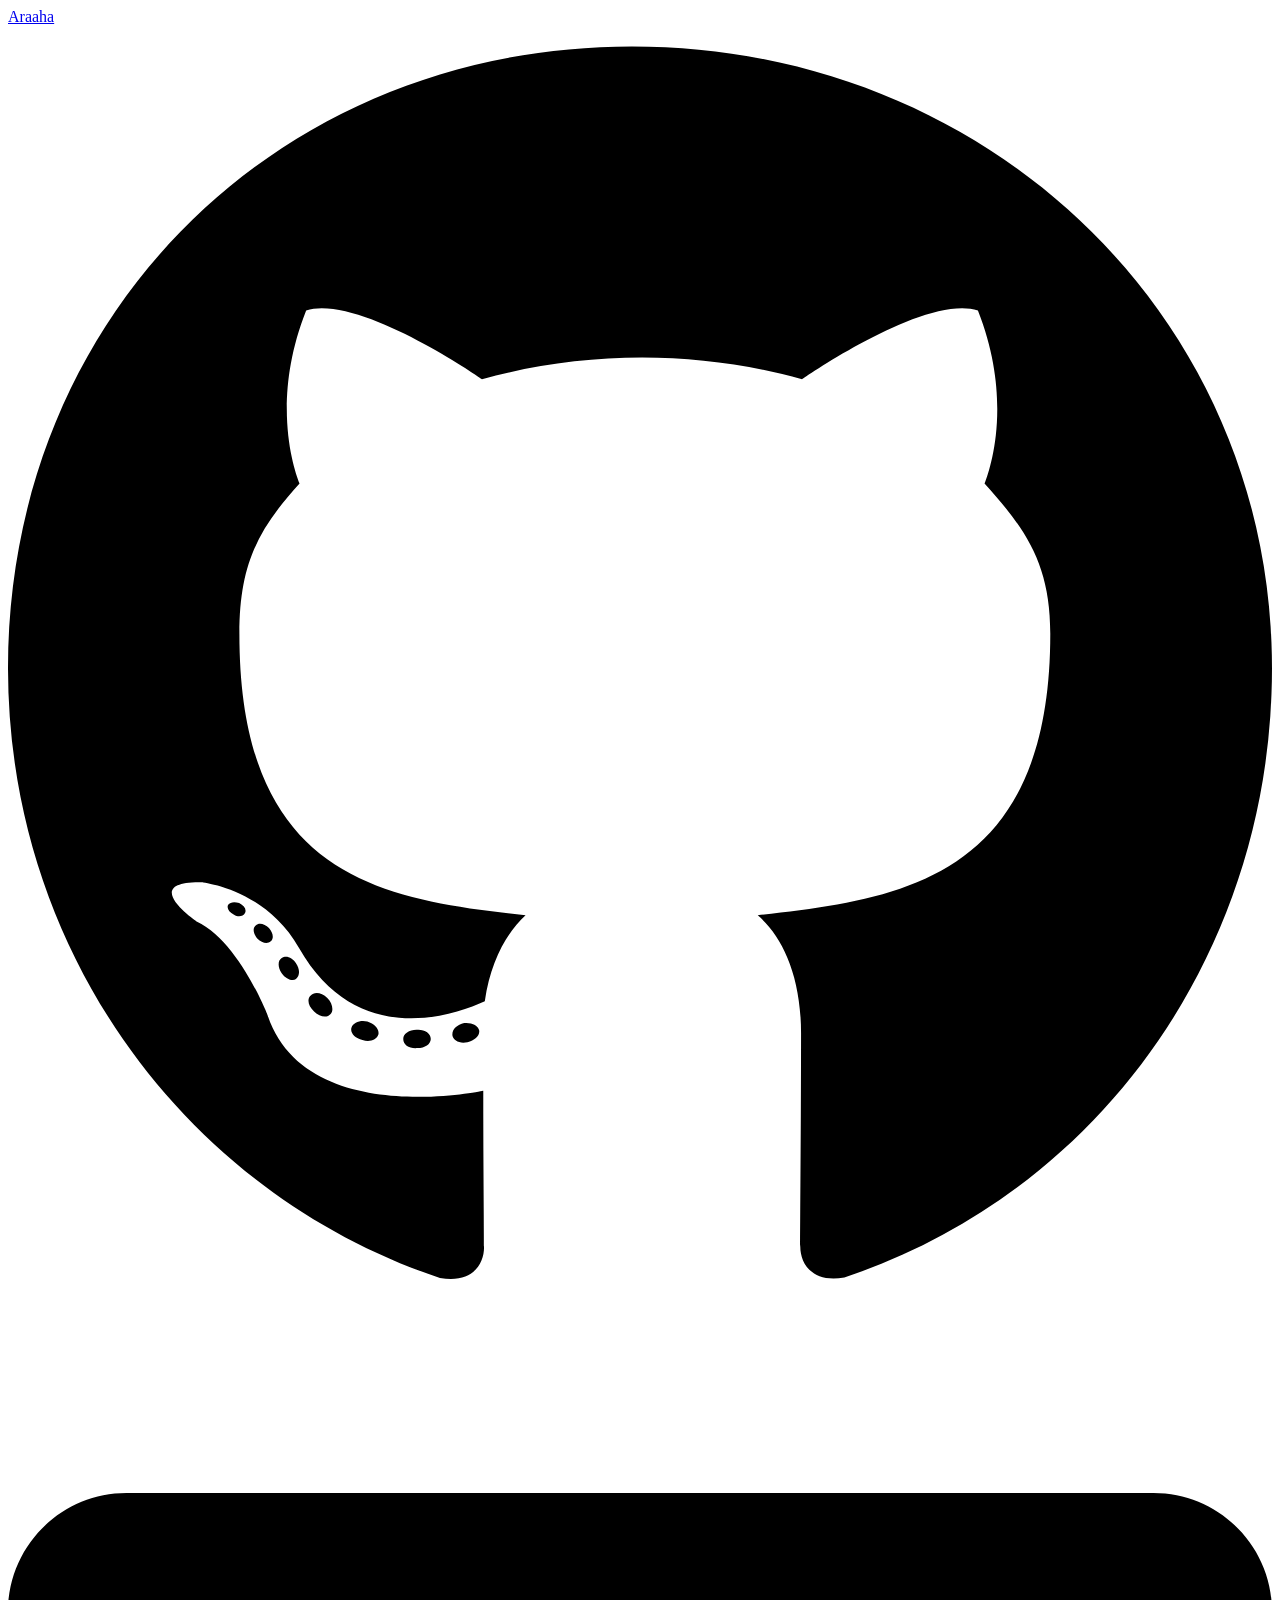
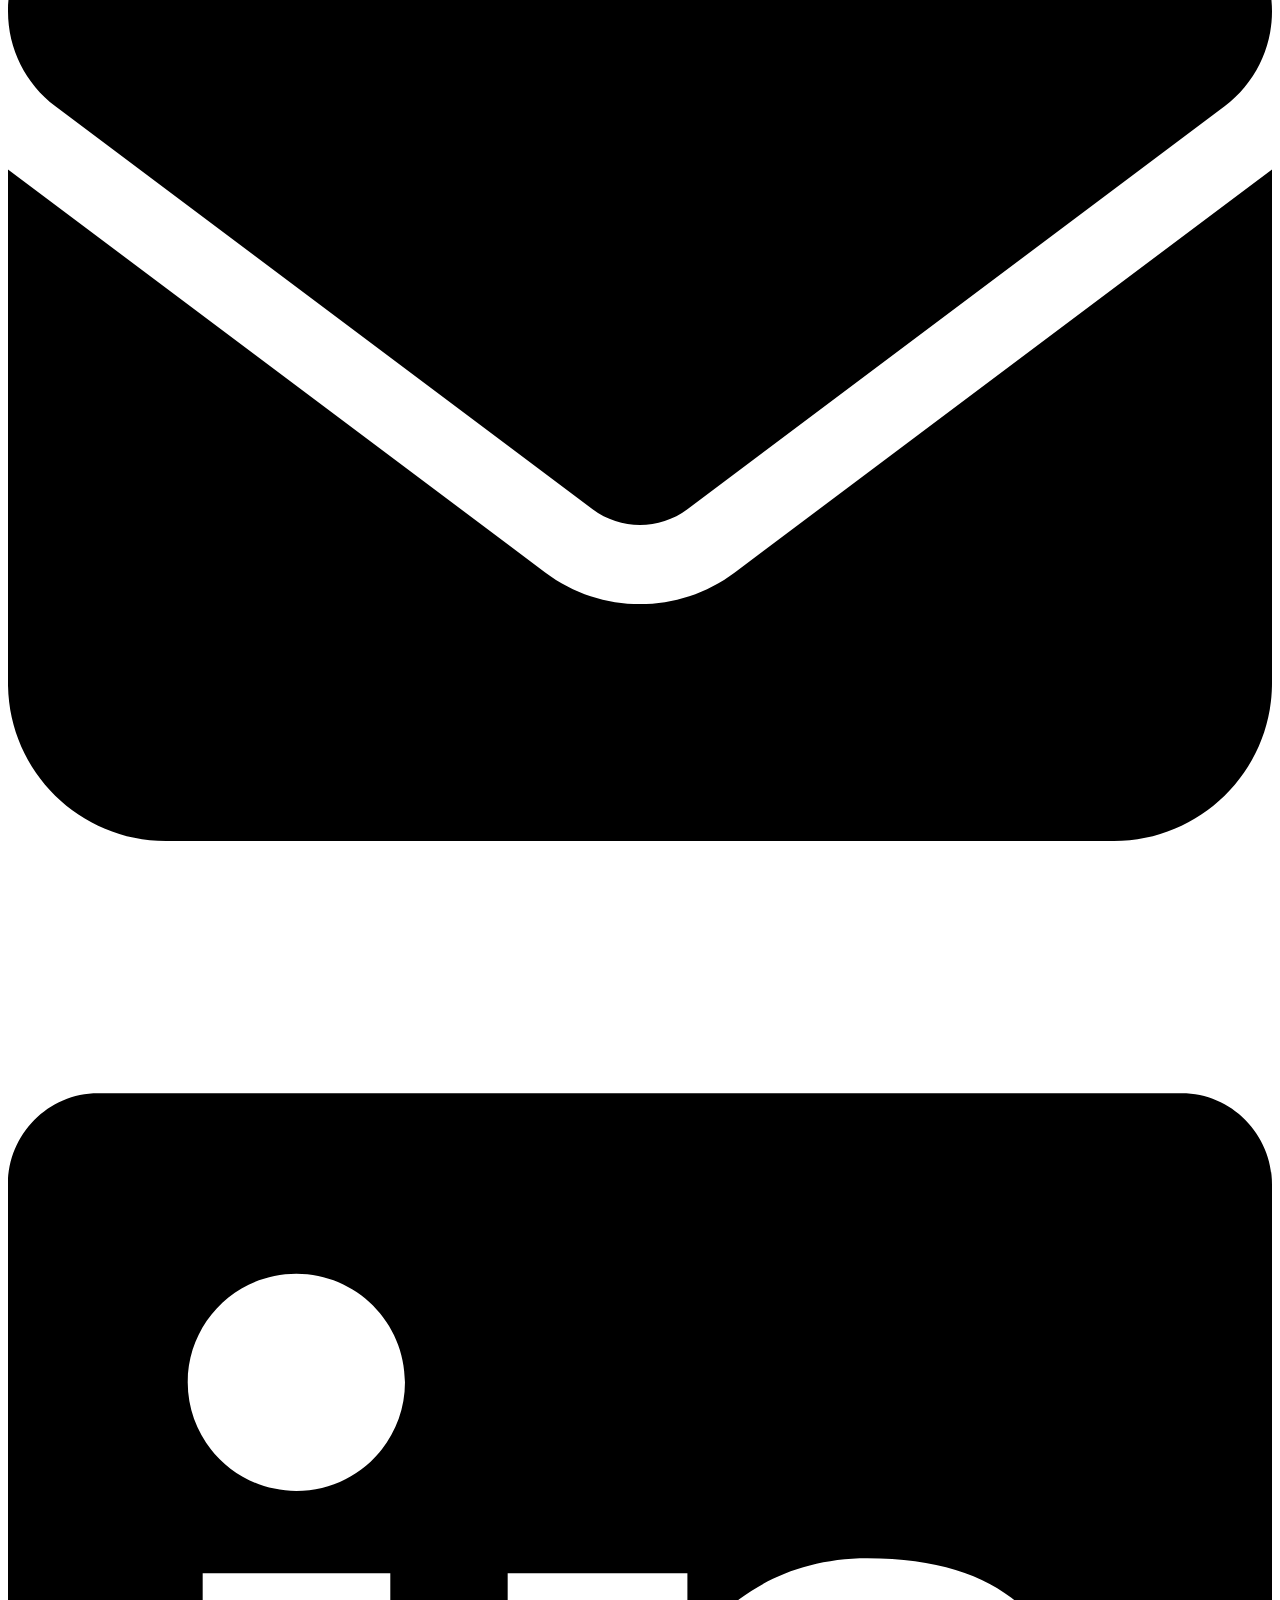
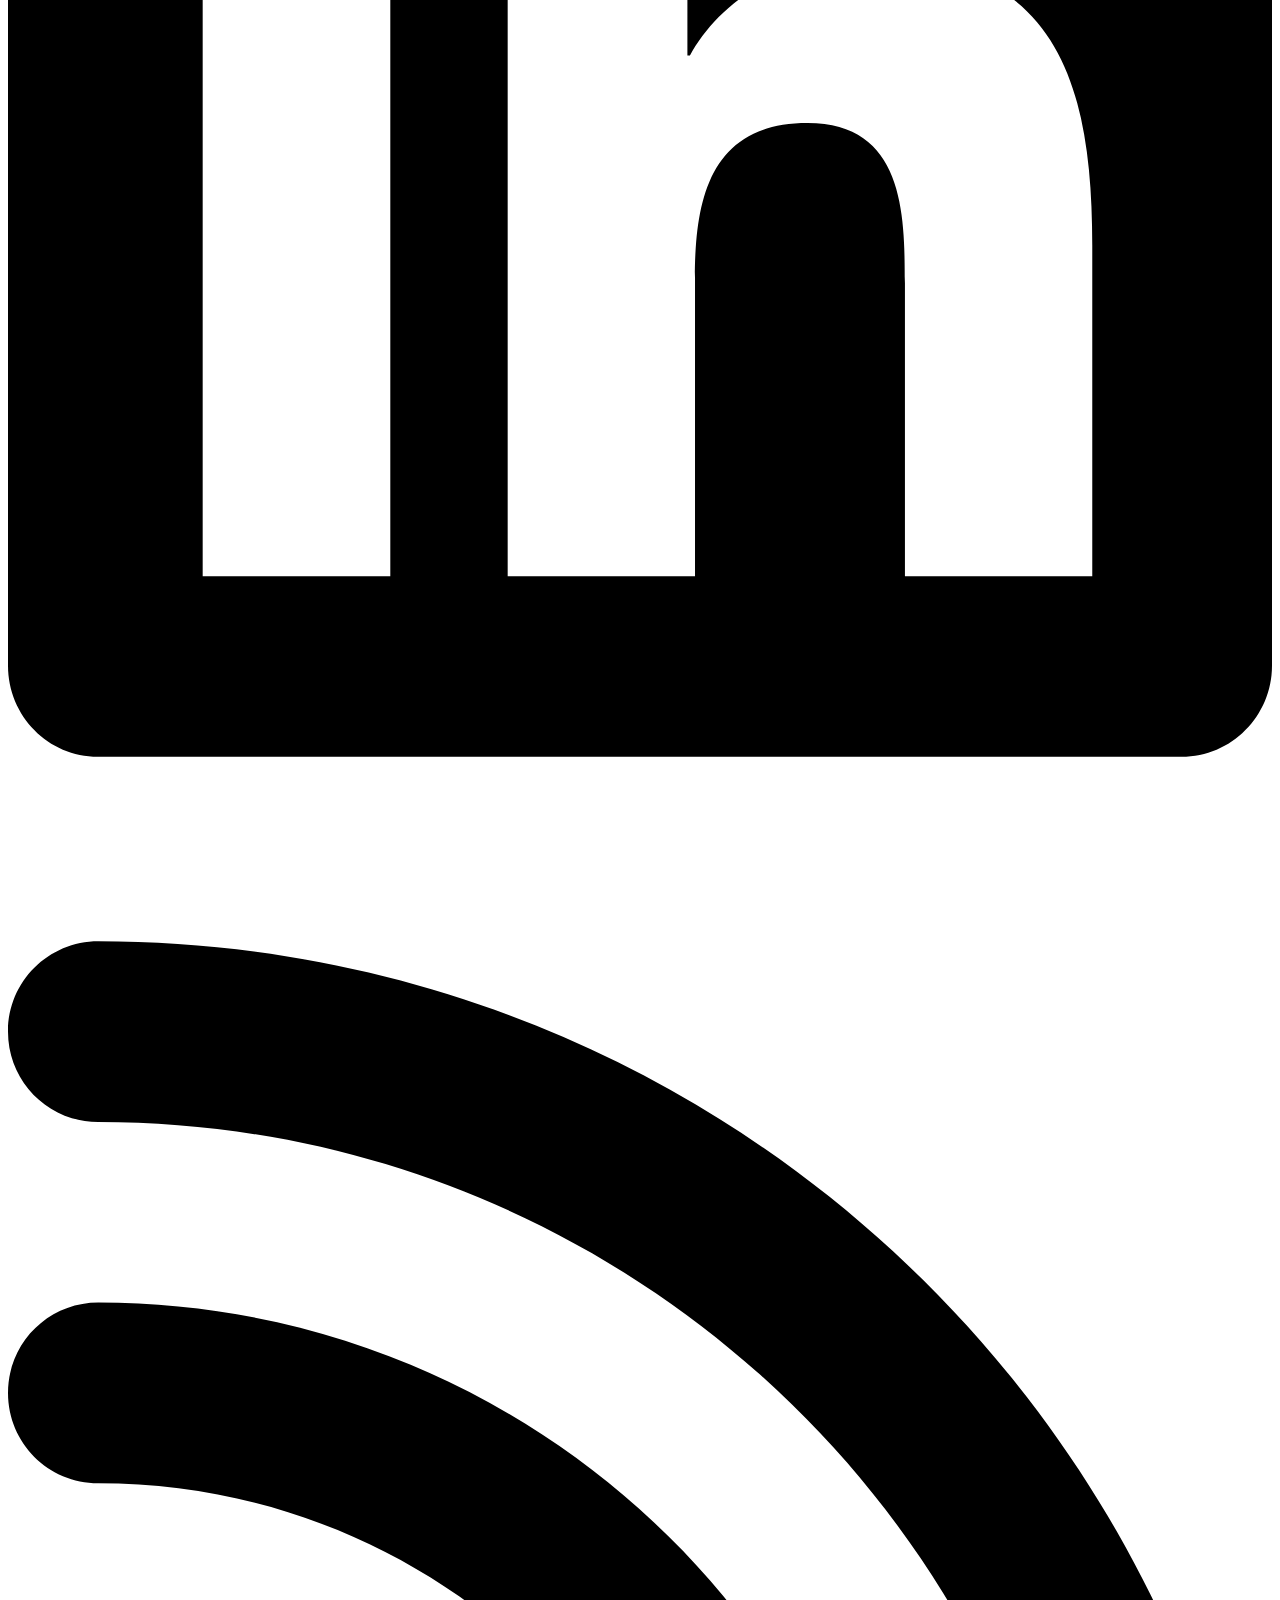
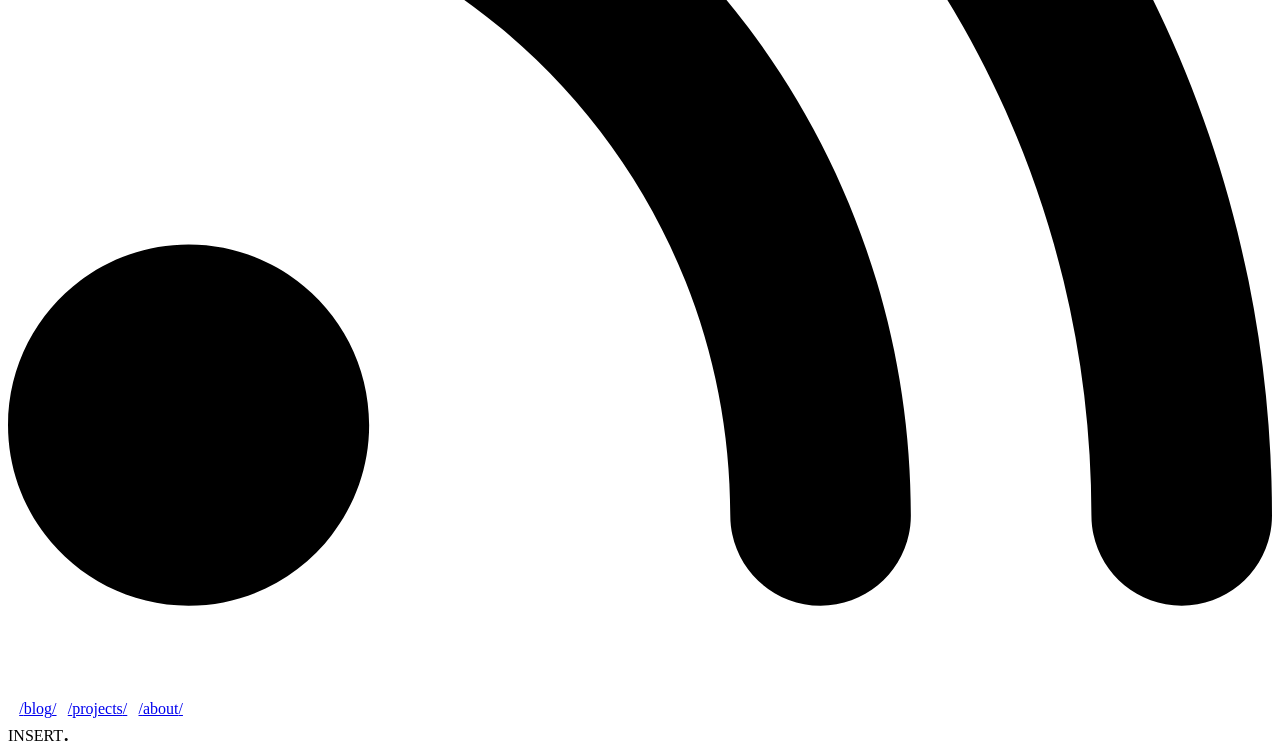
<file: projects/insert/index.html>
<!doctype html><html class="dark light"><head><meta charset=UTF-8><meta content="IE=edge" http-equiv=X-UA-Compatible><meta content="width=device-width,initial-scale=1.0" name=viewport><title>
         INSERT
        
    </title><meta content=INSERT property=og:title><meta content=INSERT property=og:description><meta content=INSERT name=description><link href=/icon/favicon.ico rel=icon type=image/png><link href=https://araaha.me/fonts.css rel=stylesheet><link href=https://araaha.me/atom.xml rel=alternate title=Araaha type=application/atom+xml><link href=https://araaha.me/theme/dark.css rel=stylesheet><link href=https://araaha.me/main.css media=screen rel=stylesheet><body><div class=content><header><div class=main><a href=https://araaha.me>Araaha</a><div class=socials><a class=social href=https://github.com/araaha/ rel=me target=_blank> <img alt=github src=/social_icons/github.svg> </a><a class=social href=mailto:ara.ahady@gmail.com rel=me target=_blank> <img alt=email src=/social_icons/email.svg> </a><a class=social href=https://linkedin.com/in/araaha rel=me target=_blank> <img alt=linkedin src=/social_icons/linkedin.svg> </a><a class=social href=/atom.xml rel=me target=_blank> <img alt=rss src=/social_icons/rss.svg> </a></div></div><nav><a href=/blog style=margin-left:.7em><span>/</span>blog<span>/</span></a><a href=/projects style=margin-left:.7em><span>/</span>projects<span>/</span></a><a href=/about style=margin-left:.7em><span>/</span>about<span>/</span></a></nav></header><main><article><div class=title><div class=page-header>INSERT<span class=primary-color style=font-size:1.6em>.</span></div><div class=meta></div></div><section class=body></section></article></main></div>
</file>
